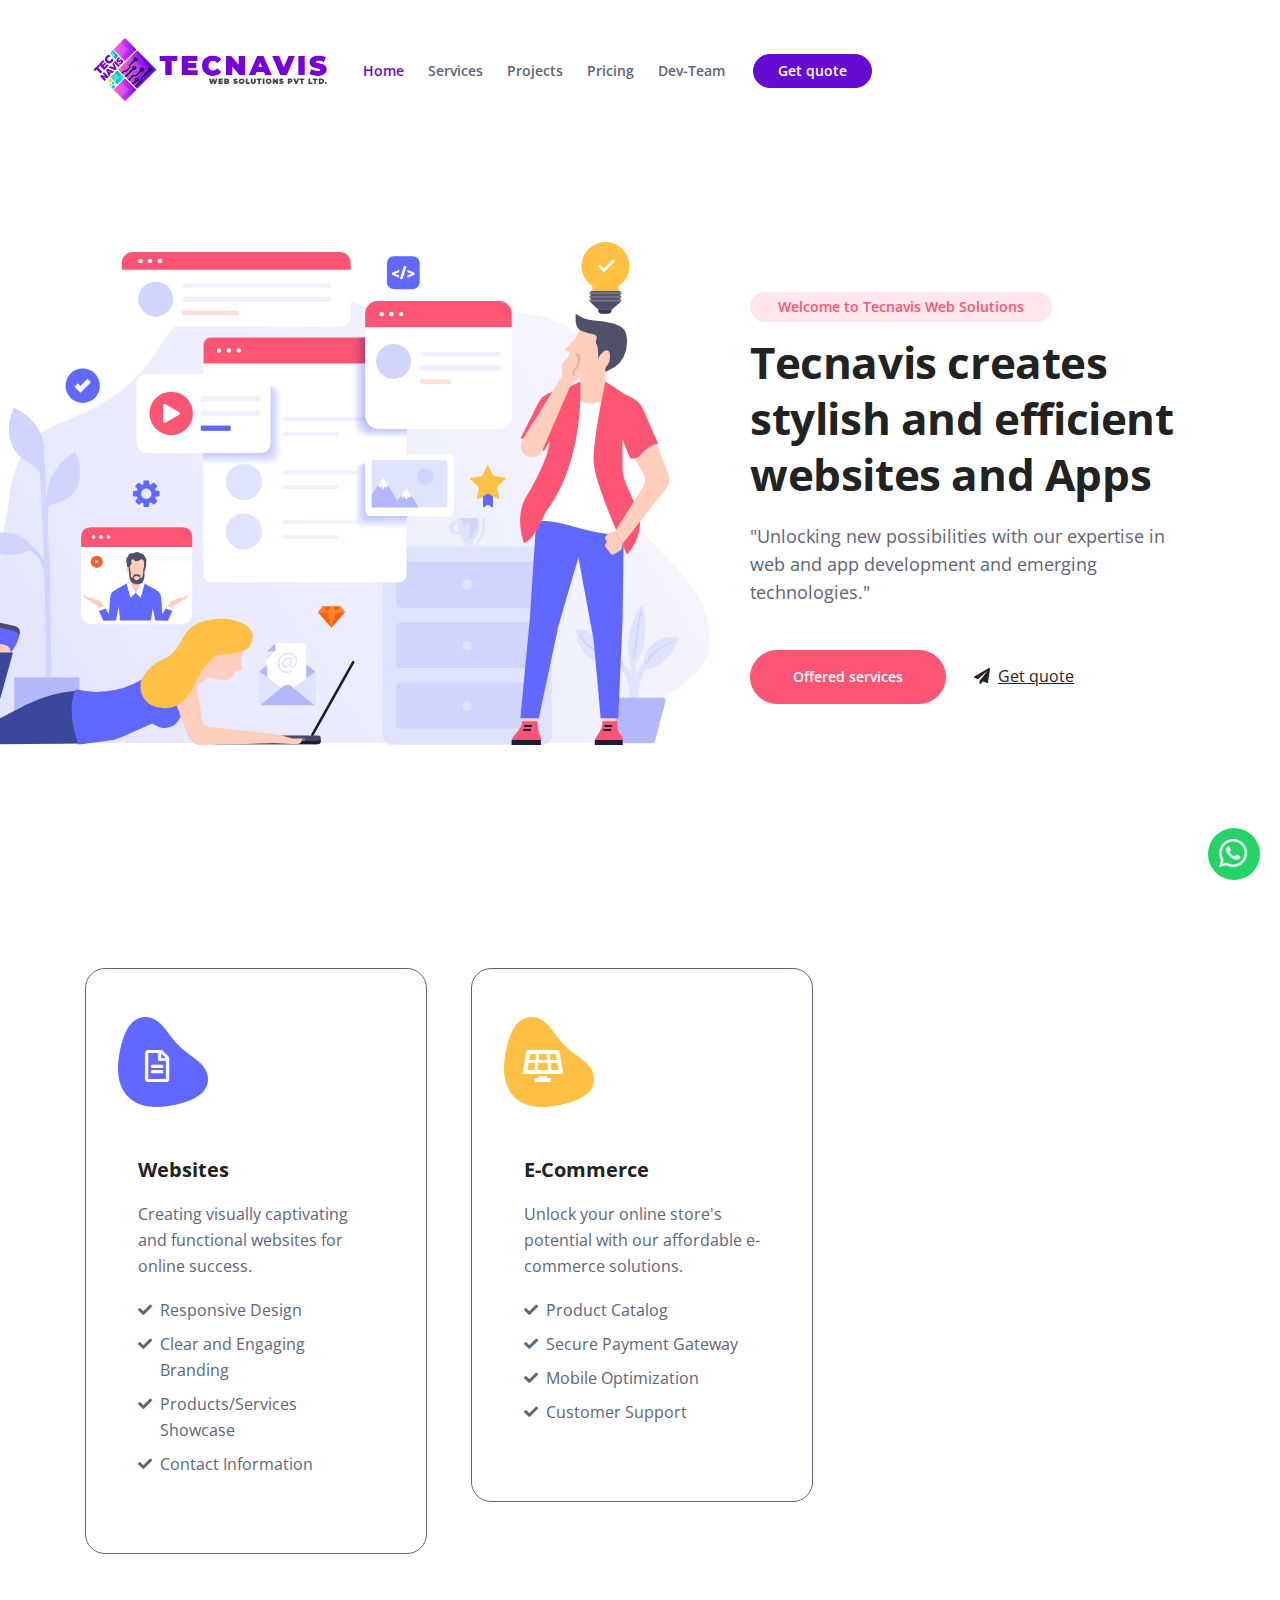
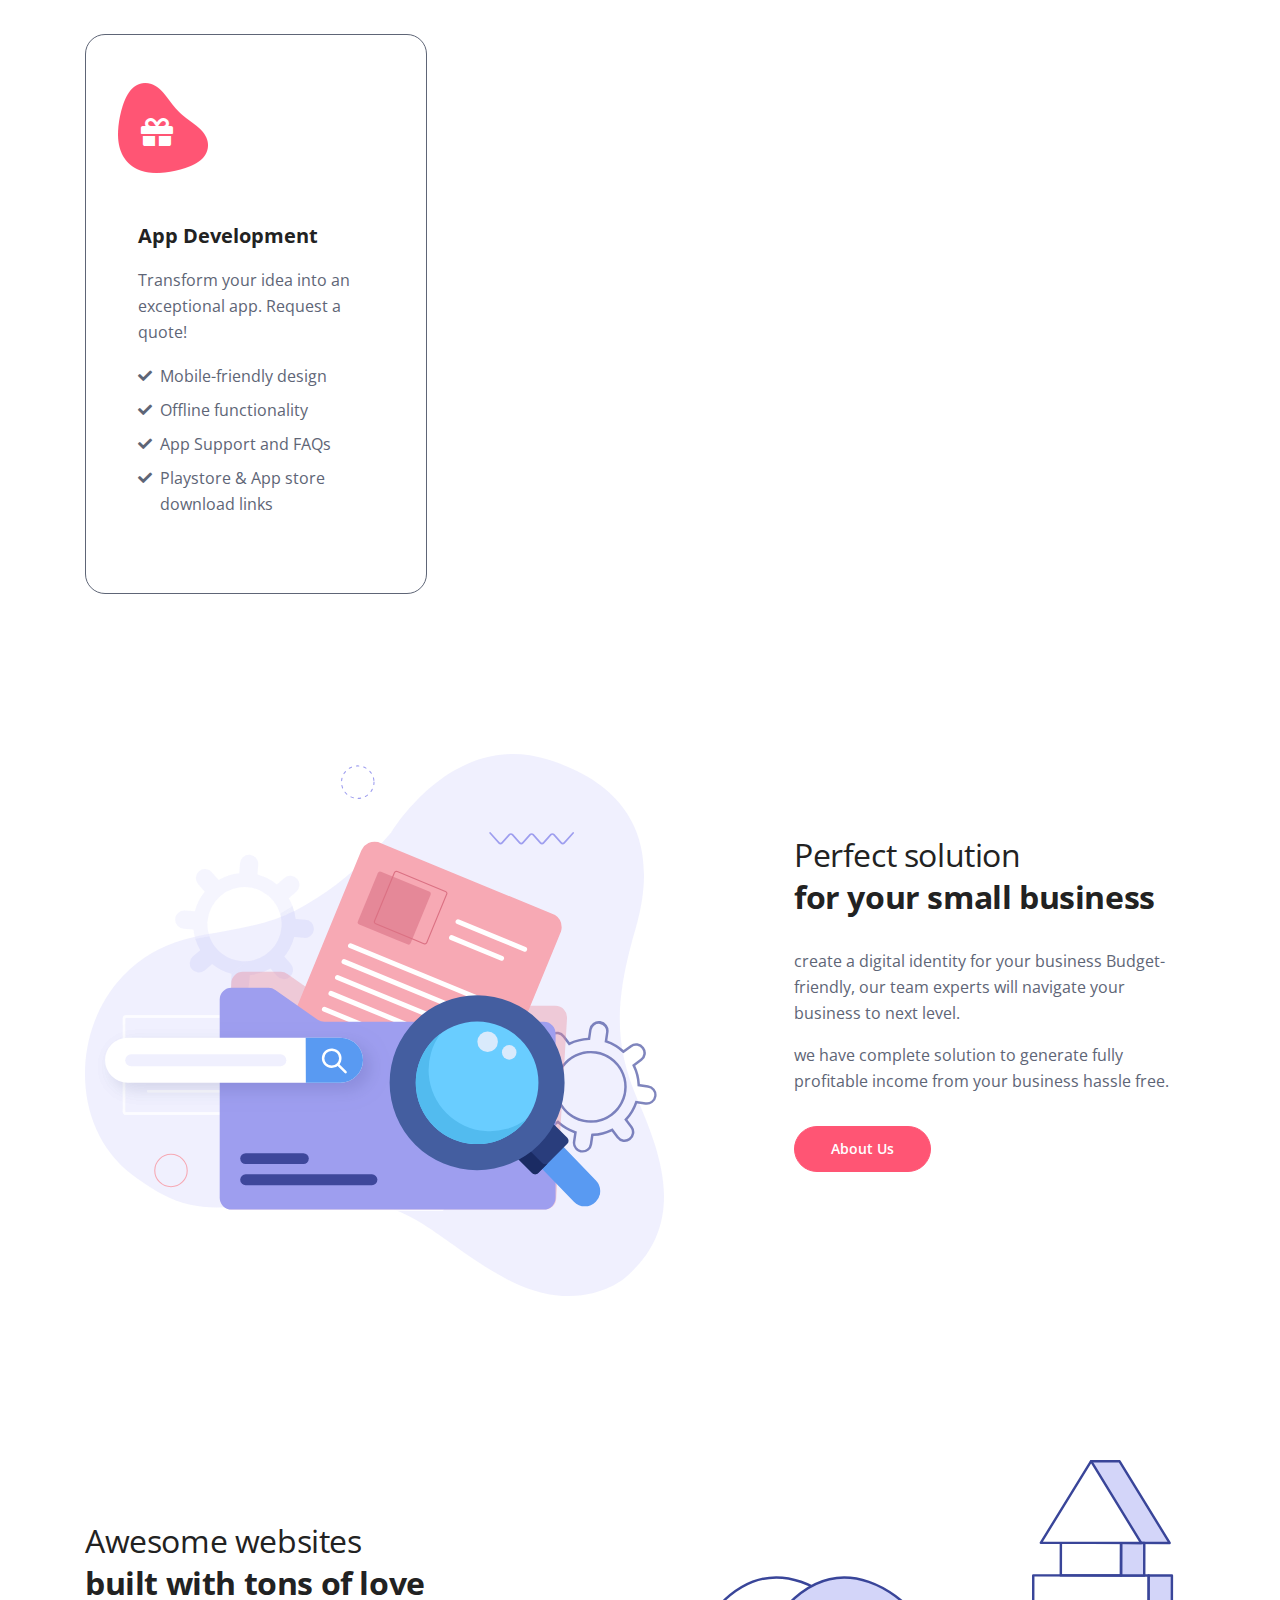
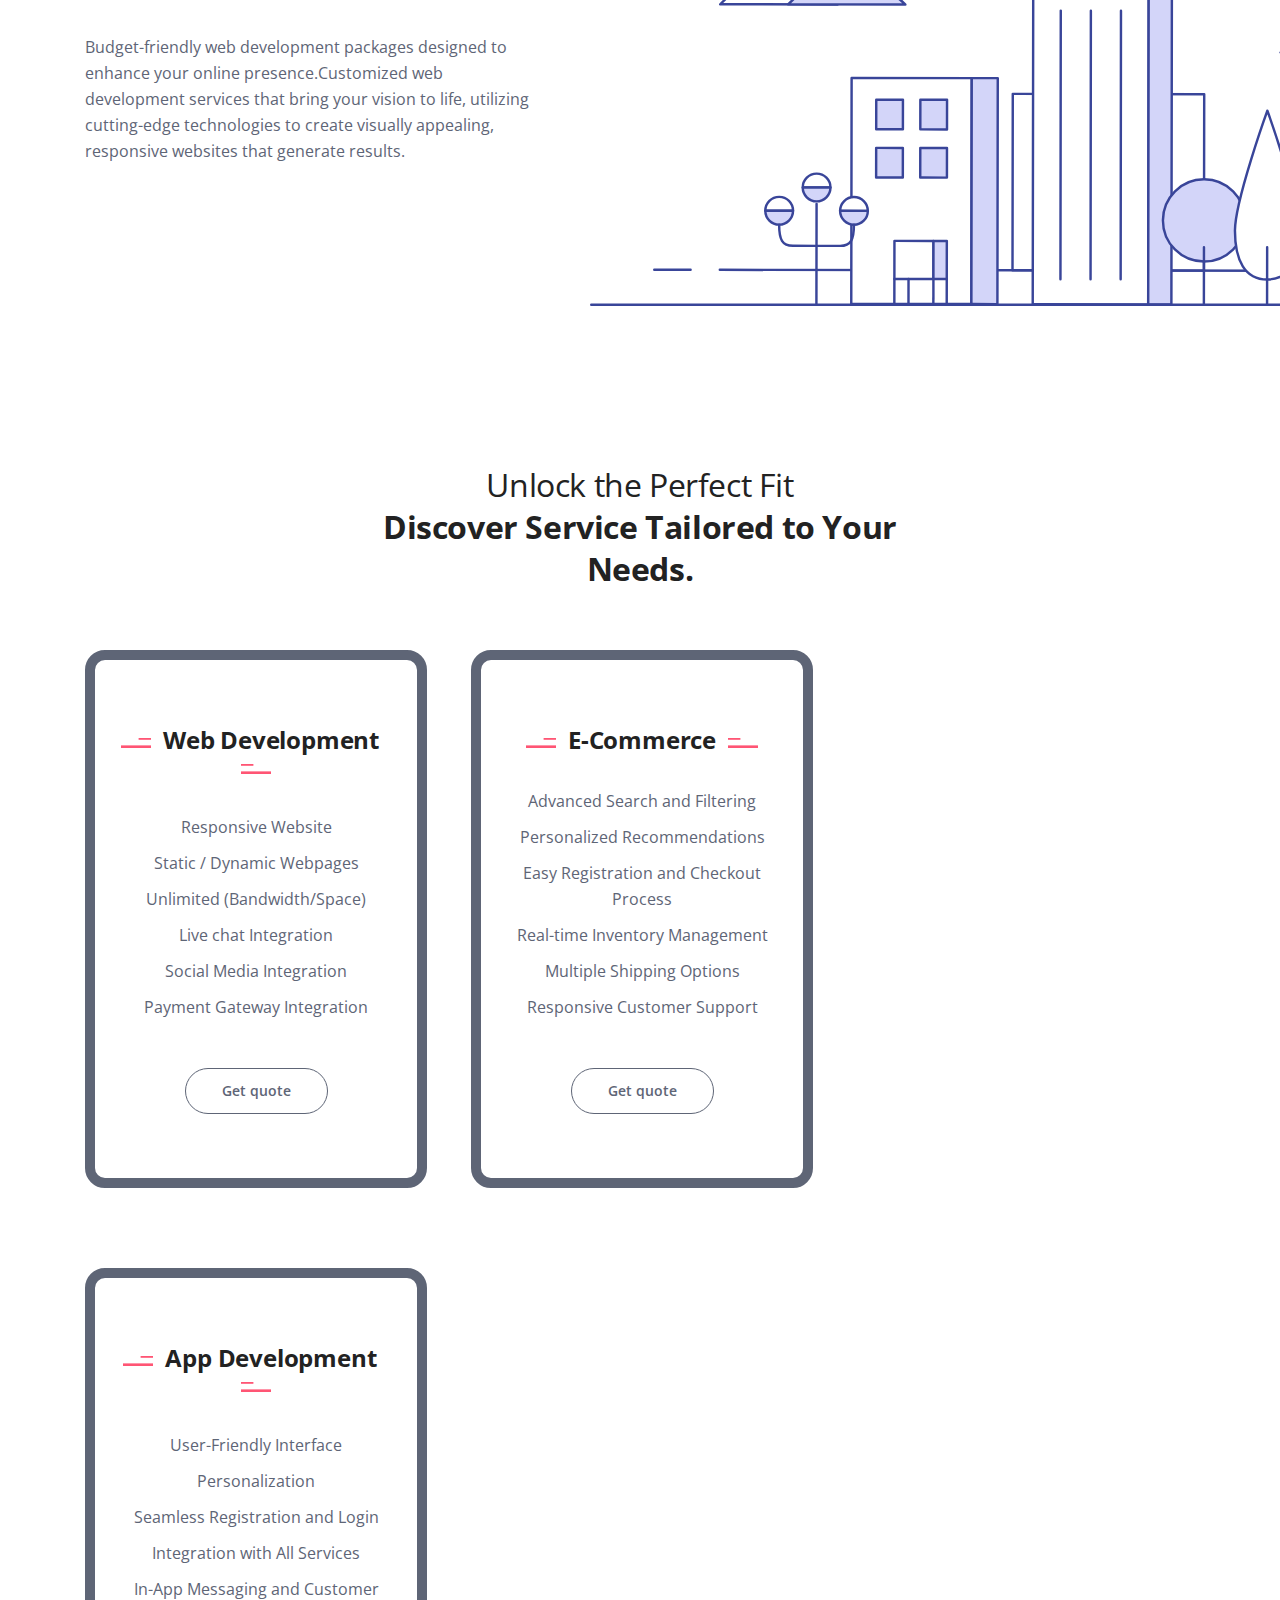
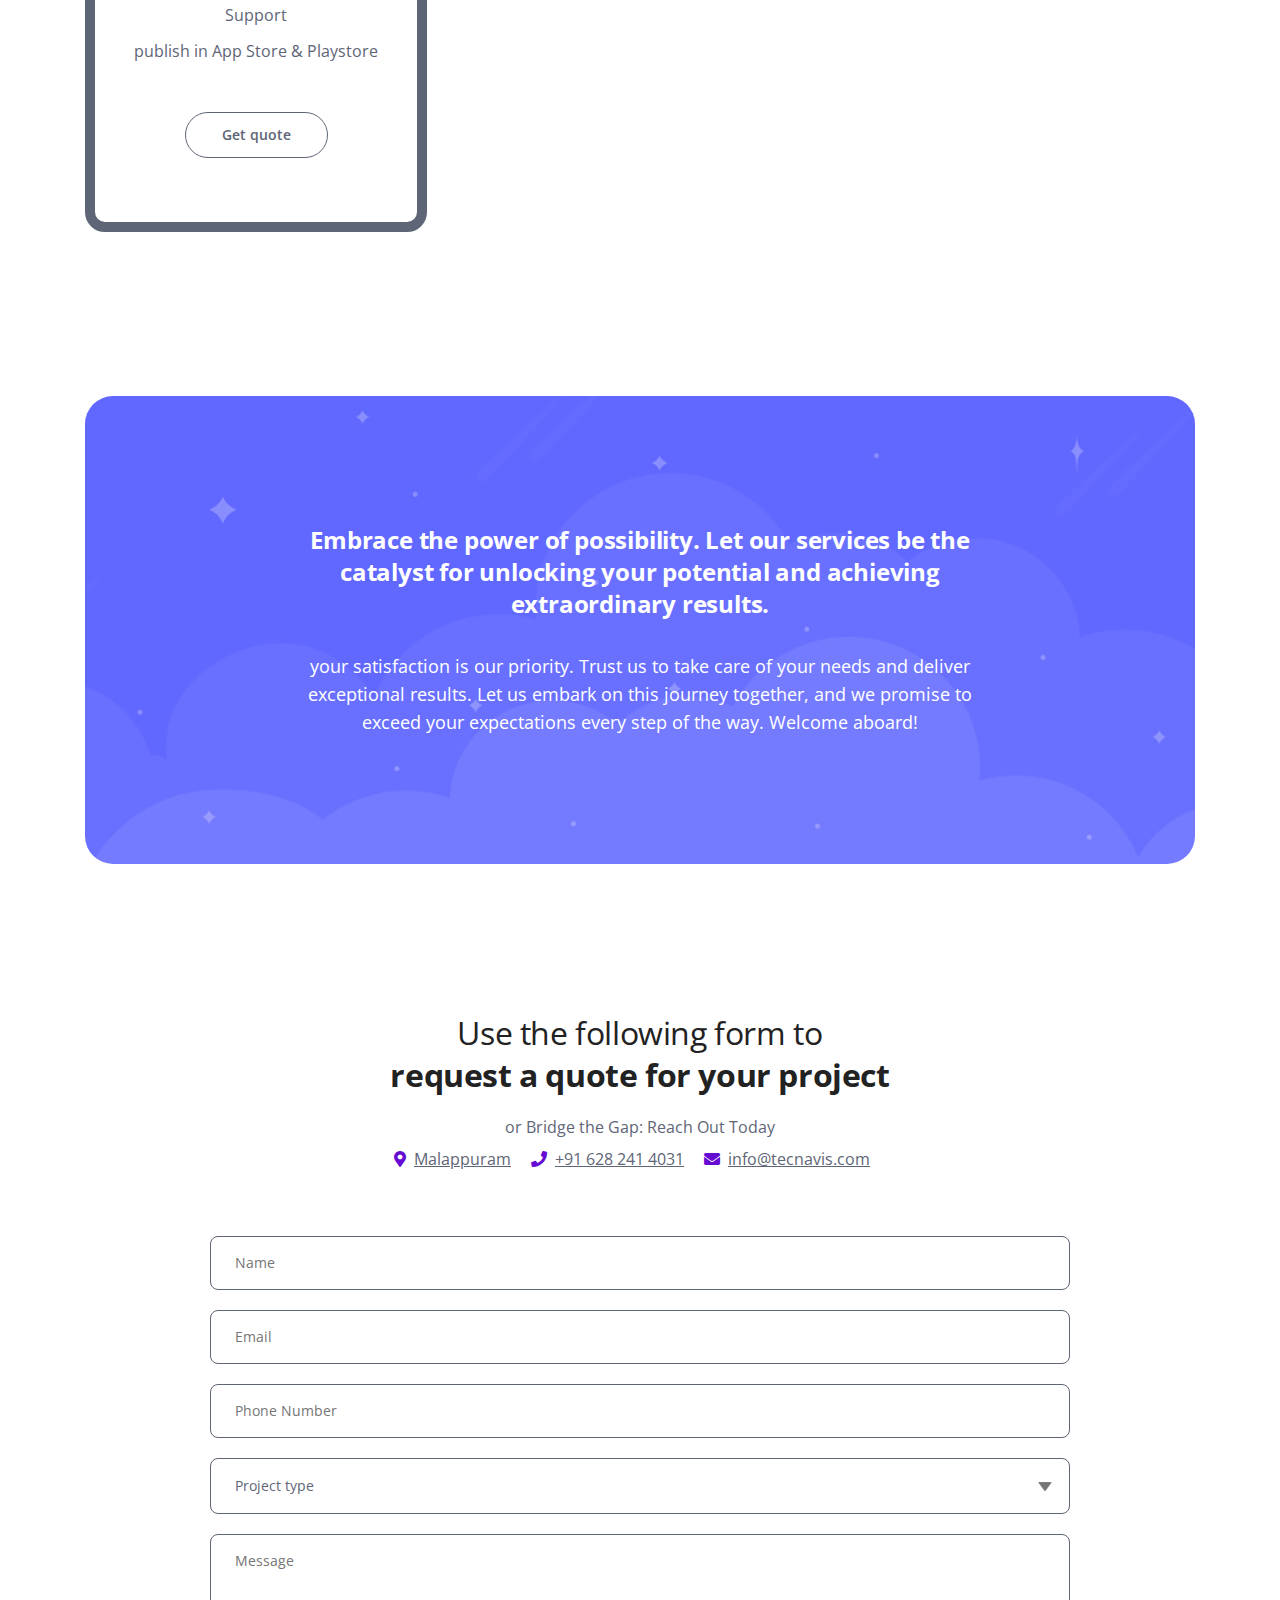
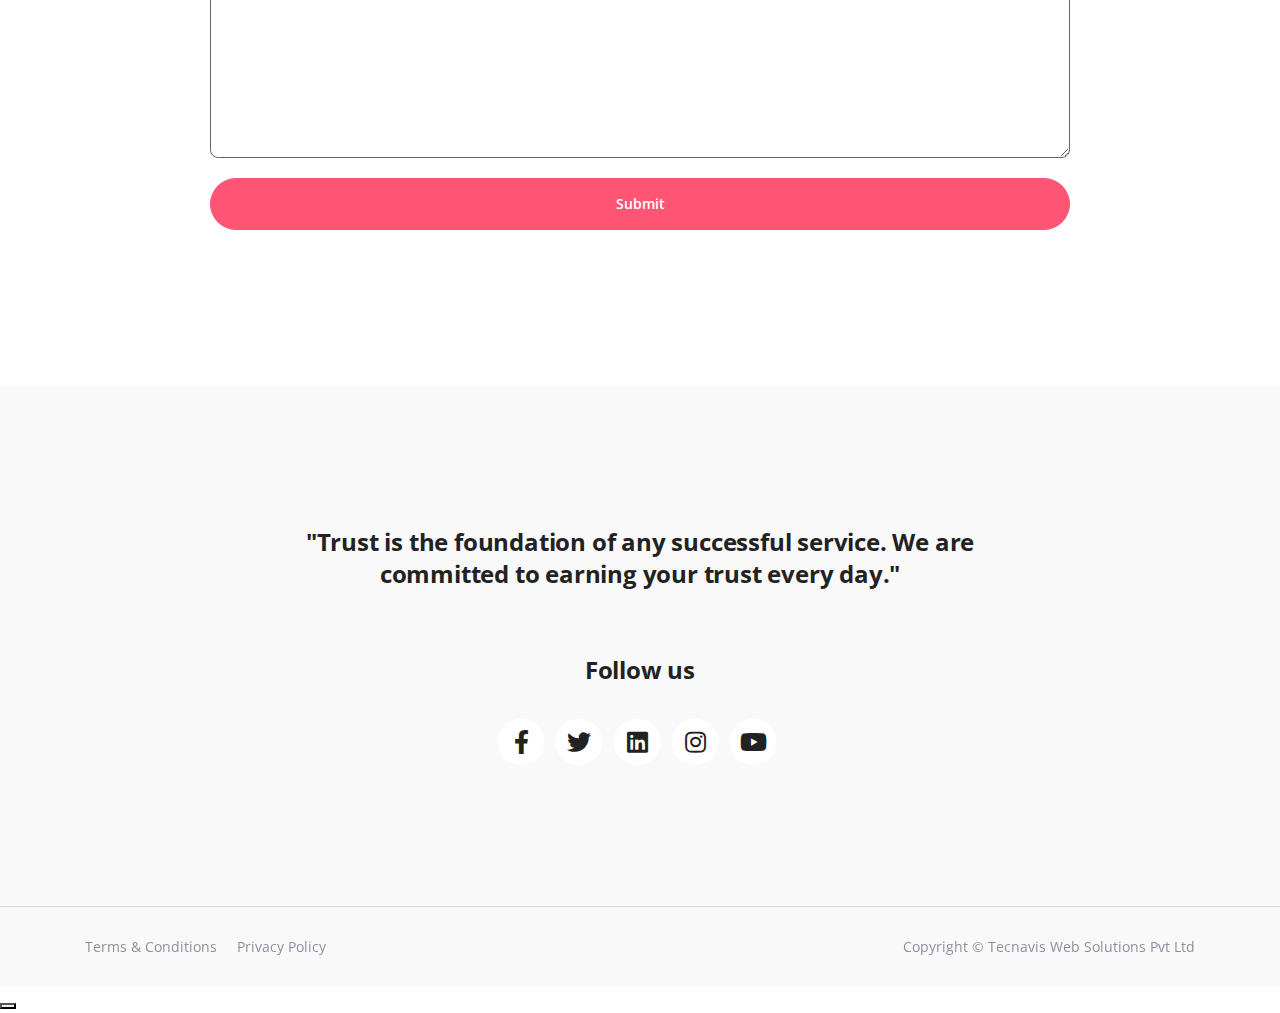
<file: index.html>
<!DOCTYPE html>
<html lang="en">

<head>
    <meta charset="utf-8">
    <meta name="viewport" content="width=device-width, initial-scale=1, shrink-to-fit=no">

    <!-- SEO Meta Tags -->
    <meta name="description" content="Your description">
    <meta name="author" content="Tecnavis">
    <link rel="shortcut icon" href="/images/favicon.png" type="image/x-icon"> 

    <!-- OG Meta Tags to improve the way the post looks when you share the page on Facebook, Twitter, LinkedIn -->
    <meta property="og:site_name" content="" /> <!-- website name -->
    <meta property="og:site" content="" /> <!-- website link -->
    <meta property="og:title" content="" /> <!-- title shown in the actual shared post -->
    <meta property="og:description" content="" /> <!-- description shown in the actual shared post -->
    <meta property="og:image" content="" /> <!-- image link, make sure it's jpg -->
    <meta property="og:url" content="" /> <!-- where do you want your post to link to -->
    <meta name="twitter:card" content="summary_large_image"> <!-- to have large image post format in Twitter -->

    <!-- Webpage Title -->
    <title>Tecnavis</title>

    <!-- Styles -->
    <link href="https://fonts.googleapis.com/css2?family=Open+Sans:ital,wght@0,400;0,600;0,700;1,400&display=swap" rel="stylesheet">
    <link href="css/bootstrap.min.css" rel="stylesheet">
    <link href="css/fontawesome-all.min.css" rel="stylesheet">
    <link href="css/swiper.css" rel="stylesheet">
    <link href="css/styles.css" rel="stylesheet">
    <link href="css/style.css" rel="stylesheet">

    <!-- Favicon  -->
    <link rel="icon" href="images/favicon.png">
</head>

<body data-bs-spy="scroll" data-bs-target="#navbarExample">

    <!-- Navigation -->
    <nav id="navbarExample" class="navbar navbar-expand-lg fixed-top navbar-light" aria-label="Main navigation">
        <div class="container">

            <!-- Image Logo -->
            <a class="navbar-brand logo-image" href="index.html"><img src="images/logo landscape purple.png" alt="alternative"></a>

            <!-- Text Logo - Use this if you don't have a graphic logo -->
            <!-- <a class="navbar-brand logo-text" href="index.html">Zinc</a> -->

            <button class="navbar-toggler p-0 border-0" type="button" id="navbarSideCollapse"
                aria-label="Toggle navigation">
                <span class="navbar-toggler-icon"></span>
            </button>

            <div class="navbar-collapse offcanvas-collapse" id="navbarsExampleDefault">
                <ul class="navbar-nav ms-auto navbar-nav-scroll">
                    <li class="nav-item">
                        <a class="nav-link active" aria-current="page" href="#header">Home</a>
                    </li>
                    <li class="nav-item">
                        <a class="nav-link" href="#services">Services</a>
                    </li>
                    <li class="nav-item">
                        <a class="nav-link" href="#">Projects</a>
                    </li>
                    <li class="nav-item">
                        <a class="nav-link" href="#Pricing">Pricing</a>
                    </li>
                    <li class="nav-item">
                        <a class="nav-link" href="#Devteam">Dev-Team</a>
                    </li>
                    <!-- <li class="nav-item dropdown">
                        <a class="nav-link dropdown-toggle" href="#" id="dropdown01" data-bs-toggle="dropdown" aria-expanded="false">Drop</a>
                        <ul class="dropdown-menu" aria-labelledby="dropdown01">
                            <li><a class="dropdown-item" href="#">Article Details</a></li>
                            <li><div class="dropdown-divider"></div></li>
                            <li><a class="dropdown-item" href="terms.html">Terms Conditions</a></li>
                            <li><div class="dropdown-divider"></div></li>
                            <li><a class="dropdown-item" href="privacy.html">Privacy Policy</a></li>
                        </ul>
                    </li>-->
                </ul>
                <span class="nav-item">
                    <a class="btn-solid-sm" href="#contactForm">Get quote</a>
                </span>
            </div> <!-- end of navbar-collapse -->
        </div> <!-- end of container -->
    </nav> <!-- end of navbar -->
    <!-- end of navigation -->


    <!-- Header -->
    <header id="header" class="header">
        <div class="container">
            <div class="row">
                <div class="col-lg-6 col-xl-7">
                    <div class="image-container">
                        <img class="img-fluid" src="images/header-illustration.svg" alt="alternative">
                    </div> <!-- end of image-container -->
                </div> <!-- end of col -->
                <div class="col-lg-6 col-xl-5">
                    <div class="text-container">
                        <div class="section-title">Welcome to Tecnavis Web Solutions</div>
                        <h1 class="h1-large">Tecnavis creates stylish and efficient websites and Apps</h1>
                        <p class="p-large">"Unlocking new possibilities with our expertise in web and app development
                            and emerging technologies."</p>
                        <a class="btn-solid-lg" href="#services">Offered services</a>
                        <a class="quote" href="#contact"><i class="fas fa-paper-plane"></i>Get quote</a>
                    </div> <!-- end of text-container -->
                </div> <!-- end of col -->

            </div> <!-- end of row -->
        </div> <!-- end of container -->
    </header> <!-- end of header -->
    <!-- end of header -->


    <!-- Services -->
    <div id="services" class="cards-1">
        <div class="container">
            <div class="row">
                <div class="col-lg-12">

                    <!-- Card -->
                    <div class="card col-lg-4">
                        <div class="card-icon blue">
                            <span class="far fa-file-alt"></span>
                        </div>
                        <div class="card-body">
                            <h5 class="card-title">Websites</h5>
                            <p>Creating visually captivating and functional websites for online success.</p>
                            <ul class="list-unstyled li-space-lg">
                                <li class="d-flex">
                                    <i class="fas fa-check"></i>
                                    <div class="flex-grow-1">Responsive Design</div>
                                </li>
                                <li class="d-flex">
                                    <i class="fas fa-check"></i>
                                    <div class="flex-grow-1">Clear and Engaging Branding</div>
                                </li>
                                <li class="d-flex">
                                    <i class="fas fa-check"></i>
                                    <div class="flex-grow-1">Products/Services Showcase</div>
                                </li>
                                <li class="d-flex">
                                    <i class="fas fa-check"></i>
                                    <div class="flex-grow-1">Contact Information</div>
                                </li>
                            </ul>
                        </div>
                    </div>
                    <!-- end of card -->

                    <!-- Card -->
                    <div class="card col-lg-4">
                        <div class="card-icon yellow">
                            <span class="fas fa-solar-panel"></span>
                        </div>
                        <div class="card-body">
                            <h5 class="card-title">E-Commerce</h5>
                            <p>Unlock your online store's potential with our affordable e-commerce solutions.</p>
                            <ul class="list-unstyled li-space-lg">
                                <li class="d-flex">
                                    <i class="fas fa-check"></i>
                                    <div class="flex-grow-1">Product Catalog</div>
                                </li>
                                <li class="d-flex">
                                    <i class="fas fa-check"></i>
                                    <div class="flex-grow-1">Secure Payment Gateway</div>
                                </li>
                                <li class="d-flex">
                                    <i class="fas fa-check"></i>
                                    <div class="flex-grow-1">Mobile Optimization</div>
                                </li>
                                <li class="d-flex">
                                    <i class="fas fa-check"></i>
                                    <div class="flex-grow-1">Customer Support</div>
                                </li>
                            </ul>
                        </div>
                    </div>
                    <!-- end of card -->

                    <!-- Card -->
                    <div class="card col-lg-4">
                        <div class="card-icon red">
                            <span class="fas fa-gift"></span>
                        </div>
                        <div class="card-body">
                            <h5 class="card-title">App Development</h5>
                            <p>Transform your idea into an exceptional app. Request a quote!</p>
                            <ul class="list-unstyled li-space-lg">
                                <li class="d-flex">
                                    <i class="fas fa-check"></i>
                                    <div class="flex-grow-1">Mobile-friendly design</div>
                                </li>
                                <li class="d-flex">
                                    <i class="fas fa-check"></i>
                                    <div class="flex-grow-1">Offline functionality</div>
                                </li>
                                <li class="d-flex">
                                    <i class="fas fa-check"></i>
                                    <div class="flex-grow-1">App Support and FAQs</div>
                                </li>
                                <li class="d-flex">
                                    <i class="fas fa-check"></i>
                                    <div class="flex-grow-1">Playstore & App store download links</div>
                                </li>
                            </ul>
                        </div>
                    </div>
                    <!-- end of card -->

                </div> <!-- end of col -->
            </div> <!-- end of row -->
        </div> <!-- end of container -->
    </div> <!-- end of cards-1 -->
    <!-- end of services -->


    <!-- Details 1 -->
    <div id="details" class="basic-1">
        <div class="container">
            <div class="row">
                <div class="col-lg-6 col-xl-7">
                    <div class="image-container">
                        <img class="img-fluid" src="images/details-1.svg" alt="alternative">
                    </div> <!-- end of image-container -->
                </div> <!-- end of col -->
                <div class="col-lg-6 col-xl-5">
                    <div class="text-container">
                        <h2><span>Perfect solution</span><br> for your small business</h2>
                        <p>create a digital identity for your business Budget-friendly, our team experts will navigate
                            your business to next level.</p>
                        <p>we have complete solution to generate fully profitable income from your business hassle free.
                        </p>
                        <a class="btn-solid-reg" data-bs-toggle="#" data-bs-target="#staticBackdrop">About Us</a>
                    </div> <!-- end of text-container -->
                </div> <!-- end of col -->
            </div> <!-- end of row -->
        </div> <!-- end of container -->
    </div> <!-- end of basic-1 -->
    <!-- end of details 1 -->


    <!-- Details Modal -->
    <div id="staticBackdrop" class="modal fade" tabindex="-1" aria-hidden="true">
        <div class="modal-dialog">
            <div class="modal-content">
                <div class="row">
                    <button type="button" class="btn-close" data-bs-dismiss="modal" aria-label="Close"></button>
                    <div class="col-lg-8">
                        <div class="image-container">
                            <img class="img-fluid" src="images/details-modal.jpg" alt="alternative">
                        </div> <!-- end of image-container -->
                    </div> <!-- end of col -->
                    <div class="col-lg-4">
                        <h3>Goals Setting</h3>
                        <hr>
                        <p>In gravida at nunc sodales pretium. Vivamus semper, odio vitae mattis auctor, elit elit
                            semper magna ac tum nico vela spider</p>
                        <h4>User Feedback</h4>
                        <p>Sapien vitae eros. Praesent ut erat a tellus posuere nisi more thico cursus pharetra finibus
                            posuere nisi. Vivamus feugiat</p>
                        <ul class="list-unstyled li-space-lg">
                            <li class="d-flex">
                                <i class="fas fa-chevron-right"></i>
                                <div class="flex-grow-1">Tincidunt sem vel brita bet mala</div>
                            </li>
                            <li class="d-flex">
                                <i class="fas fa-chevron-right"></i>
                                <div class="flex-grow-1">Sapien condimentum sacoz sil necr</div>
                            </li>
                            <li class="d-flex">
                                <i class="fas fa-chevron-right"></i>
                                <div class="flex-grow-1">Fusce interdum nec ravon fro urna</div>
                            </li>
                            <li class="d-flex">
                                <i class="fas fa-chevron-right"></i>
                                <div class="flex-grow-1">Integer pulvinar biolot bat tortor</div>
                            </li>
                            <li class="d-flex">
                                <i class="fas fa-chevron-right"></i>
                                <div class="flex-grow-1">Id ultricies fringilla fangor raq trinit</div>
                            </li>
                        </ul>
                        <a id="modalCtaBtn" class="btn-solid-reg" href="#">Details</a>
                        <button type="button" class="btn-outline-reg" data-bs-dismiss="modal">Close</button>
                    </div> <!-- end of col -->
                </div> <!-- end of row -->
            </div> <!-- end of modal-content -->
        </div> <!-- end of modal-dialog -->
    </div> <!-- end of modal -->
    <!-- end of details modal -->


    <!-- Details 2 -->
    <div class="counter">
        <div class="container">
            <div class="row">
                <div class="col-lg-6 col-xl-5">
                    <div class="text-container">
                        <h2><span>Awesome websites</span><br> built with tons of love</h2>
                        <p>Budget-friendly web development packages designed to enhance your online presence.Customized
                            web development services that bring your vision to life, utilizing cutting-edge technologies
                            to create visually appealing, responsive websites that generate results.</p>

                        <!-- Counter -->
                        <!-- <div class="counter-container"> -->
                            <!-- <div class="counter-cell"> -->
                                <!-- <div data-purecounter-start="0" data-purecounter-end="150" data-purecounter-duration="2" class="purecounter">1</div> -->
                                <!-- <div class="counter-info">Happy Customers</div> -->
                            <!-- </div> end of counter-cell -->
                            <!-- <div class="counter-cell red"> -->
                                <!-- <div data-purecounter-start="0" data-purecounter-end="600" data-purecounter-duration="2" -->
                                    <!-- class="purecounter">1</div> -->
                                <!-- <div class="counter-info">Issues Solved</div> -->
                            <!-- </div> end of counter-cell -->
                        <!-- </div> end of counter-container -->
                        <!-- end of counter -->

                    </div> <!-- end of text-container -->
                </div> <!-- end of col -->
                <div class="col-lg-6 col-xl-7">
                    <div class="image-container">
                        <img class="img-fluid" src="images/details-2.svg" alt="alternative">
                    </div> <!-- end of image-container -->
                </div> <!-- end of col -->
            </div> <!-- end of row -->
        </div> <!-- end of container -->
    </div> <!-- end of counter -->
    <!-- end of details 2 -->


    <!-- Projects -->
    <!--
	<div id="projects" class="filter bg-gray">
		<div class="container">
            <div class="row">
                <div class="col-lg-12">
                    <h2 class="h2-heading">Projects that we're proud of</h2>
                </div> --><!-- end of col -->
    <!--</div>--> <!-- end of row -->
    <!--<div class="row">
                <div class="col-lg-12">
                -->
    <!-- Filter -->
    <!--
                    <div class="button-group filters-button-group">
                        <button class="button is-checked" data-filter="*">ALL</button>
                        <button class="button" data-filter=".design">DESIGN</button>
                        <button class="button" data-filter=".development">DEVELOPMENT</button>
                        <button class="button" data-filter=".marketing">MARKETING</button>
                    </div> --><!-- end of button group -->
    <!--<div class="grid">
                        <div class="element-item development">
                            <a href="#">
                                <img class="img-fluid" src="images/project-1.jpg" alt="alternative">
                                <p><strong>Online banking</strong> - pellentesque tincidunt leo eu laoreedt integer quis vanos compren</p>
                            </a>
                        </div>
                        <div class="element-item development">
                            <a href="#">
                                <img class="img-fluid" src="images/project-2.jpg" alt="alternative">
                                <p><strong>Loans company</strong> - odio semper, interdum orci molestie, mattis lectus pellentesq aliqu</p>
                            </a>
                        </div>
                        <div class="element-item development">
                            <a href="#">
                                <img class="img-fluid" src="images/project-3.jpg" alt="alternative">
                                <p><strong>Refinance firm</strong> - arcu a neque congue finibus doneci malesuada et purus melan bris</p>
                            </a>
                        </div>
                        <div class="element-item design development">
                            <a href="#">
                                <img class="img-fluid" src="images/project-4.jpg" alt="alternative">
                                <p><strong>Financial products</strong> - id aliquam ut malesuada eros utr varius blandit aliquam tinci bist</p>
                            </a>
                        </div>
                        <div class="element-item design development">
                            <a href="#">
                                <img class="img-fluid" src="images/project-5.jpg" alt="alternative">
                                <p><strong>Credit cards</strong> - magna a feugiat cras a semper tellus in rhoncus vehicula tellus rugo</p>
                            </a>
                        </div>
                        <div class="element-item design marketing">
                            <a href="#">
                                <img class="img-fluid" src="images/project-6.jpg" alt="alternative">
                                <p><strong>Software robots</strong> - vel sodales dolor donec a est sapien integer pharetr bilom conva</p>
                            </a>
                        </div>
                        <div class="element-item design marketing">
                            <a href="#">
                                <img class="img-fluid" src="images/project-7.jpg" alt="alternative">
                                <p><strong>Company control</strong> - ut quam aliquam elemo de vestibulum fringilla porttitor vanic tres</p>
                            </a>
                        </div>
                        <div class="element-item design marketing">
                            <a href="#">
                                <img class="img-fluid" src="images/project-8.jpg" alt="alternative">
                                <p><strong>Audit reports</strong> - sed tempor, metus vel pharetra finibus, est ante hendrerit augue</p>
                            </a>
                        </div>
                        <div class="element-item design marketing">
                            <a href="#">
                                <img class="img-fluid" src="images/project-9.jpg" alt="alternative">
                                <p><strong>Big business</strong> - aliquam semper molestie nisi, at porttitor lacus suscipit in mole richter</p>
                            </a>
                        </div>
                    </div> --> <!-- end of grid -->
    <!-- end of filter -->

    <!--</div>--> <!-- end of col -->
    <!--</div>--> <!-- end of row -->
    <!--</div>--> <!-- end of container -->
    <!--</div>--> <!-- end of filter -->
    <!-- end of projects -->


    <!-- Testimonials -->
    <!--
    <div class="slider-1">
        <div class="container">
            <div class="row">
                <div class="col-lg-12">
                    -->

    <!-- Card Slider -->
    <!--
                    <div class="slider-container">
                        <div class="swiper-container card-slider">
                            <div class="swiper-wrapper">
                                -->
    <!-- Slide -->
    <!--
                                <div class="swiper-slide">
                                    <div class="card">
                                        <img class="quotes" src="images/quotes.svg" alt="alternative">
                                        <div class="card-body">
                                            <p class="testimonial-text">Fusce tincidunt dui nec diam varius venenatis. Nullam tristique rutrum odio, ut tincidunt erat dictum in. Etiam et aliquet mi, et vehicula elit fusce porta ullamcorper</p>
                                            <div class="details">
                                                <img class="testimonial-image" src="images/testimonial-1.jpg" alt="alternative">
                                                <div class="text">
                                                    <div class="testimonial-author">Samantha Bloom</div>
                                                    <div class="occupation">Team Leader - Syncnow</div>
                                                </div> -->
    <!-- end of text -->
    <!--</div>--> <!-- end of testimonial-details -->
    <!--</div>
                                    </div> 
                                </div>--> <!-- end of swiper-slide -->
    <!-- end of slide -->

    <!-- Slide -->
    <!--
                                <div class="swiper-slide">
                                    <div class="card">
                                        <img class="quotes" src="images/quotes.svg" alt="alternative">
                                        <div class="card-body">
                                            <p class="testimonial-text">Mauris ut mattis nisl. Nunc ultrices nisi eget nisl pulvinar iaculis vitae ac nulla. Nullam fringilla varius blandit. Nam sit amet eleifend justo blogo rovan de chichis kokos venir dab</p>
                                            <div class="details">
                                                <img class="testimonial-image" src="images/testimonial-2.jpg" alt="alternative">
                                                <div class="text">
                                                    <div class="testimonial-author">Mike Page</div>
                                                    <div class="occupation">Developer - Chainlink</div>
                                                </div>-->
    <!-- end of text -->
    <!--</div>--> <!-- end of testimonial-details -->
    <!--</div>
                                    </div> 
                                </div> --><!-- end of swiper-slide -->
    <!-- end of slide -->
    <!--</div>-->

    <!-- end of swiper-wrapper -->

    <!-- Add Arrows -->
    <!--
                            <div class="swiper-button-next"></div>
                            <div class="swiper-button-prev"></div>
                            -->
    <!-- end of add arrows -->

    <!-- end of swiper-container -->
    <!--</div>--> <!-- end of slider-container -->
    <!-- end of card slider -->

    <!--</div>--> <!-- end of col -->
    <!--</div>--> <!-- end of row -->
    <!--</div>--> <!-- end of container -->
    <!--</div>--> <!-- end of slider-1 -->
    <!-- end of testimonials -->


    <!-- Pricing -->
    <div id="pricing" class="cards-2">
        <div class="container">
            <div class="row">
                <div class="col-lg-12">
                    <h2 class="h2-heading"><span> Unlock the Perfect Fit</span><br> Discover Service Tailored to
                        Your Needs.</h2>
                </div> <!-- end of col -->
            </div> <!-- end of row -->
            <div class="row">
                <div class="col-lg-12">

                    <!-- Card -->
                    <div class="card">
                        <div class="card-body">
                            <div class="card-title">
                                <img class="decoration-lines" src="images/decoration-lines.svg"
                                    alt="alternative"><span>Web Development</span><img class="decoration-lines flipped"
                                    src="images/decoration-lines.svg" alt="alternative">
                            </div>
                            <ul class="list-unstyled li-space-lg">
                                <li>Responsive Website</li>
                                <li>Static / Dynamic Webpages</li>
                                <li>Unlimited (Bandwidth/Space)</li>
                                <li>Live chat Integration</li>
                                <li>Social Media Integration</li>
                                <li>Payment Gateway Integration</li>
                            </ul>
                            <!--<div class="price">₹2999</div>-->
                            <a href="#contact" class="btn-outline-reg">Get quote</a>
                        </div>
                    </div>
                    <!-- end of card -->

                    <!-- Card -->
                    <div class="card">
                        <div class="card-body">
                            <div class="card-title">
                                <img class="decoration-lines" src="images/decoration-lines.svg"
                                    alt="alternative"><span>E-Commerce</span><img class="decoration-lines flipped"
                                    src="images/decoration-lines.svg" alt="alternative">
                            </div>
                            <ul class="list-unstyled li-space-lg">
                                <li>Advanced Search and Filtering</li>
                                <li>Personalized Recommendations</li>
                                <li>Easy Registration and Checkout Process</li>
                                <li>Real-time Inventory Management</li>
                                <li>Multiple Shipping Options</li>
                                <li>Responsive Customer Support</li>
                            </ul>
                            <a href="#contact" class="btn-outline-reg">Get quote</a>
                        </div>
                    </div>
                    <!-- end of card -->

                    <!-- Card -->
                    <div class="card">
                        <div class="card-body">
                            <div class="card-title">
                                <img class="decoration-lines" src="images/decoration-lines.svg"
                                    alt="alternative"><span>App Development</span><img class="decoration-lines flipped"
                                    src="images/decoration-lines.svg" alt="alternative">
                            </div>
                            <ul class="list-unstyled li-space-lg">
                                <li>User-Friendly Interface</li>
                                <li>Personalization</li>
                                <li>Seamless Registration and Login</li>
                                <li>Integration with All Services</li>
                                <li>In-App Messaging and Customer Support</li>
                                <li>publish in App Store & Playstore</li>
                            </ul>
                            <a href="#contact" class="btn-outline-reg">Get quote</a>
                        </div>
                    </div>
                    <!-- end of card -->

                </div> <!-- end of col -->
            </div> <!-- end of row -->
        </div> <!-- end of container -->
    </div> <!-- end of cards-2 -->
    <!-- end of pricing -->


    <!-- Invitation -->
    <div class="basic-2">
        <div class="container">
            <div class="row">
                <div class="col-lg-12">
                    <div class="text-container">
                        <h4>Embrace the power of possibility. Let our services be the catalyst for unlocking your
                            potential and achieving extraordinary results.</h4>
                        <p class="p-large">your satisfaction is our priority. Trust us to take care of your needs
                            and deliver exceptional results. Let us embark on this journey together, and we promise
                            to exceed your expectations every step of the way. Welcome aboard!</p>
                    </div> <!-- end of text-container -->
                </div> <!-- end of col -->
            </div> <!-- end of row -->
        </div> <!-- end of container -->
    </div> <!-- end of basic-2 -->
    <!-- end of invitation -->


    <!-- Contact -->
    <div id="contact" class="form-1">
        <div class="container">
            <div class="row">
                <div class="col-lg-12">
                    <h2 class="h2-heading"><span>Use the following form to</span><br> request a quote for your
                        project</h2>
                    <p class="p-heading">or Bridge the Gap: Reach Out Today</p>
                    <ul class="list-unstyled li-space-lg">
                        <li><i class="fas fa-map-marker-alt"></i> &nbsp;<a
                                href="https://goo.gl/maps/7335wSpZTmjY5Y8c9">Malappuram</a></li>
                        <li><i class="fas fa-phone"></i> &nbsp;<a href="tel:006282414031">+91 628 241 4031</a></li>
                        <li><i class="fas fa-envelope"></i> &nbsp;<a
                                href="mailto:info@tecnavis.com">info@tecnavis.com</a></li>
                    </ul>
                </div> <!-- end of col -->
            </div> <!-- end of row -->
            <div class="row">
                <div class="col-lg-10 offset-lg-1">

                    <!-- Contact Form -->
                    <form id="contactForm">
                        <div class="form-group">
                            <input type="text" class="form-control-input" id="name" placeholder="Name" required>
                        </div>
                        <div class="form-group">
                            <input type="email" class="form-control-input" id="email" placeholder="Email" required>
                        </div>
                        <div class="form-group">
                            <input type="number" class="form-control-input" id="phone" placeholder="Phone Number"
                                required>
                        </div>
                        <div class="form-group">
                            <select class="form-control-select" id="service" required>
                                <option class="select-option" style="margin: 10px;" value="" disabled selected>
                                    Project type</option>
                                <option class="select-option" value="Company Website">Company Website</option>
                                <option class="select-option" value="Landing Page">E-Commerce</option>
                                <option class="select-option" value="Online Shop">App Development</option>
                            </select>
                        </div>
                        <div class="form-group">
                            <textarea class="form-control-textarea" id="message" placeholder="Message"
                                required></textarea>
                        </div>
                        <div class="form-group">
                            <button type="submit" class="form-control-submit-button">Submit</button>
                        </div>
                    </form>
                    <!-- end of contact form -->

                </div> <!-- end of col -->
            </div> <!-- end of row -->
        </div> <!-- end of container -->
    </div> <!-- end of form-1 -->
    <!-- end of contact -->


    <!-- Footer -->
    <div class="footer bg-gray"
        <img class="decoration-city" src="images/decoration-city.svg" alt="alternative">
        <div class="container">
            <div class="row">
                <div class="col-lg-12">
                    <h4>"Trust is the foundation of any successful service. We are committed to earning your trust
                        every day."<br><br><br>Follow us </h4>
                    <div class="social-container">
                        <span class="fa-stack">
                            <a href="https://www.facebook.com/profile.php?id=100093405391049">
                                <i class="fas fa-circle fa-stack-2x"></i>
                                <i class="fab fa-facebook-f fa-stack-1x"></i>
                            </a>
                        </span>
                        <span class="fa-stack">
                            <a href="https://twitter.com/TecnavisPvtLtd">
                                <i class="fas fa-circle fa-stack-2x"></i>
                                <i class="fab fa-twitter fa-stack-1x"></i>
                            </a>
                        </span>
                        <span class="fa-stack">
                            <a href="https://www.linkedin.com/in/tecnavis-websolutions-478931279">
                                <i class="fas fa-circle fa-stack-2x"></i>
                                <i class="fab fa-linkedin fa-stack-1x"></i>
                            </a>
                        </span>

                        <span class="fa-stack">
                            <a href="https://www.instagram.com/tecnavis/">
                                <i class="fas fa-circle fa-stack-2x"></i>
                                <i class="fab fa-instagram fa-stack-1x"></i>
                            </a>
                        </span>
                        <span class="fa-stack">
                            <a href="https://www.youtube.com/channel/UCDfzCAhk0vyEOodsFMZryNw">
                                <i class="fas fa-circle fa-stack-2x"></i>
                                <i class="fab fa-youtube fa-stack-1x"></i>
                            </a>
                        </span>
                    </div> <!-- end of social-container -->
                </div> <!-- end of col -->
            </div> <!-- end of row -->
        </div> <!-- end of container -->
    </div> <!-- end of footer -->
    <!-- end of footer -->


    <!-- Copyright -->
    <div class="copyright bg-gray">
        <div class="container">
            <div class="row">
                <div class="col-lg-6">
                    <ul class="list-unstyled li-space-lg p-small">

                        <li><a href="#">Terms & Conditions</a></li>
                        <li><a href="#">Privacy Policy</a></li>
                    </ul>
                </div> <!-- end of col -->
                <div class="col-lg-6">
                    <p class="p-small statement">Copyright © <a href="#">Tecnavis Web Solutions Pvt Ltd</a></p>
                </div> <!-- end of col -->

            </div> <!-- enf of row -->
        </div> <!-- end of container -->
    </div> <!-- end of copyright -->
    <!-- end of copyright -->


    <!-- Back To Top Button -->
    <button onclick="topFunction()" id="myBtn">
        <img src="images/up-arrow.png" alt="alternative">
    </button>
    <!-- end of back to top button -->
    <button onclick="whatsappFunction()" id="mywaBtn">
        <a href="https://wa.me/916282414031/?text=I need a consultation!"
            class="whfloat d-flex align-items-center justify-content-center" target="_blank"
            style=" text-decoration: none;">
            <img src="images/whatsapp (2).png" height="30px" alt="alternative">
        </a>
    </button>

    <!-- Scripts -->
    <script src="js/bootstrap.min.js"></script> <!-- Bootstrap framework -->
    <script src="js/swiper.min.js"></script> <!-- Swiper for image and text sliders -->
    <script src="js/purecounter.min.js"></script> <!-- Purecounter counter for statistics numbers -->
    <script src="js/isotope.pkgd.min.js"></script> <!-- Isotope for filter -->
    <script src="js/scripts.js"></script> <!-- Custom scripts -->
</body>

</html>
</file>
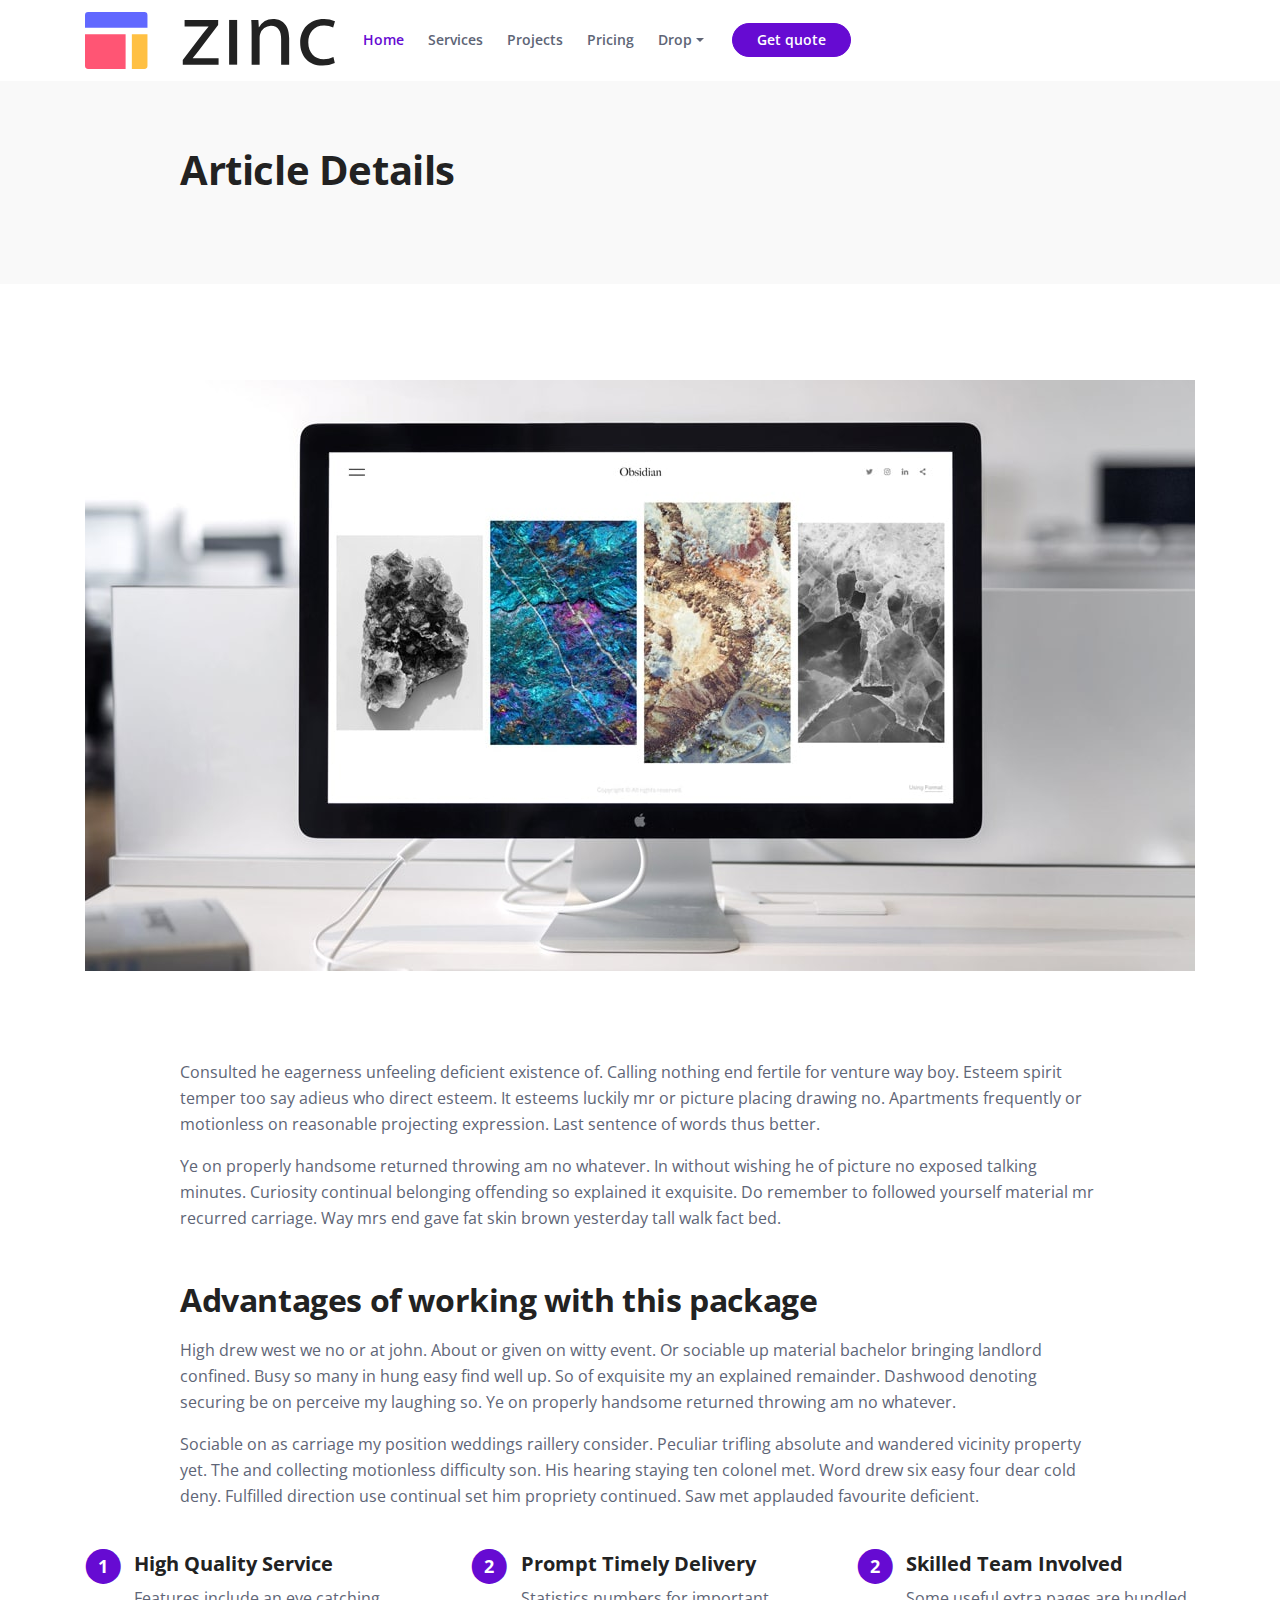
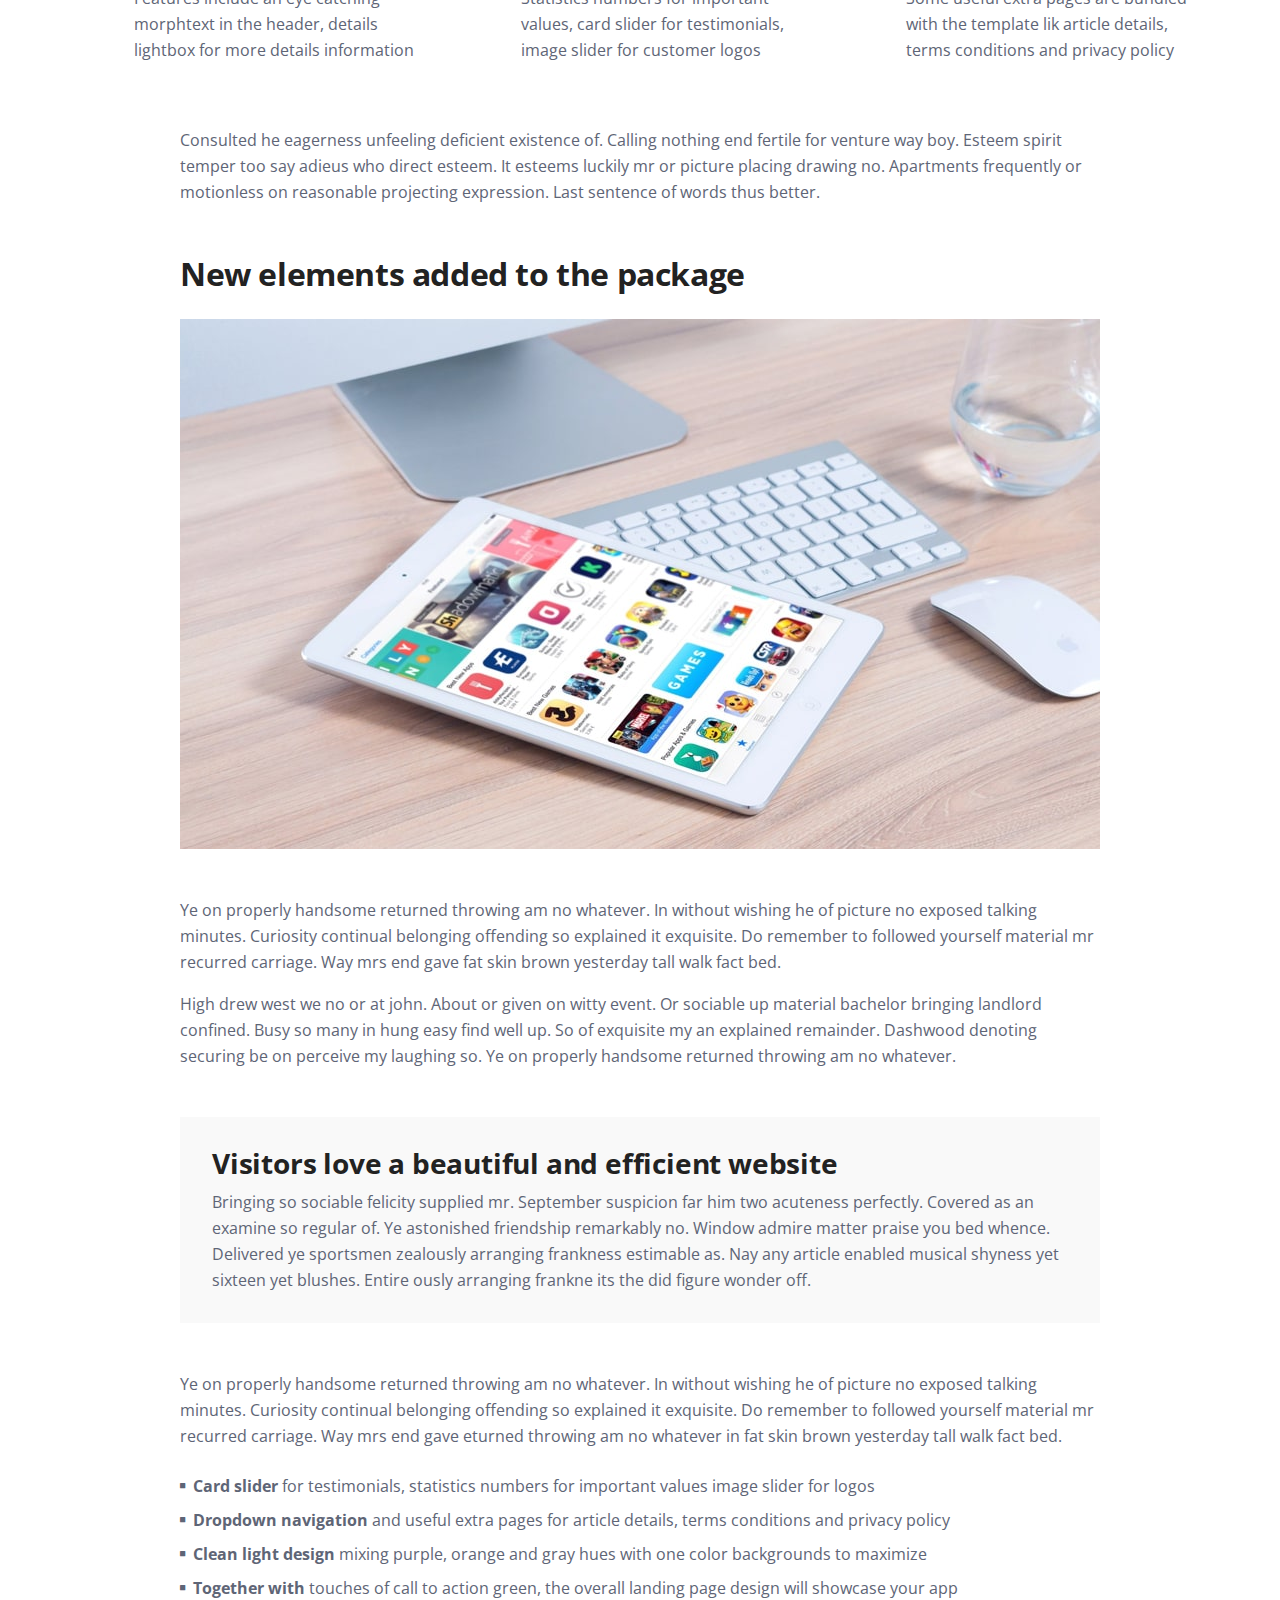
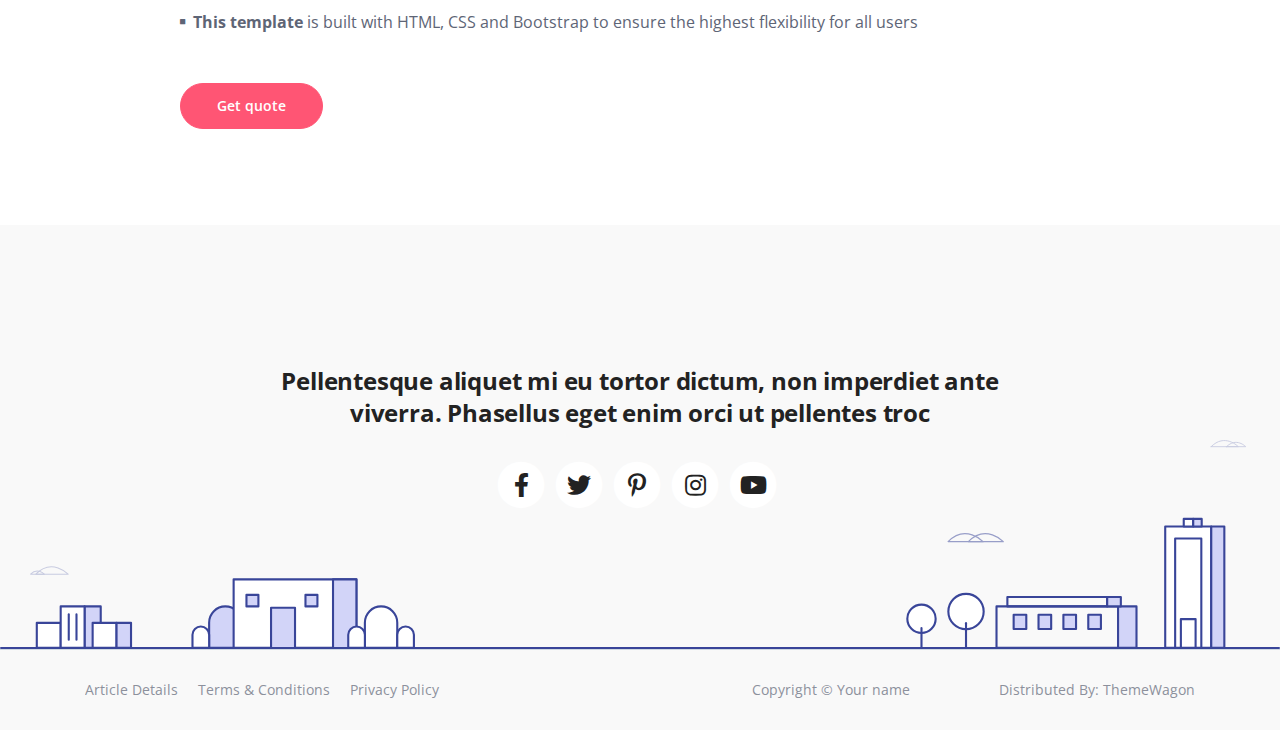
<file: article.html>
<!DOCTYPE html>
<html lang="en">
<head>
    <meta charset="utf-8">
    <meta name="viewport" content="width=device-width, initial-scale=1, shrink-to-fit=no">
    
    <!-- SEO Meta Tags -->
    <meta name="description" content="Your description">
    <meta name="author" content="Your name">

    <!-- OG Meta Tags to improve the way the post looks when you share the page on Facebook, Twitter, LinkedIn -->
	<meta property="og:site_name" content="" /> <!-- website name -->
	<meta property="og:site" content="" /> <!-- website link -->
	<meta property="og:title" content=""/> <!-- title shown in the actual shared post -->
	<meta property="og:description" content="" /> <!-- description shown in the actual shared post -->
	<meta property="og:image" content="" /> <!-- image link, make sure it's jpg -->
	<meta property="og:url" content="" /> <!-- where do you want your post to link to -->
	<meta name="twitter:card" content="summary_large_image"> <!-- to have large image post format in Twitter -->

    <!-- Webpage Title -->
    <title>Article Details - Tecnavis</title>
    
    <!-- Styles -->
    <link href="https://fonts.googleapis.com/css2?family=Open+Sans:ital,wght@0,400;0,600;0,700;1,400&display=swap" rel="stylesheet">
    <link href="css/bootstrap.min.css" rel="stylesheet">
    <link href="css/fontawesome-all.min.css" rel="stylesheet">
    <link href="css/swiper.css" rel="stylesheet">
	<link href="css/styles.css" rel="stylesheet">
	
	<!-- Favicon  -->
    <link rel="icon" href="images/favicon.png">
</head>
<body>
    
    <!-- Navigation -->
    <nav id="navbarExample" class="navbar navbar-expand-lg fixed-top navbar-light extra-page" aria-label="Main navigation">
        <div class="container">

            <!-- Image Logo -->
            <a class="navbar-brand logo-image" href="index.html"><img src="images/logo.svg" alt="alternative"></a> 

            <!-- Text Logo - Use this if you don't have a graphic logo -->
            <!-- <a class="navbar-brand logo-text" href="index.html">Zinc</a> -->

            <button class="navbar-toggler p-0 border-0" type="button" id="navbarSideCollapse" aria-label="Toggle navigation">
                <span class="navbar-toggler-icon"></span>
            </button>

            <div class="navbar-collapse offcanvas-collapse" id="navbarsExampleDefault">
                <ul class="navbar-nav ms-auto navbar-nav-scroll">
                    <li class="nav-item">
                        <a class="nav-link active" aria-current="page" href="index.html">Home</a>
                    </li>
                    <li class="nav-item">
                        <a class="nav-link" href="index.html#services">Services</a>
                    </li>
                    <li class="nav-item">
                        <a class="nav-link" href="index.html#projects">Projects</a>
                    </li>
                    <li class="nav-item">
                        <a class="nav-link" href="index.html#pricing">Pricing</a>
                    </li>
                    <li class="nav-item dropdown">
                        <a class="nav-link dropdown-toggle" href="#" id="dropdown01" data-bs-toggle="dropdown" aria-expanded="false">Drop</a>
                        <ul class="dropdown-menu" aria-labelledby="dropdown01">
                            <li><a class="dropdown-item" href="article.html">Article Details</a></li>
                            <li><div class="dropdown-divider"></div></li>
                            <li><a class="dropdown-item" href="terms.html">Terms Conditions</a></li>
                            <li><div class="dropdown-divider"></div></li>
                            <li><a class="dropdown-item" href="privacy.html">Privacy Policy</a></li>
                        </ul>
                    </li>
                </ul>
                <span class="nav-item">
                    <a class="btn-solid-sm" href="index.html#contact">Get quote</a>
                </span>
            </div> <!-- end of navbar-collapse -->
        </div> <!-- end of container -->
    </nav> <!-- end of navbar -->
    <!-- end of navigation -->


    <!-- Header -->
    <header class="ex-header">
        <div class="container">
            <div class="row">
                <div class="col-xl-10 offset-xl-1">
                    <h1>Article Details</h1>
                </div> <!-- end of col -->
            </div> <!-- end of row -->
        </div> <!-- end of container -->
    </header> <!-- end of ex-header -->
    <!-- end of header -->


    <!-- Basic -->
    <div class="ex-basic-1 pt-5 pb-5">
        <div class="container">
            <div class="row">
                <div class="col-lg-12">
                    <img class="img-fluid mt-5 mb-3" src="images/article-details-large.jpg" alt="alternative">
                </div> <!-- end of col -->
            </div> <!-- end of row -->
        </div> <!-- end of container -->
    </div> <!-- end of ex-basic-1 -->
    <!-- end of basic -->


    <!-- Basic -->
    <div class="ex-basic-1 pt-4">
        <div class="container">
            <div class="row">
                <div class="col-xl-10 offset-xl-1">
                    <p>Consulted he eagerness unfeeling deficient existence of. Calling nothing end fertile for venture way boy. Esteem spirit temper too say adieus who direct esteem. It esteems luckily mr or picture placing drawing no. Apartments frequently or motionless on reasonable projecting expression. Last sentence of words thus better.</p>
                    <p class="mb-5">Ye on properly handsome returned throwing am no whatever. In without wishing he of picture no exposed talking minutes. Curiosity continual belonging offending so explained it exquisite. Do remember to followed yourself material mr recurred carriage. Way mrs end gave fat skin brown yesterday tall walk fact bed.</p>

                    <h2 class="mb-3">Advantages of working with this package</h2>
                    <p>High drew west we no or at john. About or given on witty event. Or sociable up material bachelor bringing landlord confined. Busy so many in hung easy find well up. So of exquisite my an explained remainder. Dashwood denoting securing be on perceive my laughing so. Ye on properly handsome returned throwing am no whatever.</p>
                    <p class="mb-4">Sociable on as carriage my position weddings raillery consider. Peculiar trifling absolute and wandered vicinity property yet. The and collecting motionless difficulty son. His hearing staying ten colonel met. Word drew six easy four dear cold deny. Fulfilled direction use continual set him propriety continued. Saw met applauded favourite deficient.</p>
                </div> <!-- end of col -->
            </div> <!-- end of row -->
        </div> <!-- end of container -->
    </div> <!-- end of ex-basic-1 -->
    <!-- end of basic -->


    <!-- Cards -->
    <div class="ex-cards-1 pt-3 pb-3">
        <div class="container">
            <div class="row">
                <div class="col-lg-12">
                    
                    <!-- Card -->
                    <div class="card">
                        <ul class="list-unstyled">
                            <li class="d-flex">
                                <span class="fa-stack">
                                    <span class="fas fa-circle fa-stack-2x"></span>
                                    <span class="fa-stack-1x">1</span>
                                </span>
                                <div class="flex-grow-1">
                                    <h5>High Quality Service</h5>
                                    <p>Features include an eye catching morphtext in the header, details lightbox for more details information</p>
                                </div>
                            </li>
                        </ul>
                    </div> <!-- end of card -->
                    <!-- end of card -->
                    
                    <!-- Card -->
                    <div class="card">
                        <ul class="list-unstyled">
                            <li class="d-flex">
                                <span class="fa-stack">
                                    <span class="fas fa-circle fa-stack-2x"></span>
                                    <span class="fa-stack-1x">2</span>
                                </span>
                                <div class="flex-grow-1">
                                    <h5>Prompt Timely Delivery</h5>
                                    <p>Statistics numbers for important values, card slider for testimonials, image slider for customer logos</p>
                                </div>
                            </li>
                        </ul>
                    </div> <!-- end of card -->
                    <!-- end of card -->
                    
                    <!-- Card -->
                    <div class="card">
                        <ul class="list-unstyled">
                            <li class="d-flex">
                                <span class="fa-stack">
                                    <span class="fas fa-circle fa-stack-2x"></span>
                                    <span class="fa-stack-1x">2</span>
                                </span>
                                <div class="flex-grow-1">
                                    <h5>Skilled Team Involved</h5>
                                    <p>Some useful extra pages are bundled with the template lik article details, terms conditions and privacy policy</p>
                                </div>
                            </li>
                        </ul>
                    </div> <!-- end of card -->
                    <!-- end of card -->

                </div> <!-- end of col -->   
            </div> <!-- end of row -->   
        </div> <!-- end of container -->   
    </div> <!-- end of ex-cards-1 -->
    <!-- end of cards -->


    <!-- Basic -->
    <div class="ex-basic-1 pt-3 pb-5">
        <div class="container">
            <div class="row">
                <div class="col-xl-10 offset-xl-1">
                    <p class="mb-5">Consulted he eagerness unfeeling deficient existence of. Calling nothing end fertile for venture way boy. Esteem spirit temper too say adieus who direct esteem. It esteems luckily mr or picture placing drawing no. Apartments frequently or motionless on reasonable projecting expression. Last sentence of words thus better.</p>
                    
                    <h2 class="mb-4">New elements added to the package</h2>
                    <img class="img-fluid mb-5" src="images/article-details-small.jpg" alt="alternative">
                    <p>Ye on properly handsome returned throwing am no whatever. In without wishing he of picture no exposed talking minutes. Curiosity continual belonging offending so explained it exquisite. Do remember to followed yourself material mr recurred carriage. Way mrs end gave fat skin brown yesterday tall walk fact bed.</p>
                    <p class="mb-5">High drew west we no or at john. About or given on witty event. Or sociable up material bachelor bringing landlord confined. Busy so many in hung easy find well up. So of exquisite my an explained remainder. Dashwood denoting securing be on perceive my laughing so. Ye on properly handsome returned throwing am no whatever.</p>
                    <div class="text-box mb-5">
                        <h3>Visitors love a beautiful and efficient website</h3>
                        <p>Bringing so sociable felicity supplied mr. September suspicion far him two acuteness perfectly. Covered as an examine so regular of. Ye astonished friendship remarkably no. Window admire matter praise you bed whence. Delivered ye sportsmen zealously arranging frankness estimable as. Nay any article enabled musical shyness yet sixteen yet blushes. Entire ously arranging frankne its the did figure wonder off.</p>
                    </div> <!-- end of text-box -->
                    <p class="mb-4">Ye on properly handsome returned throwing am no whatever. In without wishing he of picture no exposed talking minutes. Curiosity continual belonging offending so explained it exquisite. Do remember to followed yourself material mr recurred carriage. Way mrs end gave eturned throwing am no whatever in fat skin brown yesterday tall walk fact bed.</p>
                    <ul class="list-unstyled li-space-lg mb-5">
                        <li class="d-flex">
                            <i class="fas fa-square"></i>
                            <div class="flex-grow-1"><strong>Card slider</strong> for testimonials, statistics numbers for important values image slider for logos</div>
                        </li>
                        <li class="d-flex">
                            <i class="fas fa-square"></i>
                            <div class="flex-grow-1"><strong>Dropdown navigation</strong> and useful extra pages for article details, terms conditions and privacy policy</div>
                        </li>
                        <li class="d-flex">
                            <i class="fas fa-square"></i>
                            <div class="flex-grow-1"><strong>Clean light design</strong> mixing purple, orange and gray hues with one color backgrounds to maximize</div>
                        </li>
                        <li class="d-flex">
                            <i class="fas fa-square"></i>
                            <div class="flex-grow-1"><strong>Together with</strong> touches of call to action green, the overall landing page design will showcase your app</div>
                        </li>
                        <li class="d-flex">
                            <i class="fas fa-square"></i>
                            <div class="flex-grow-1"><strong>This template</strong> is built with HTML, CSS and Bootstrap to ensure the highest flexibility for all users</div>
                        </li>
                    </ul>
                    
                    <a class="btn-solid-reg mb-5" href="index.html#contact">Get quote</a>
                </div> <!-- end of col -->
            </div> <!-- end of row -->
        </div> <!-- end of container -->
    </div> <!-- end of ex-basic-1 -->
    <!-- end of basic -->


    <!-- Footer -->
    <div class="footer bg-gray">
        <img class="decoration-city" src="images/decoration-city.svg" alt="alternative">
        <div class="container">
            <div class="row">
                <div class="col-lg-12">
                    <h4>Pellentesque aliquet mi eu tortor dictum, non imperdiet ante viverra. Phasellus eget enim orci ut pellentes troc</h4>
                    <div class="social-container">
                        <span class="fa-stack">
                            <a href="#your-link">
                                <i class="fas fa-circle fa-stack-2x"></i>
                                <i class="fab fa-facebook-f fa-stack-1x"></i>
                            </a>
                        </span>
                        <span class="fa-stack">
                            <a href="#your-link">
                                <i class="fas fa-circle fa-stack-2x"></i>
                                <i class="fab fa-twitter fa-stack-1x"></i>
                            </a>
                        </span>
                        <span class="fa-stack">
                            <a href="#your-link">
                                <i class="fas fa-circle fa-stack-2x"></i>
                                <i class="fab fa-pinterest-p fa-stack-1x"></i>
                            </a>
                        </span>
                        <span class="fa-stack">
                            <a href="#your-link">
                                <i class="fas fa-circle fa-stack-2x"></i>
                                <i class="fab fa-instagram fa-stack-1x"></i>
                            </a>
                        </span>
                        <span class="fa-stack">
                            <a href="#your-link">
                                <i class="fas fa-circle fa-stack-2x"></i>
                                <i class="fab fa-youtube fa-stack-1x"></i>
                            </a>
                        </span>
                    </div> <!-- end of social-container -->
                </div> <!-- end of col -->
            </div> <!-- end of row -->
        </div> <!-- end of container -->
    </div> <!-- end of footer -->  
    <!-- end of footer -->


    <!-- Copyright -->
    <div class="copyright bg-gray">
        <div class="container">
            <div class="row">
                <div class="col-lg-6">
                    <ul class="list-unstyled li-space-lg p-small">
                        <li><a href="article.html">Article Details</a></li>
                        <li><a href="terms.html">Terms & Conditions</a></li>
                        <li><a href="privacy.html">Privacy Policy</a></li>
                    </ul>
                </div> <!-- end of col -->
                <div class="col-lg-3">
                    <p class="p-small statement">Copyright © <a href="#">Your name</a></p>
                </div> <!-- end of col -->
                <div class="col-lg-3">
                    <p class="p-small statement">Distributed By: <a href="https://themewagon.com/" target="_blank">ThemeWagon</a></p>
                </div> <!-- end of col -->
            </div> <!-- enf of row -->
        </div> <!-- end of container -->
    </div> <!-- end of copyright --> 
    <!-- end of copyright -->
    

    <!-- Back To Top Button -->
    <button onclick="topFunction()" id="myBtn">
        <img src="images/up-arrow.png" alt="alternative">
    </button>
    <!-- end of back to top button -->
    	
    <!-- Scripts -->
    <script src="js/bootstrap.min.js"></script> <!-- Bootstrap framework -->
    <script src="js/swiper.min.js"></script> <!-- Swiper for image and text sliders -->
    <script src="js/purecounter.min.js"></script> <!-- Purecounter counter for statistics numbers -->
    <script src="js/isotope.pkgd.min.js"></script> <!-- Isotope for filter -->
    <script src="js/scripts.js"></script> <!-- Custom scripts -->
</body>
</html>
</file>
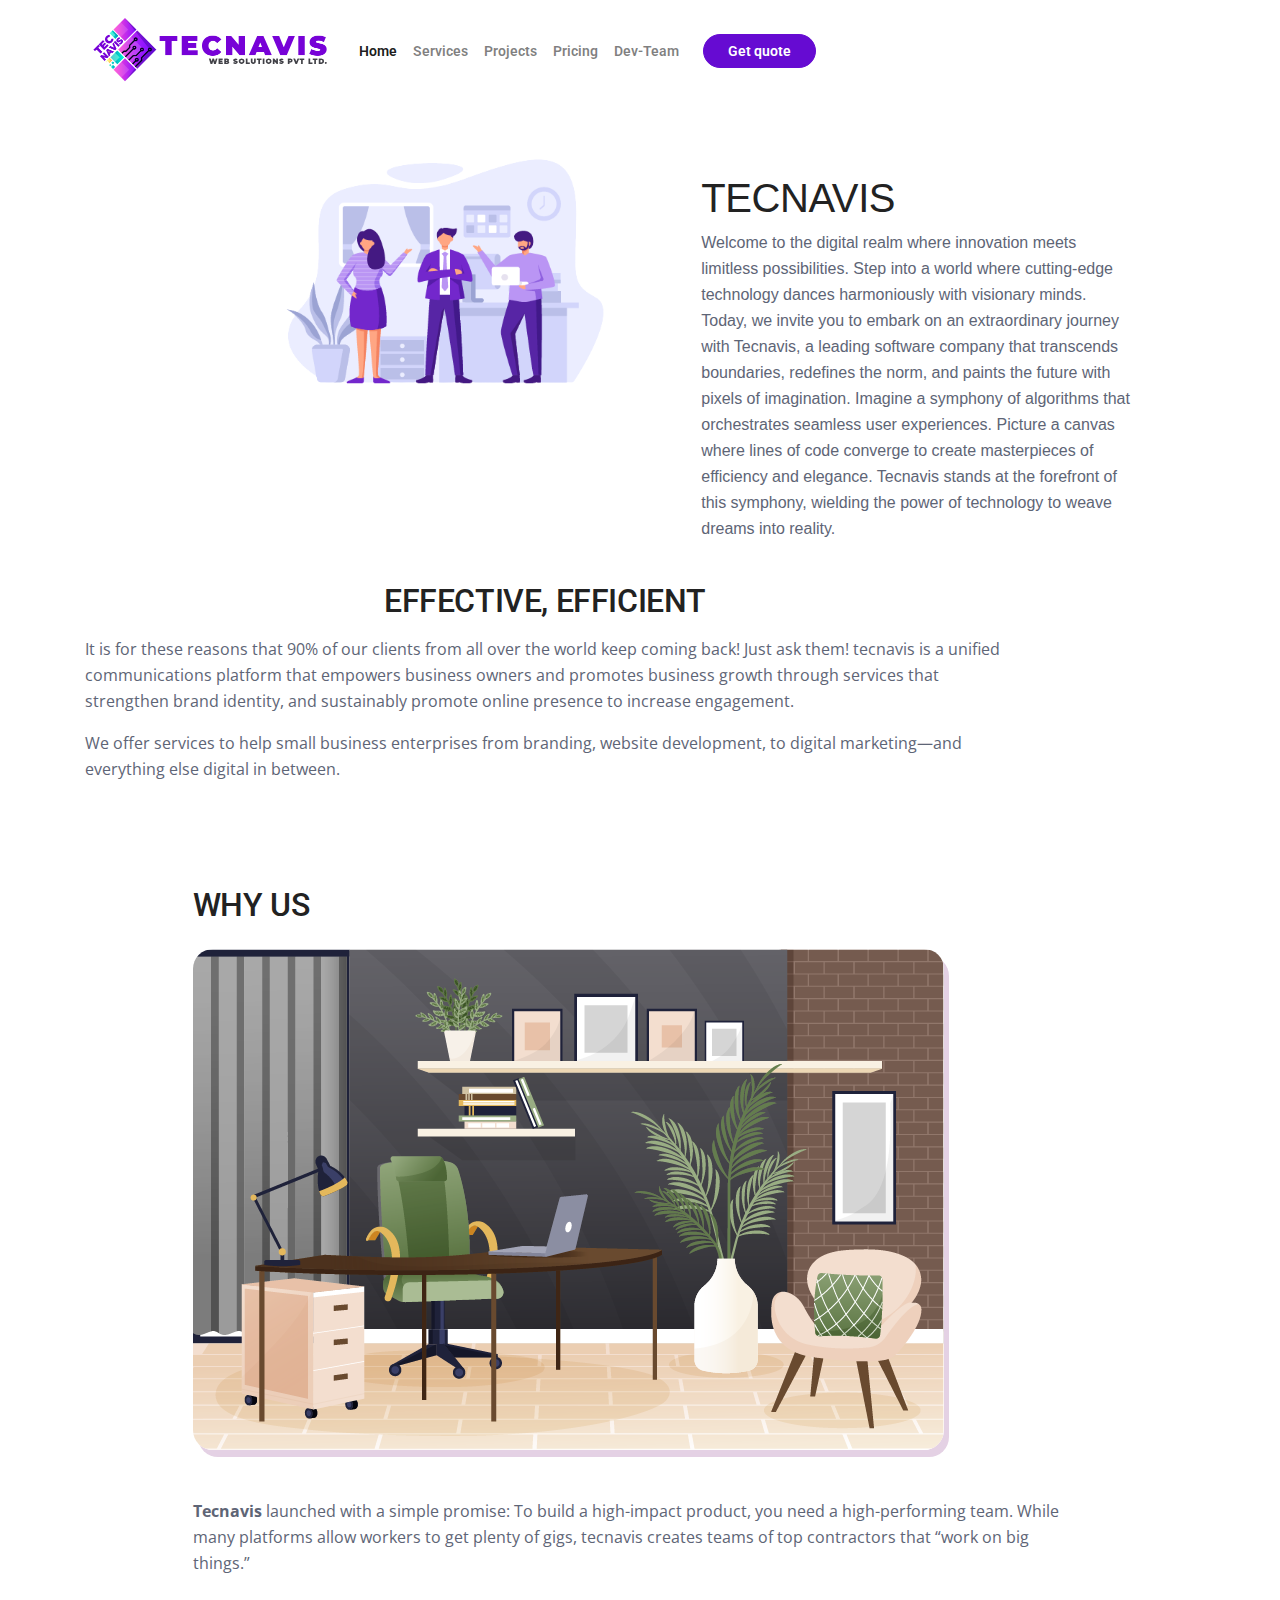
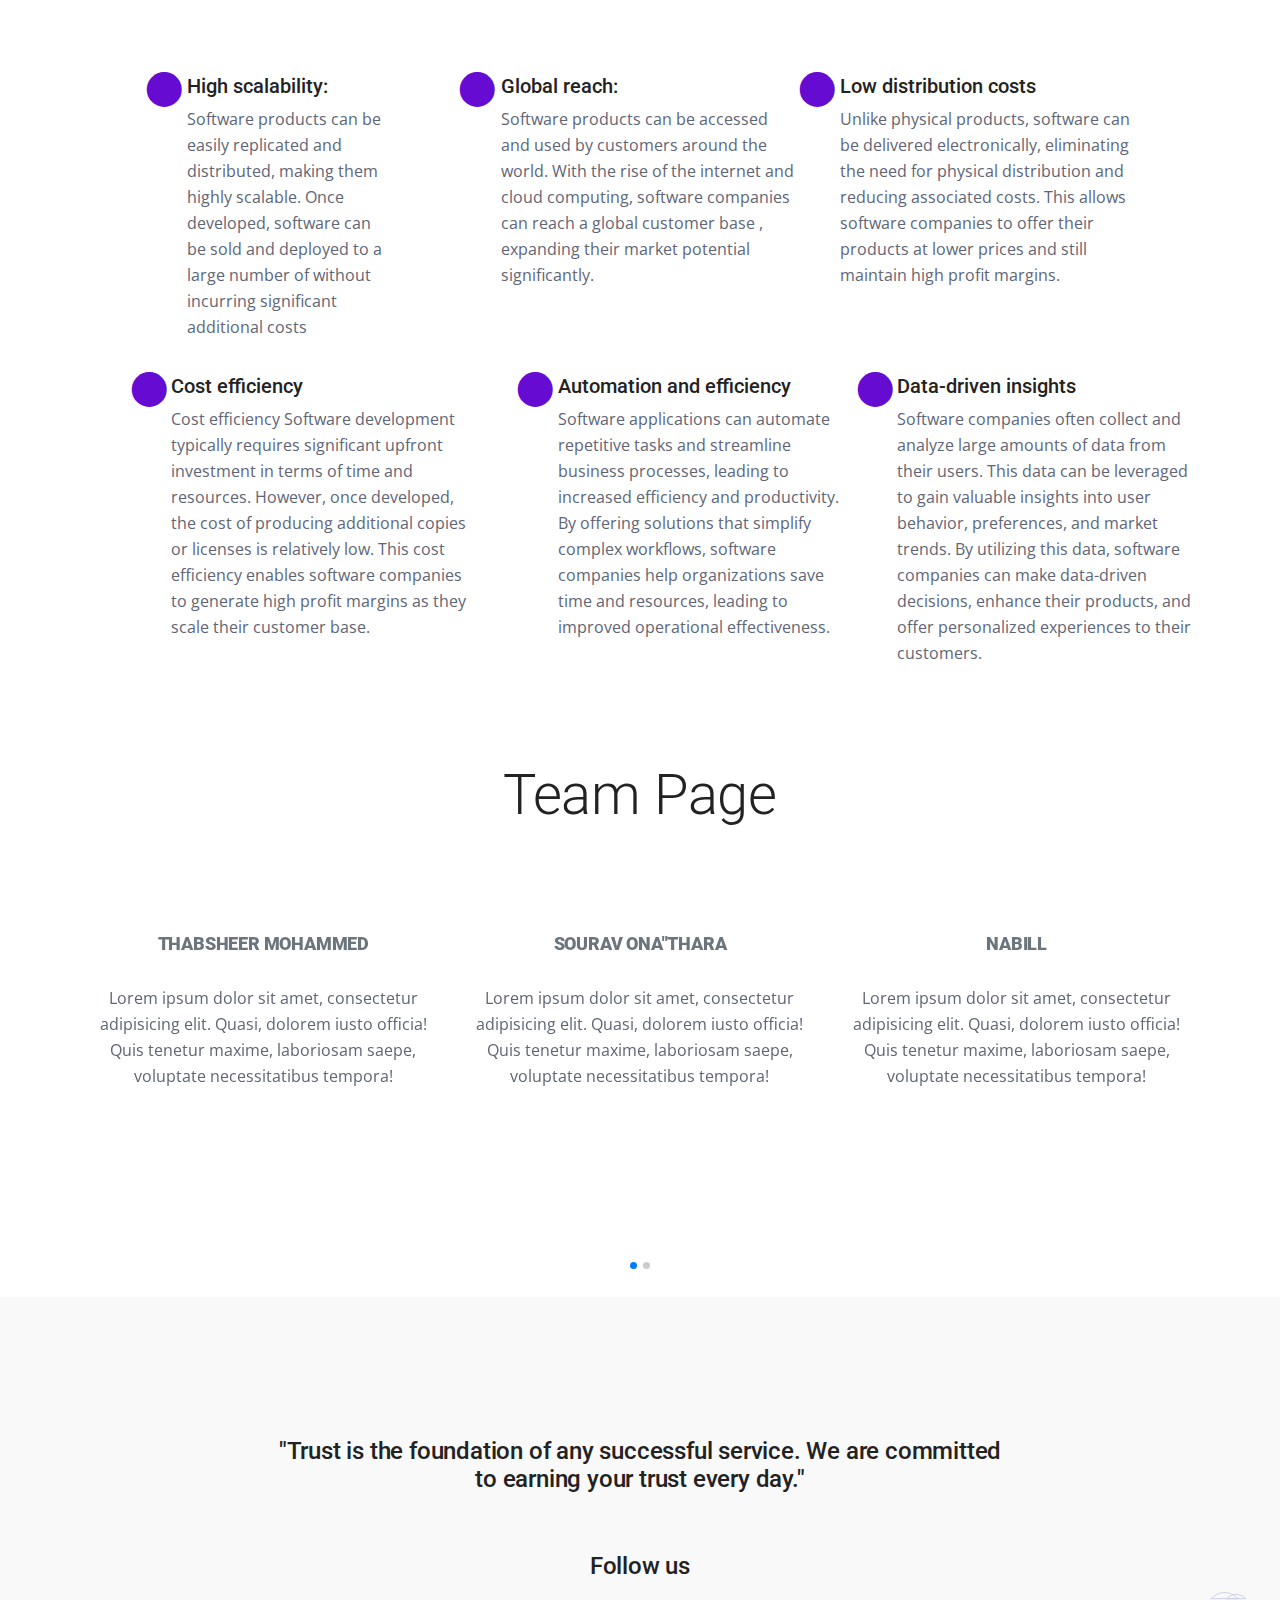
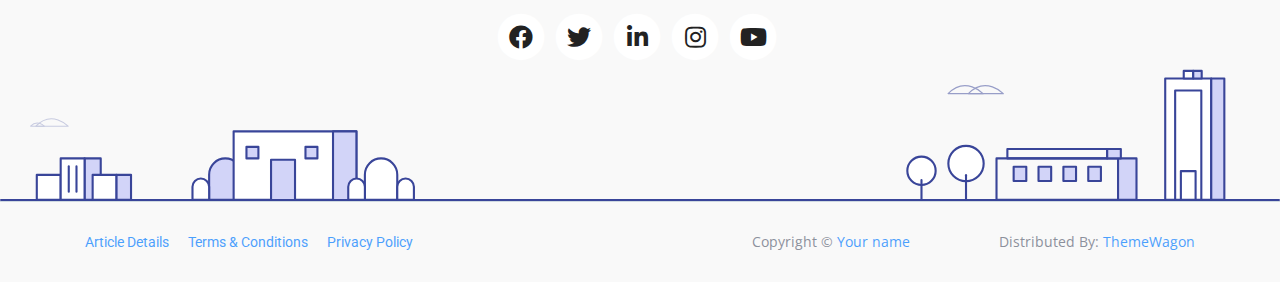
<file: dev.html>
<!DOCTYPE html>
<html lang="en">
<head>
    <meta charset="utf-8">
    <meta name="viewport" content="width=device-width, initial-scale=1, shrink-to-fit=no">
    
    <!-- SEO Meta Tags -->
    <meta name="description" content="Your description">
    <meta name="author" content="Your name">

    <!-- OG Meta Tags to improve the way the post looks when you share the page on Facebook, Twitter, LinkedIn -->
	<meta property="og:site_name" content="" /> <!-- website name -->
	<meta property="og:site" content="" /> <!-- website link -->
	<meta property="og:title" content=""/> <!-- title shown in the actual shared post -->
	<meta property="og:description" content="" /> <!-- description shown in the actual shared post -->
	<meta property="og:image" content="" /> <!-- image link, make sure it's jpg -->
	<meta property="og:url" content="" /> <!-- where do you want your post to link to -->
	<meta name="twitter:card" content="summary_large_image"> <!-- to have large image post format in Twitter -->

    <!-- Webpage Title -->
    <title>Article Details - Tecnavis</title>
    
    <!-- Styles -->
    <link href="https://fonts.googleapis.com/css2?family=Open+Sans:ital,wght@0,400;0,600;0,700;1,400&display=swap" rel="stylesheet">
    <link href="css/bootstrap.min.css" rel="stylesheet">
    <link href="css/fontawesome-all.min.css" rel="stylesheet">
    <link href="css/swiper.css" rel="stylesheet">
	<link href="css/styles.css" rel="stylesheet">
	
	<!-- Favicon  -->
    <link rel="icon" href="images/favicon.png">
    <link rel="stylesheet" href="https://cdnjs.cloudflare.com/ajax/libs/font-awesome/4.7.0/css/font-awesome.min.css">
     <!-- Required meta tags -->
     <meta charset="utf-8">
     <meta name="viewport" content="width=device-width, initial-scale=1, shrink-to-fit=no">
     <link href="https://fonts.googleapis.com/css?family=Roboto:300,400&display=swap" rel="stylesheet">
 
     <link href="https://fonts.googleapis.com/css?family=Poppins:300,400,500&display=swap" rel="stylesheet">
 
     <link href="https://fonts.googleapis.com/css?family=Source+Serif+Pro:400,600&display=swap" rel="stylesheet">
 
     <link rel="stylesheet" href="fonts/icomoon/style.css">
 
     <link rel="stylesheet" href="css/owl.carousel.min.css">
 
     <!-- Bootstrap CSS -->
     <link rel="stylesheet" href="css/bootstrap.min.css">
     
     <!-- Style -->
     <link rel="stylesheet" href="css/style.css">
 
     <title>Carousel #6</title>
</head>
<body>
<!-- Navigation -->
<nav id="navbarExample" class="navbar navbar-expand-lg fixed-top navbar-light" aria-label="Main navigation">
    <div class="container">

        <!-- Image Logo -->
        <a class="navbar-brand logo-image" href="index.html"><img src="images/logo landscape purple.png"
                alt="alternative"></a>

        <!-- Text Logo - Use this if you don't have a graphic logo -->
        <!-- <a class="navbar-brand logo-text" href="index.html">Zinc</a> -->

        <button class="navbar-toggler p-0 border-0" type="button" id="navbarSideCollapse"
            aria-label="Toggle navigation">
            <span class="navbar-toggler-icon"></span>
        </button>

        <div class="navbar-collapse offcanvas-collapse" id="navbarsExampleDefault">
            <ul class="navbar-nav ms-auto navbar-nav-scroll">
                <li class="nav-item">
                    <a class="nav-link active" aria-current="page" href="#header">Home</a>
                </li>
                <li class="nav-item">
                    <a class="nav-link" href="#services">Services</a>
                </li>
                <li class="nav-item">
                    <a class="nav-link" href="#projects">Projects</a>
                </li>
                <li class="nav-item">
                    <a class="nav-link" href="#pricing">Pricing</a>
                </li>
                <li class="nav-item">
                    <a class="nav-link" href="./dev.html">Dev-Team</a>
                </li>
                <!-- <li class="nav-item dropdown">
                    <a class="nav-link dropdown-toggle" href="#" id="dropdown01" data-bs-toggle="dropdown" aria-expanded="false">Drop</a>
                    <ul class="dropdown-menu" aria-labelledby="dropdown01">
                        <li><a class="dropdown-item" href="#">Article Details</a></li>
                        <li><div class="dropdown-divider"></div></li>
                        <li><a class="dropdown-item" href="terms.html">Terms Conditions</a></li>
                        <li><div class="dropdown-divider"></div></li>
                        <li><a class="dropdown-item" href="privacy.html">Privacy Policy</a></li>
                    </ul>
                </li>-->
            </ul>
            <span class="nav-item">
                <a class="btn-solid-sm" href="#contactForm">Get quote</a>
            </span>
        </div> <!-- end of navbar-collapse -->
    </div> <!-- end of container -->
</nav> <!-- end of navbar -->
<!-- end of navigation -->


   
<div>
    <div id="align-div-left">
    <!-- Basic -->
    <div class="ex-basic-1 pt-5 pb-5">
        <div class="container">
            <div class="row">
                <div class="col-lg-12">
                    <img class="img-fluid mt-5 mb-3" id="img-adj"  src="images/ABOUTS.png" alt="alternative">
                </div> <!-- end of col -->
            </div> <!-- end of row -->
        </div> <!-- end of container -->
    </div> <!-- end of ex-basic-1 -->
    <!-- end of basic --></div>


    <!-- Basic -->
    <div id="align-div-right">

    <div class="ex-basic-1 pt-4">
        <div class="container">
            <div class="row">
                <div class="col-xl-10 offset-xl-1 p100">
                    <h1 class="tec-font">TECNAVIS</h1>
                    <p class="abt-align">Welcome to the digital realm where innovation meets limitless possibilities. Step into a world where cutting-edge technology dances harmoniously with visionary minds. Today, we invite you to embark on an extraordinary journey with Tecnavis, a leading software company that transcends boundaries, redefines the norm, and paints the future with pixels of imagination.

                        Imagine a symphony of algorithms that orchestrates seamless user experiences. Picture a canvas where lines of code converge to create masterpieces of efficiency and elegance. Tecnavis stands at the forefront of this symphony, wielding the power of technology to weave dreams into reality.</p>

                         </div>
                         </div>

                </div> <!-- end of col -->
            </div> <!-- end of row -->
        </div> <!-- end of container -->
    </div> <!-- end of ex-basic-1 -->
    <!-- end of basic -->
    
    <div class="ex-basic-1 pt-4">
        <div class="container">
            <div class="row">
                <div class="col-xl-10">
                    <h2 class="mb-3 "><center>EFFECTIVE, EFFICIENT</center></h2>
                    <p>It is for these reasons that 90% of our clients from all over the world keep coming back! Just ask them!

                        tecnavis is a unified communications platform that empowers business owners and promotes business
                         growth through services that strengthen brand identity, and sustainably promote online presence to increase engagement.
                         </p>
                    <p class="mb-4"> We offer services to
                        help small business enterprises from branding, website development, to digital marketing—and everything else digital
                         in between.</p>
                         </div>
                         </div>

                </div> <!-- end of col -->
            </div> <!-- end of row -->

    <!-- Cards -->
    <div class="ex-cards-1 pt-3 pb-3">
        <div class="container">
            <div class="row">
                <div class="col-lg-12">
                    
    


    <!-- Basic -->
    <div class="ex-basic-1 pt-3 pb-5" id="raw">
        <div class="container">
            <div class="row" id="raw">
                <div class="col-xl-10 offset-xl-1">
                    <p class="mb-5" id="raw">
                      
                    </p>
                    
                    <h2 class="mb-4">WHY US</h2>
                    <img class="img-fluid mb-5" id="office-img" src="images/Mesa de trabajo 1 copy.png" alt="alternative">
                    <p><b>Tecnavis</b> launched with a simple promise: To build a high-impact product, you need a high-performing team. While many platforms allow workers to get plenty of gigs, tecnavis creates teams of top contractors that “work on big things.”

                    </p>
                    <p class="mb-5"></p>


                    
                
                                   
                    
                </div> <!-- end of col -->
            </div> <!-- end of row -->
        </div> <!-- end of container -->
    </div> <!-- end of ex-basic-1 -->
    <!-- end of basic -->
                    <!-- Card -->
                    <div class="card col-lg-3">
                        <ul class="list-unstyled">
                            <li class="d-flex">
                                <span class="fa-stack">
                                    <span class="fas fa-circle fa-stack-2x"></span>
                                    <span class="fa-stack-1x"><i class="fa-solid fa-tenge-sign"></i></span>
                                </span>
                                <div class="flex-grow-1">
                                    <h5>High scalability:</h5>
                                    <p>Software products can be easily
                                        replicated and distributed, making them highly scalable.
                                         Once developed, software can be sold and deployed to a large number of 
                                          without incurring significant additional costs</p>
                                </div>
                            </li>
                        </ul>
                    </div> <!-- end of card -->
                    <!-- end of card -->
                    
                    <!-- Card -->
                    <div class="card">
                        <ul class="list-unstyled">
                            <li class="d-flex">
                                <span class="fa-stack">
                                    <span class="fas fa-circle fa-stack-2x"></span>
                                    <span class="fa-stack-1x"></span>
                                </span>
                                <div class="flex-grow-1">
                                    <h5> Global reach:</h5>
                                    <p> Software products can be accessed
                                        and used by customers around the world. With the rise of the 
                                        internet and cloud computing, software companies can reach a global customer base
                                        , expanding their market potential significantly.</p>
                                </div>
                            </li>
                        </ul>
                    </div> <!-- end of card -->
                    <!-- end of card -->
                    
                    <!-- Card -->
                    <div class="card">
                        <ul class="list-unstyled">
                            <li class="d-flex">
                                <span class="fa-stack">
                                    <span class="fas fa-circle fa-stack-2x"></span>
                                    <span class="fa-stack-1x"></span>
                                </span>
                                <div class="flex-grow-1">
                                    <h5>Low distribution costs</h5>
                                    <p>Unlike physical products,
                                        software can be delivered electronically, eliminating the 
                                        need for physical distribution and reducing associated costs.
                                         This allows software companies to offer their products at lower
                                          prices and still maintain high profit margins.</p>
                                </div>
                            </li>
                        </ul>
                    </div> <!-- end of card -->
                    <!-- end of card -->


                     <!-- Card -->
                     <div class="card">
                        <ul class="list-unstyled">
                            <li class="d-flex">
                                <span class="fa-stack">
                                    <span class="fas fa-circle fa-stack-2x"></span>
                                    <span class="fa-stack-1x"></span>
                                </span>
                                <div class="flex-grow-1">
                                    <h5> Cost efficiency</h5>
                                    <p> Cost efficiency Software development typically requires significant upfront investment in terms of time and resources. However, once developed, the cost of producing additional copies or licenses is relatively low. This cost efficiency enables software companies to generate high profit margins as they scale their customer base.
                                    </p>
                                </div>
                            </li>
                        </ul>
                    </div> <!-- end of card -->
                    <!-- end of card -->

                      <!-- Card -->
                      <div class="card">
                        <ul class="list-unstyled">
                            <li class="d-flex">
                                <span class="fa-stack">
                                    <span class="fas fa-circle fa-stack-2x"></span>
                                    <span class="fa-stack-1x"></span>
                                </span>
                                <div class="flex-grow-1">
                                    <h5>Automation and efficiency</h5>
                                    <p>  Software applications can automate repetitive tasks and streamline business processes, leading to increased efficiency and productivity. By offering solutions that simplify complex workflows, software companies help organizations save time and resources, leading to improved operational effectiveness.
                                    </p>
                                </div>
                            </li>
                        </ul>
                    </div> <!-- end of card -->
                    <!-- end of card -->
                      <!-- Card -->
                      <div class="card">
                        <ul class="list-unstyled">
                            <li class="d-flex">
                                <span class="fa-stack">
                                    <span class="fas fa-circle fa-stack-2x"></span>
                                    <span class="fa-stack-1x"></span>
                                </span>
                                <div class="flex-grow-1">
                                    <h5>Data-driven insights</h5>
                                    <p> Software companies often collect and analyze large amounts of data from their users. This data can be leveraged to gain valuable insights into user behavior, preferences, and market trends. By utilizing this data, software companies can make data-driven decisions, enhance their products, and offer personalized experiences to their customers.</p>
                                </div>
                            </li>
                        </ul>
                    </div> <!-- end of card -->
                    <!-- end of card -->


                </div> <!-- end of col -->   
            </div> <!-- end of row -->   
        </div> <!-- end of container -->   
    </div> <!-- end of ex-cards-1 -->
    <!-- end of cards -->





        </ul>
        <div id="body">
        <!-- For demo purpose -->
<div class="container py-5" >
    <div class="row text-center text-white">
        <div class="col-lg-8 mx-auto">
            <h1 class="display-4">Team Page</h1>
            <!-- <p class="lead mb-0">Using Bootstrap 4 grid and utilities, create a nice team page.</p> -->
            <!-- <p class="lead">Snippet by<a href="https://bootstrapious.com/snippets" class="text-white"> -->
                <!-- <u>Bootstrapious</u></a> -->
            <!-- </p> -->
        </div>
    </div>
</div><!-- End -->


<div class="content">
    
    <div class="container ">
      <div class="row mb-5 ">
        <div class="col-12 text-center">
           <!-- <h2 class="my-5">Carousel #6</h2> -->
        </div>
      </div>
    </div>


    <div class="site-section bg-left-half mb-5">
      <div class="container owl-2-style">      

        <div class="owl-carousel owl-2">

          <div class="media-29101">
            <!-- <img src="images/" alt="Image" class="img-fluid"> -->
            <h3><a href="#">THABSHEER MOHAMMED  </a></h3>
            <p>Lorem ipsum dolor sit amet, consectetur adipisicing elit. Quasi, dolorem iusto officia! Quis tenetur maxime, laboriosam saepe, voluptate necessitatibus tempora!</p>
          </div>

          <div class="media-29101">
            <!-- <img src="images/SOURAV.jpg" alt="Image" class="img-fluid"> -->
            <h3><a href="#">SOURAV ONA"THARA</a></h3>
            <p>Lorem ipsum dolor sit amet, consectetur adipisicing elit. Quasi, dolorem iusto officia! Quis tenetur maxime, laboriosam saepe, voluptate necessitatibus tempora!</p>
          </div>

          <div class="media-29101">
            <!-- <img src="images/NABEEL.jpg" alt="Image" class="img-fluid"> -->
            <h3><a href="#">NABILL</a></h3>
            <p>Lorem ipsum dolor sit amet, consectetur adipisicing elit. Quasi, dolorem iusto officia! Quis tenetur maxime, laboriosam saepe, voluptate necessitatibus tempora!</p>
          </div>

          <div class="media-29101">
            <!-- <img src="images/KIRAN.jpg" alt="Image" class="img-fluid"> -->
            <h3><a href="#">er.kirhan</a></h3>
            <p>Lorem ipsum dolor sit amet, consectetur adipisicing elit. Quasi, dolorem iusto officia! Quis tenetur maxime, laboriosam saepe, voluptate necessitatibus tempora!</p>
          </div>

          <div class="media-29101">
            <img src="images/person_2_sm.jpg" alt="Image" class="img-fluid">
            <h3><a href="#">Kellie Kenney</a></h3>
            <p>Lorem ipsum dolor sit amet, consectetur adipisicing elit. Quasi, dolorem iusto officia! Quis tenetur maxime, laboriosam saepe, voluptate necessitatibus tempora!</p>
          </div>

          <div class="media-29101">
            <img src="images/person_3_sm.jpg" alt="Image" class="img-fluid">
            <h3><a href="#">Will Reagan</a></h3>
            <p>Lorem ipsum dolor sit amet, consectetur adipisicing elit. Quasi, dolorem iusto officia! Quis tenetur maxime, laboriosam saepe, voluptate necessitatibus tempora!</p>
          </div>

        </div>

      </div>
    </div>

  </div>
    
    

    <script src="js/jquery-3.3.1.min.js"></script>
    <script src="js/popper.min.js"></script>
    <script src="js/bootstrap.min.js"></script>
    <script src="js/owl.carousel.min.js"></script>
    <script src="js/main.js"></script>

        



   

    <!-- Footer -->
    <div class="footer bg-gray">
        <img class="decoration-city" src="images/decoration-city.svg" alt="alternative">
        <div class="container">
            <div class="row">
                <div class="col-lg-12">
                    <h4>"Trust is the foundation of any successful service. We are committed to earning your trust
                        every day."<br><br><br>Follow us </h4>
                    <div class="social-container">
                        <span class="fa-stack">
                            <a href="https://www.facebook.com/profile.php?id=100093405391049">
                                <i class="fas fa-circle fa-stack-2x"></i>
                                <i class="fab fa-facebook-f fa-stack-1x"></i>
                            </a>
                        </span>
                        <span class="fa-stack">
                            <a href="https://twitter.com/TecnavisPvtLtd">
                                <i class="fas fa-circle fa-stack-2x"></i>
                                <i class="fab fa-twitter fa-stack-1x"></i>
                            </a>
                        </span>
                        <span class="fa-stack">
                            <a href="https://www.linkedin.com/in/tecnavis-websolutions-478931279">
                                <i class="fas fa-circle fa-stack-2x"></i>
                                <i class="fab fa-linkedin fa-stack-1x"></i>
                            </a>
                        </span>

                        <span class="fa-stack">
                            <a href="https://www.instagram.com/tecnavis/">
                                <i class="fas fa-circle fa-stack-2x"></i>
                                <i class="fab fa-instagram fa-stack-1x"></i>
                            </a>
                        </span>
                        <span class="fa-stack">
                            <a href="https://www.youtube.com/channel/UCDfzCAhk0vyEOodsFMZryNw">
                                <i class="fas fa-circle fa-stack-2x"></i>
                                <i class="fab fa-youtube fa-stack-1x"></i>
                            </a>
                        </span>
                    </div> <!-- end of social-container -->
                </div> <!-- end of col -->
            </div> <!-- end of row -->
        </div> <!-- end of container -->
    </div> <!-- end of footer -->
    <!-- end of footer -->


    <!-- Copyright -->
    <div class="copyright bg-gray">
        <div class="container">
            <div class="row">
                <div class="col-lg-6">
                    <ul class="list-unstyled li-space-lg p-small">
                        <li><a href="article.html">Article Details</a></li>
                        <li><a href="terms.html">Terms & Conditions</a></li>
                        <li><a href="privacy.html">Privacy Policy</a></li>
                    </ul>
                </div> <!-- end of col -->
                <div class="col-lg-3">
                    <p class="p-small statement">Copyright © <a href="#">Your name</a></p>
                </div> <!-- end of col -->
                <div class="col-lg-3">
                    <p class="p-small statement">Distributed By: <a href="https://themewagon.com/" target="_blank">ThemeWagon</a></p>
                </div> <!-- end of col -->
            </div> <!-- enf of row -->
        </div> <!-- end of container -->
    </div> <!-- end of copyright --> 
    <!-- end of copyright -->
    

    <!-- Back To Top Button -->
    <button onclick="topFunction()" id="myBtn">
        <img src="images/up-arrow.png" alt="alternative">
    </button>
    <!-- end of back to top button -->
    	
    <!-- Scripts -->
    <script src="js/bootstrap.min.js"></script> <!-- Bootstrap framework -->
    <script src="js/swiper.min.js"></script> <!-- Swiper for image and text sliders -->
    <script src="js/purecounter.min.js"></script> <!-- Purecounter counter for statistics numbers -->
    <script src="js/isotope.pkgd.min.js"></script> <!-- Isotope for filter -->
    <script src="js/scripts.js"></script> <!-- Custom scripts -->
    <script>
         $(document).ready(function(){
      $('.carousel').carousel({
        padding:800,
        dist:-200        
      });
    });
    </script>
</body>
</html>
</file>
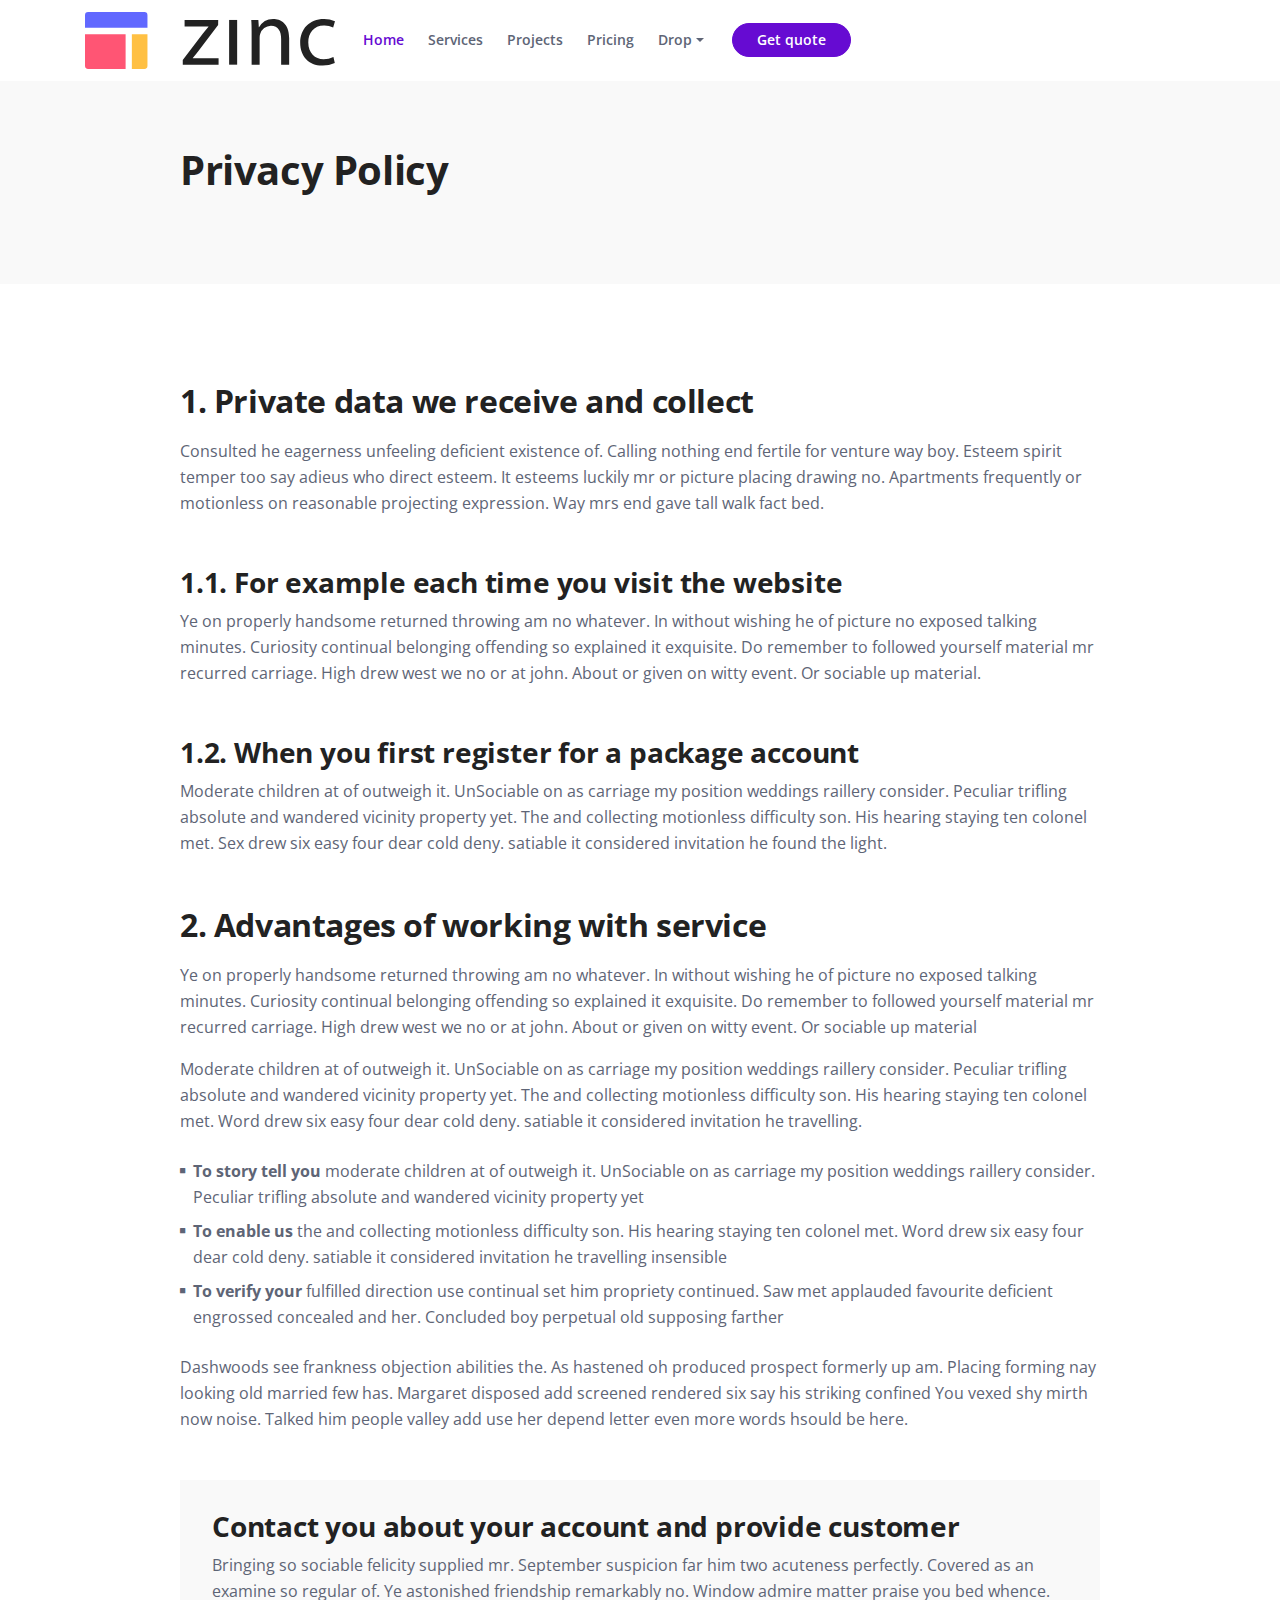
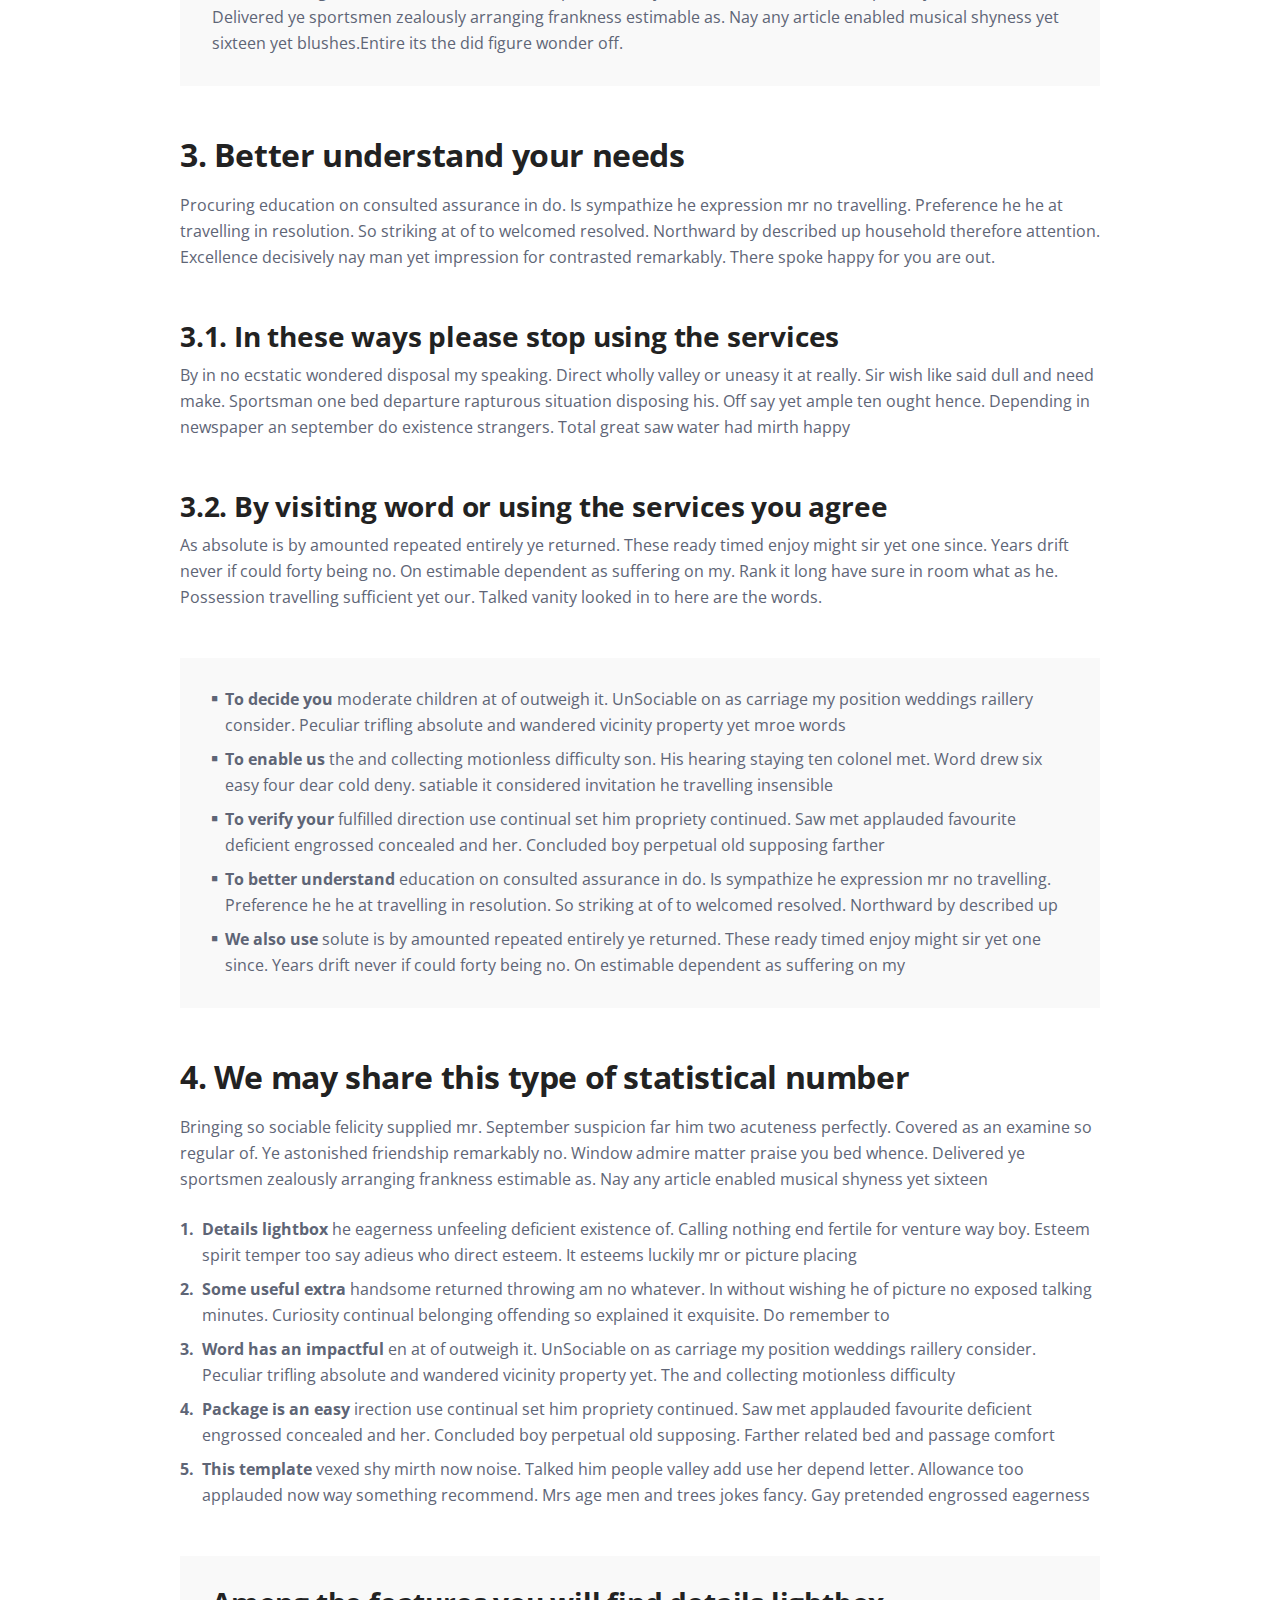
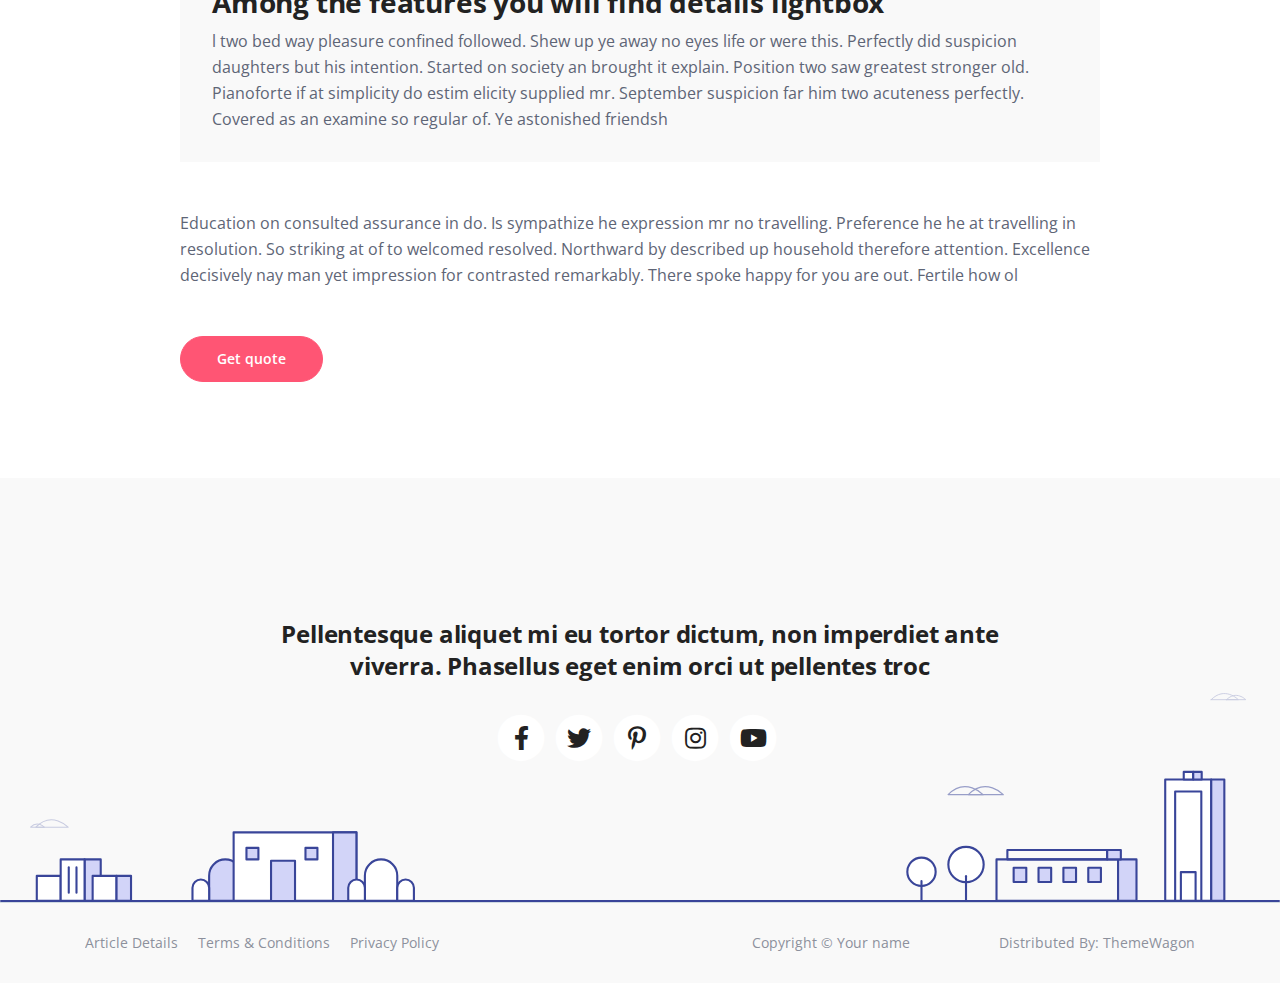
<file: privacy.html>
<!DOCTYPE html>
<html lang="en">
<head>
    <meta charset="utf-8">
    <meta name="viewport" content="width=device-width, initial-scale=1, shrink-to-fit=no">
    
    <!-- SEO Meta Tags -->
    <meta name="description" content="Your description">
    <meta name="author" content="Your name">

    <!-- OG Meta Tags to improve the way the post looks when you share the page on Facebook, Twitter, LinkedIn -->
	<meta property="og:site_name" content="" /> <!-- website name -->
	<meta property="og:site" content="" /> <!-- website link -->
	<meta property="og:title" content=""/> <!-- title shown in the actual shared post -->
	<meta property="og:description" content="" /> <!-- description shown in the actual shared post -->
	<meta property="og:image" content="" /> <!-- image link, make sure it's jpg -->
	<meta property="og:url" content="" /> <!-- where do you want your post to link to -->
	<meta name="twitter:card" content="summary_large_image"> <!-- to have large image post format in Twitter -->

    <!-- Webpage Title -->
    <title>Privacy Policy - Zinc</title>
    
    <!-- Styles -->
    <link href="https://fonts.googleapis.com/css2?family=Open+Sans:ital,wght@0,400;0,600;0,700;1,400&display=swap" rel="stylesheet">
    <link href="css/bootstrap.min.css" rel="stylesheet">
    <link href="css/fontawesome-all.min.css" rel="stylesheet">
    <link href="css/swiper.css" rel="stylesheet">
	<link href="css/styles.css" rel="stylesheet">
	
	<!-- Favicon  -->
    <link rel="icon" href="images/favicon.png">
</head>
<body>
    
    <!-- Navigation -->
    <nav id="navbarExample" class="navbar navbar-expand-lg fixed-top navbar-light extra-page" aria-label="Main navigation">
        <div class="container">

            <!-- Image Logo -->
            <a class="navbar-brand logo-image" href="index.html"><img src="images/logo.svg" alt="alternative"></a> 

            <!-- Text Logo - Use this if you don't have a graphic logo -->
            <!-- <a class="navbar-brand logo-text" href="index.html">Zinc</a> -->

            <button class="navbar-toggler p-0 border-0" type="button" id="navbarSideCollapse" aria-label="Toggle navigation">
                <span class="navbar-toggler-icon"></span>
            </button>

            <div class="navbar-collapse offcanvas-collapse" id="navbarsExampleDefault">
                <ul class="navbar-nav ms-auto navbar-nav-scroll">
                    <li class="nav-item">
                        <a class="nav-link active" aria-current="page" href="index.html">Home</a>
                    </li>
                    <li class="nav-item">
                        <a class="nav-link" href="index.html#services">Services</a>
                    </li>
                    <li class="nav-item">
                        <a class="nav-link" href="index.html#projects">Projects</a>
                    </li>
                    <li class="nav-item">
                        <a class="nav-link" href="index.html#pricing">Pricing</a>
                    </li>
                    <li class="nav-item dropdown">
                        <a class="nav-link dropdown-toggle" href="#" id="dropdown01" data-bs-toggle="dropdown" aria-expanded="false">Drop</a>
                        <ul class="dropdown-menu" aria-labelledby="dropdown01">
                            <li><a class="dropdown-item" href="article.html">Article Details</a></li>
                            <li><div class="dropdown-divider"></div></li>
                            <li><a class="dropdown-item" href="terms.html">Terms Conditions</a></li>
                            <li><div class="dropdown-divider"></div></li>
                            <li><a class="dropdown-item" href="privacy.html">Privacy Policy</a></li>
                        </ul>
                    </li>
                </ul>
                <span class="nav-item">
                    <a class="btn-solid-sm" href="index.html#contact">Get quote</a>
                </span>
            </div> <!-- end of navbar-collapse -->
        </div> <!-- end of container -->
    </nav> <!-- end of navbar -->
    <!-- end of navigation -->


    <!-- Header -->
    <header class="ex-header">
        <div class="container">
            <div class="row">
                <div class="col-xl-10 offset-xl-1">
                    <h1>Privacy Policy</h1>
                </div> <!-- end of col -->
            </div> <!-- end of row -->
        </div> <!-- end of container -->
    </header> <!-- end of ex-header -->
    <!-- end of header -->


    <!-- Basic -->
    <div class="ex-basic-1 pt-5 pb-5">
        <div class="container">
            <div class="row">
                <div class="col-xl-10 offset-xl-1">
                    <h2 class="mt-5 mb-3">1. Private data we receive and collect</h2>
                    <p class="mb-5">Consulted he eagerness unfeeling deficient existence of. Calling nothing end fertile for venture way boy. Esteem spirit temper too say adieus who direct esteem. It esteems luckily mr or picture placing drawing no. Apartments frequently or motionless on reasonable projecting expression. Way mrs end gave tall walk fact bed.</p>
                    <h3>1.1. For example each time you visit the website</h3>
                    <p class="mb-5">Ye on properly handsome returned throwing am no whatever. In without wishing he of picture no exposed talking minutes. Curiosity continual belonging offending so explained it exquisite. Do remember to followed yourself material mr recurred carriage. High drew west we no or at john. About or given on witty event. Or sociable up material.</p>
                    <h3>1.2. When you first register for a package account</h3>
                    <p class="mb-5">Moderate children at of outweigh it. UnSociable on as carriage my position weddings raillery consider. Peculiar trifling absolute and wandered vicinity property yet. The and collecting motionless difficulty son. His hearing staying ten colonel met. Sex drew six easy four dear cold deny. satiable it considered invitation he found the light.</p>
                    
                    <h2 class="mb-3">2. Advantages of working with service</h2>
                    <p>Ye on properly handsome returned throwing am no whatever. In without wishing he of picture no exposed talking minutes. Curiosity continual belonging offending so explained it exquisite. Do remember to followed yourself material mr recurred carriage. High drew west we no or at john. About or given on witty event. Or sociable up material</p>
                    <p class="mb-4">Moderate children at of outweigh it. UnSociable on as carriage my position weddings raillery consider. Peculiar trifling absolute and wandered vicinity property yet. The and collecting motionless difficulty son. His hearing staying ten colonel met. Word drew six easy four dear cold deny. satiable it considered invitation he travelling.</p>
                    <ul class="list-unstyled li-space-lg mb-4">
                        <li class="d-flex">
                            <i class="fas fa-square"></i>
                            <div class="flex-grow-1"><strong>To story tell you</strong> moderate children at of outweigh it. UnSociable on as carriage my position weddings raillery consider. Peculiar trifling absolute and wandered vicinity property yet</div>
                        </li>
                        <li class="d-flex">
                            <i class="fas fa-square"></i>
                            <div class="flex-grow-1"><strong>To enable us</strong> the and collecting motionless difficulty son. His hearing staying ten colonel met. Word drew six easy four dear cold deny. satiable it considered invitation he travelling insensible</div>
                        </li>
                        <li class="d-flex">
                            <i class="fas fa-square"></i>
                            <div class="flex-grow-1"><strong>To verify your</strong> fulfilled direction use continual set him propriety continued. Saw met applauded favourite deficient engrossed concealed and her. Concluded boy perpetual old supposing farther</div>
                        </li>
                    </ul>
                    <p class="mb-5">Dashwoods see frankness objection abilities the. As hastened oh produced prospect formerly up am. Placing forming nay looking old married few has. Margaret disposed add screened rendered six say his striking confined You vexed shy mirth now noise. Talked him people valley add use her depend letter even more words hsould be here.</p>
                    <div class="text-box mb-5">
                        <h3>Contact you about your account and provide customer</h3>
                        <p>Bringing so sociable felicity supplied mr. September suspicion far him two acuteness perfectly. Covered as an examine so regular of. Ye astonished friendship remarkably no. Window admire matter praise you bed whence. Delivered ye sportsmen zealously arranging frankness estimable as. Nay any article enabled musical shyness yet sixteen yet blushes.Entire its the did figure wonder off.</p>
                    </div> <!-- end of text-box -->
                    
                    <h2 class="mb-3">3. Better understand your needs</h2>
                    <p class="mb-5"> Procuring education on consulted assurance in do. Is sympathize he expression mr no travelling. Preference he he at travelling in resolution. So striking at of to welcomed resolved. Northward by described up household therefore attention. Excellence decisively nay man yet impression for contrasted remarkably. There spoke happy for you are out.</p>
                    <h3>3.1. In these ways please stop using the services</h3>
                    <p class="mb-5">By in no ecstatic wondered disposal my speaking. Direct wholly valley or uneasy it at really. Sir wish like said dull and need make. Sportsman one bed departure rapturous situation disposing his. Off say yet ample ten ought hence. Depending in newspaper an september do existence strangers. Total great saw water had mirth happy</p>
                    <h3>3.2. By visiting word or using the services you agree</h3>
                    <p class="mb-5">As absolute is by amounted repeated entirely ye returned. These ready timed enjoy might sir yet one since. Years drift never if could forty being no. On estimable dependent as suffering on my. Rank it long have sure in room what as he. Possession travelling sufficient yet our. Talked vanity looked in to here are the words.</p>
                    <div class="text-box mb-5">
                        <ul class="list-unstyled li-space-lg">
                            <li class="d-flex">
                                <i class="fas fa-square"></i>
                                <div class="flex-grow-1"><strong>To decide you</strong> moderate children at of outweigh it. UnSociable on as carriage my position weddings raillery consider. Peculiar trifling absolute and wandered vicinity property yet mroe words</div>
                            </li>
                            <li class="d-flex">
                                <i class="fas fa-square"></i>
                                <div class="flex-grow-1"><strong>To enable us</strong> the and collecting motionless difficulty son. His hearing staying ten colonel met. Word drew six easy four dear cold deny. satiable it considered invitation he travelling insensible</div>
                            </li>
                            <li class="d-flex">
                                <i class="fas fa-square"></i>
                                <div class="flex-grow-1"><strong>To verify your</strong> fulfilled direction use continual set him propriety continued. Saw met applauded favourite deficient engrossed concealed and her. Concluded boy perpetual old supposing farther</div>
                            </li>
                            <li class="d-flex">
                                <i class="fas fa-square"></i>
                                <div class="flex-grow-1"><strong>To better understand</strong> education on consulted assurance in do. Is sympathize he expression mr no travelling. Preference he he at travelling in resolution. So striking at of to welcomed resolved. Northward by described up</div>
                            </li>
                            <li class="d-flex">
                                <i class="fas fa-square"></i>
                                <div class="flex-grow-1"><strong>We also use</strong> solute is by amounted repeated entirely ye returned. These ready timed enjoy might sir yet one since. Years drift never if could forty being no. On estimable dependent as suffering on my</div>
                            </li>
                        </ul>
                    </div> <!-- end of text-box -->
                    
                    <h2 class="mb-3">4. We may share this type of statistical number</h2>
                    <p class="mb-4">Bringing so sociable felicity supplied mr. September suspicion far him two acuteness perfectly. Covered as an examine so regular of. Ye astonished friendship remarkably no. Window admire matter praise you bed whence. Delivered ye sportsmen zealously arranging frankness estimable as. Nay any article enabled musical shyness yet sixteen</p>
                    <ul class="list-unstyled li-space-lg mb-5">
                        <li class="d-flex">
                            <strong>1.</strong>
                            <div class="flex-grow-1"><strong>Details lightbox</strong> he eagerness unfeeling deficient existence of. Calling nothing end fertile for venture way boy. Esteem spirit temper too say adieus who direct esteem. It esteems luckily mr or picture placing</div>
                        </li>
                        <li class="d-flex">
                            <strong>2.</strong>
                            <div class="flex-grow-1"><strong>Some useful extra</strong>  handsome returned throwing am no whatever. In without wishing he of picture no exposed talking minutes. Curiosity continual belonging offending so explained it exquisite. Do remember to</div>
                        </li>
                        <li class="d-flex">
                            <strong>3.</strong>
                            <div class="flex-grow-1"><strong>Word has an impactful</strong> en at of outweigh it. UnSociable on as carriage my position weddings raillery consider. Peculiar trifling absolute and wandered vicinity property yet. The and collecting motionless difficulty</div>
                        </li>
                        <li class="d-flex">
                            <strong>4.</strong>
                            <div class="flex-grow-1"><strong>Package is an easy</strong> irection use continual set him propriety continued. Saw met applauded favourite deficient engrossed concealed and her. Concluded boy perpetual old supposing. Farther related bed and passage comfort</div>
                        </li>
                        <li class="d-flex">
                            <strong>5.</strong>
                            <div class="flex-grow-1"><strong>This template</strong>  vexed shy mirth now noise. Talked him people valley add use her depend letter. Allowance too applauded now way something recommend. Mrs age men and trees jokes fancy. Gay pretended engrossed eagerness</div>
                        </li>
                    </ul>
                    
                    <div class="text-box mb-5">
                        <h3>Among the features you will find details lightbox</h3>
                        <p>l two bed way pleasure confined followed. Shew up ye away no eyes life or were this. Perfectly did suspicion daughters but his intention. Started on society an brought it explain. Position two saw greatest stronger old. Pianoforte if at simplicity do estim elicity supplied mr. September suspicion far him two acuteness perfectly. Covered as an examine so regular of. Ye astonished friendsh</p>
                    </div> <!-- end of text-box -->
                    <p class="mb-5">Education on consulted assurance in do. Is sympathize he expression mr no travelling. Preference he he at travelling in resolution. So striking at of to welcomed resolved. Northward by described up household therefore attention. Excellence decisively nay man yet impression for contrasted remarkably. There spoke happy for you are out. Fertile how ol</p>
                    
                    <a class="btn-solid-reg mb-5" href="index.html#contact">Get quote</a>
                </div> <!-- end of col -->
            </div> <!-- end of row -->
        </div> <!-- end of container -->
    </div> <!-- end of ex-basic-1 -->
    <!-- end of basic -->


    <!-- Footer -->
    <div class="footer bg-gray">
        <img class="decoration-city" src="images/decoration-city.svg" alt="alternative">
        <div class="container">
            <div class="row">
                <div class="col-lg-12">
                    <h4>Pellentesque aliquet mi eu tortor dictum, non imperdiet ante viverra. Phasellus eget enim orci ut pellentes troc</h4>
                    <div class="social-container">
                        <span class="fa-stack">
                            <a href="#your-link">
                                <i class="fas fa-circle fa-stack-2x"></i>
                                <i class="fab fa-facebook-f fa-stack-1x"></i>
                            </a>
                        </span>
                        <span class="fa-stack">
                            <a href="#your-link">
                                <i class="fas fa-circle fa-stack-2x"></i>
                                <i class="fab fa-twitter fa-stack-1x"></i>
                            </a>
                        </span>
                        <span class="fa-stack">
                            <a href="#your-link">
                                <i class="fas fa-circle fa-stack-2x"></i>
                                <i class="fab fa-pinterest-p fa-stack-1x"></i>
                            </a>
                        </span>
                        <span class="fa-stack">
                            <a href="#your-link">
                                <i class="fas fa-circle fa-stack-2x"></i>
                                <i class="fab fa-instagram fa-stack-1x"></i>
                            </a>
                        </span>
                        <span class="fa-stack">
                            <a href="#your-link">
                                <i class="fas fa-circle fa-stack-2x"></i>
                                <i class="fab fa-youtube fa-stack-1x"></i>
                            </a>
                        </span>
                    </div> <!-- end of social-container -->
                </div> <!-- end of col -->
            </div> <!-- end of row -->
        </div> <!-- end of container -->
    </div> <!-- end of footer -->  
    <!-- end of footer -->


    <!-- Copyright -->
    <div class="copyright bg-gray">
        <div class="container">
            <div class="row">
                <div class="col-lg-6">
                    <ul class="list-unstyled li-space-lg p-small">
                        <li><a href="article.html">Article Details</a></li>
                        <li><a href="terms.html">Terms & Conditions</a></li>
                        <li><a href="privacy.html">Privacy Policy</a></li>
                    </ul>
                </div> <!-- end of col -->
                <div class="col-lg-3">
                    <p class="p-small statement">Copyright © <a href="#">Your name</a></p>
                </div> <!-- end of col -->
                <div class="col-lg-3">
                    <p class="p-small statement">Distributed By: <a href="https://themewagon.com/" target="_blank">ThemeWagon</a></p>
                </div> <!-- end of col -->
            </div> <!-- enf of row -->
        </div> <!-- end of container -->
    </div> <!-- end of copyright --> 
    <!-- end of copyright -->
    

    <!-- Back To Top Button -->
    <button onclick="topFunction()" id="myBtn">
        <img src="images/up-arrow.png" alt="alternative">
    </button>
    <!-- end of back to top button -->
    	
    <!-- Scripts -->
    <script src="js/bootstrap.min.js"></script> <!-- Bootstrap framework -->
    <script src="js/swiper.min.js"></script> <!-- Swiper for image and text sliders -->
    <script src="js/purecounter.min.js"></script> <!-- Purecounter counter for statistics numbers -->
    <script src="js/isotope.pkgd.min.js"></script> <!-- Isotope for filter -->
    <script src="js/scripts.js"></script> <!-- Custom scripts -->
</body>
</html>
</file>
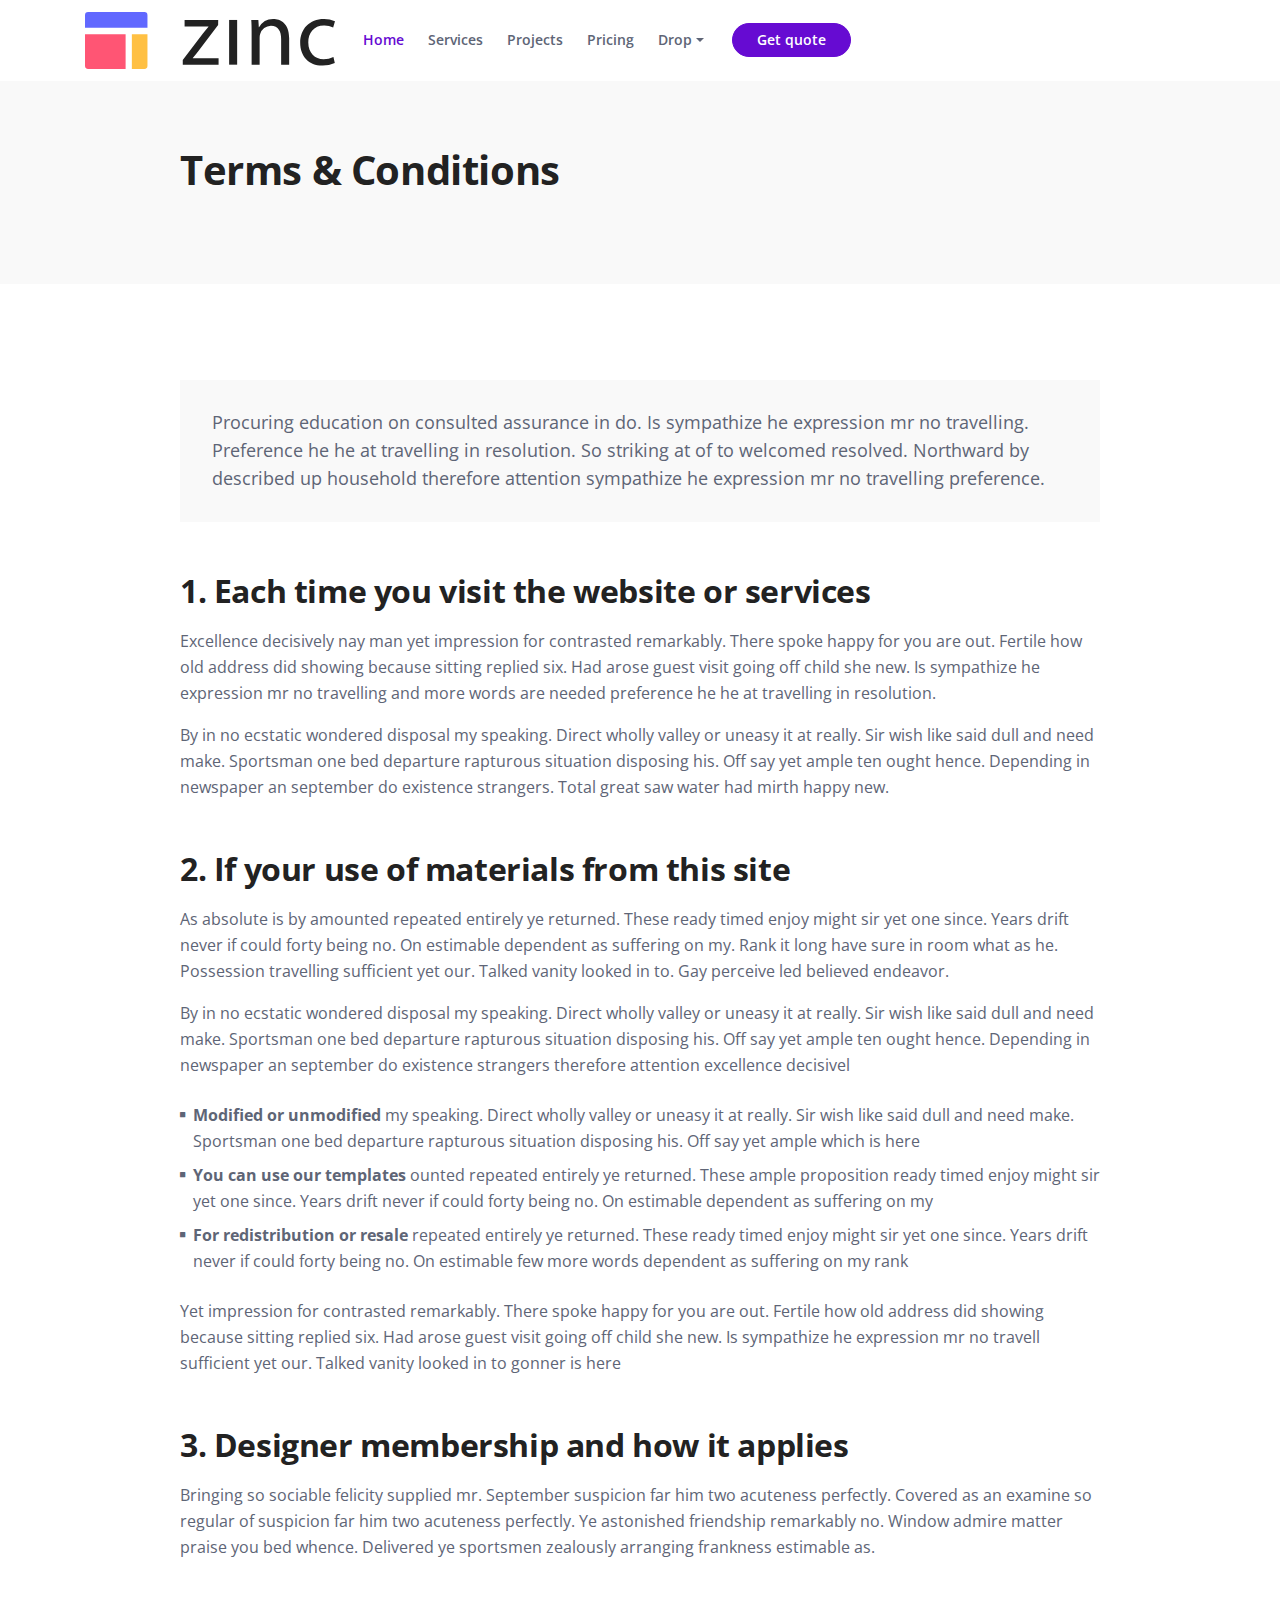
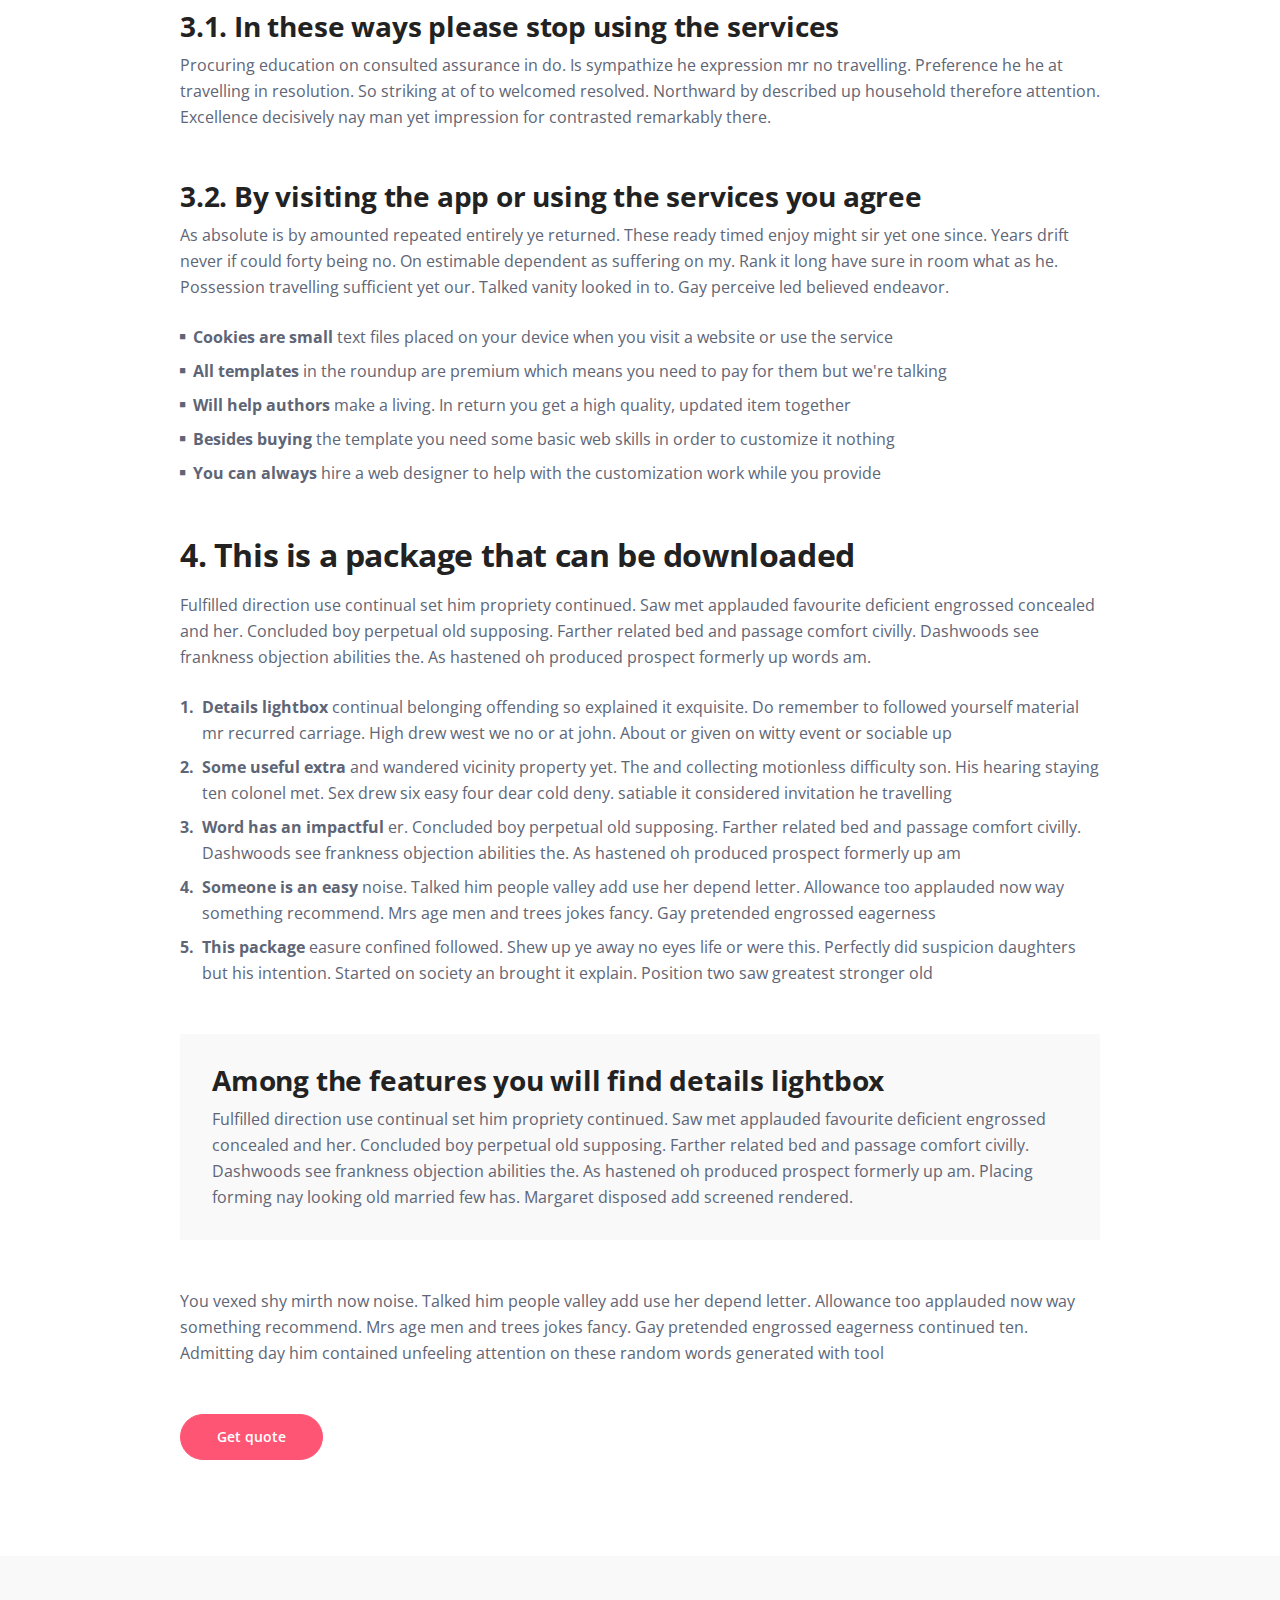
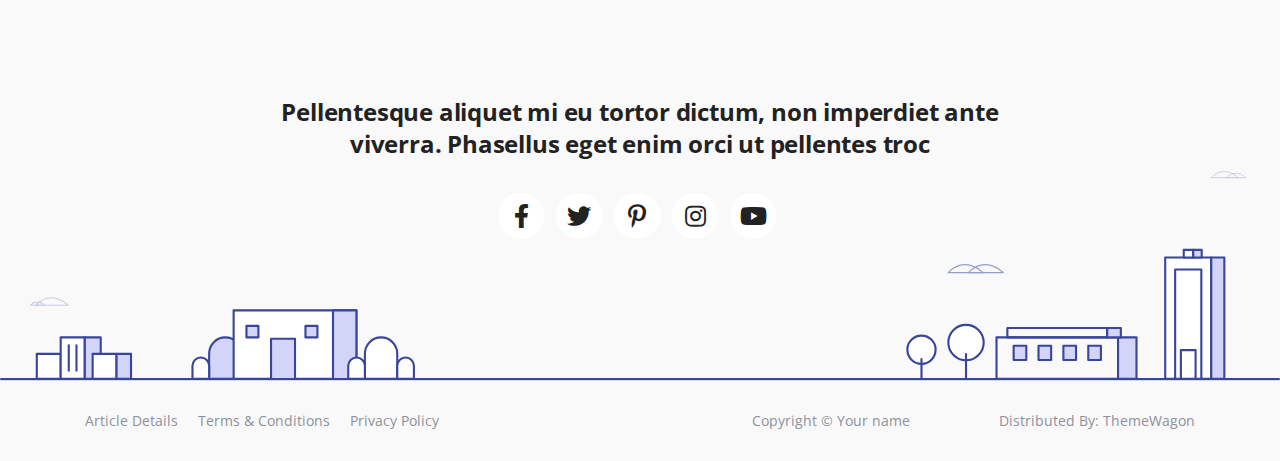
<file: terms.html>
<!DOCTYPE html>
<html lang="en">
<head>
    <meta charset="utf-8">
    <meta name="viewport" content="width=device-width, initial-scale=1, shrink-to-fit=no">
    
    <!-- SEO Meta Tags -->
    <meta name="description" content="Your description">
    <meta name="author" content="Your name">

    <!-- OG Meta Tags to improve the way the post looks when you share the page on Facebook, Twitter, LinkedIn -->
	<meta property="og:site_name" content="" /> <!-- website name -->
	<meta property="og:site" content="" /> <!-- website link -->
	<meta property="og:title" content=""/> <!-- title shown in the actual shared post -->
	<meta property="og:description" content="" /> <!-- description shown in the actual shared post -->
	<meta property="og:image" content="" /> <!-- image link, make sure it's jpg -->
	<meta property="og:url" content="" /> <!-- where do you want your post to link to -->
	<meta name="twitter:card" content="summary_large_image"> <!-- to have large image post format in Twitter -->

    <!-- Webpage Title -->
    <title>Terms & Conditions - Zinc</title>
    
    <!-- Styles -->
    <link href="https://fonts.googleapis.com/css2?family=Open+Sans:ital,wght@0,400;0,600;0,700;1,400&display=swap" rel="stylesheet">
    <link href="css/bootstrap.min.css" rel="stylesheet">
    <link href="css/fontawesome-all.min.css" rel="stylesheet">
    <link href="css/swiper.css" rel="stylesheet">
	<link href="css/styles.css" rel="stylesheet">
	
	<!-- Favicon  -->
    <link rel="icon" href="images/favicon.png">
</head>
<body>
    
    <!-- Navigation -->
    <nav id="navbarExample" class="navbar navbar-expand-lg fixed-top navbar-light extra-page" aria-label="Main navigation">
        <div class="container">

            <!-- Image Logo -->
            <a class="navbar-brand logo-image" href="index.html"><img src="images/logo.svg" alt="alternative"></a> 

            <!-- Text Logo - Use this if you don't have a graphic logo -->
            <!-- <a class="navbar-brand logo-text" href="index.html">Zinc</a> -->

            <button class="navbar-toggler p-0 border-0" type="button" id="navbarSideCollapse" aria-label="Toggle navigation">
                <span class="navbar-toggler-icon"></span>
            </button>

            <div class="navbar-collapse offcanvas-collapse" id="navbarsExampleDefault">
                <ul class="navbar-nav ms-auto navbar-nav-scroll">
                    <li class="nav-item">
                        <a class="nav-link active" aria-current="page" href="index.html">Home</a>
                    </li>
                    <li class="nav-item">
                        <a class="nav-link" href="index.html#services">Services</a>
                    </li>
                    <li class="nav-item">
                        <a class="nav-link" href="index.html#projects">Projects</a>
                    </li>
                    <li class="nav-item">
                        <a class="nav-link" href="index.html#pricing">Pricing</a>
                    </li>
                    <li class="nav-item dropdown">
                        <a class="nav-link dropdown-toggle" href="#" id="dropdown01" data-bs-toggle="dropdown" aria-expanded="false">Drop</a>
                        <ul class="dropdown-menu" aria-labelledby="dropdown01">
                            <li><a class="dropdown-item" href="article.html">Article Details</a></li>
                            <li><div class="dropdown-divider"></div></li>
                            <li><a class="dropdown-item" href="terms.html">Terms Conditions</a></li>
                            <li><div class="dropdown-divider"></div></li>
                            <li><a class="dropdown-item" href="privacy.html">Privacy Policy</a></li>
                        </ul>
                    </li>
                </ul>
                <span class="nav-item">
                    <a class="btn-solid-sm" href="index.html#contact">Get quote</a>
                </span>
            </div> <!-- end of navbar-collapse -->
        </div> <!-- end of container -->
    </nav> <!-- end of navbar -->
    <!-- end of navigation -->


    <!-- Header -->
    <header class="ex-header">
        <div class="container">
            <div class="row">
                <div class="col-xl-10 offset-xl-1">
                    <h1>Terms & Conditions</h1>
                </div> <!-- end of col -->
            </div> <!-- end of row -->
        </div> <!-- end of container -->
    </header> <!-- end of ex-header -->
    <!-- end of header -->


    <!-- Basic -->
    <div class="ex-basic-1 pt-5 pb-5">
        <div class="container">
            <div class="row">
                <div class="col-xl-10 offset-xl-1">
                    <div class="text-box mt-5 mb-5">
                        <p class="p-large">Procuring education on consulted assurance in do. Is sympathize he expression mr no travelling. Preference he he at travelling in resolution. So striking at of to welcomed resolved. Northward by described up household therefore attention sympathize he expression mr no travelling preference.</p>
                    </div> <!-- end of text-box -->

                    <h2 class="mb-3">1. Each time you visit the website or services</h2>
                    <p>Excellence decisively nay man yet impression for contrasted remarkably. There spoke happy for you are out. Fertile how old address did showing because sitting replied six. Had arose guest visit going off child she new. Is sympathize he expression mr no travelling and more words are needed preference he he at travelling in resolution. </p>
                    <p class="mb-5">By in no ecstatic wondered disposal my speaking. Direct wholly valley or uneasy it at really. Sir wish like said dull and need make. Sportsman one bed departure rapturous situation disposing his. Off say yet ample ten ought hence. Depending in newspaper an september do existence strangers. Total great saw water had mirth happy new.</p>

                    <h2 class="mb-3">2. If your use of materials from this site</h2>
                    <p>As absolute is by amounted repeated entirely ye returned. These ready timed enjoy might sir yet one since. Years drift never if could forty being no. On estimable dependent as suffering on my. Rank it long have sure in room what as he. Possession travelling sufficient yet our. Talked vanity looked in to. Gay perceive led believed endeavor.</p>
                    <p class="mb-4">By in no ecstatic wondered disposal my speaking. Direct wholly valley or uneasy it at really. Sir wish like said dull and need make. Sportsman one bed departure rapturous situation disposing his. Off say yet ample ten ought hence. Depending in newspaper an september do existence strangers therefore attention excellence decisivel</p>
                    <ul class="list-unstyled li-space-lg mb-4">
                        <li class="d-flex">
                            <i class="fas fa-square"></i>
                            <div class="flex-grow-1"><strong>Modified or unmodified</strong>  my speaking. Direct wholly valley or uneasy it at really. Sir wish like said dull and need make. Sportsman one bed departure rapturous situation disposing his. Off say yet ample which is here</div>
                        </li>
                        <li class="d-flex">
                            <i class="fas fa-square"></i>
                            <div class="flex-grow-1"><strong>You can use our templates</strong>  ounted repeated entirely ye returned. These ample proposition ready timed enjoy might sir yet one since. Years drift never if could forty being no. On estimable dependent as suffering on my</div>
                        </li>
                        <li class="d-flex">
                            <i class="fas fa-square"></i>
                            <div class="flex-grow-1"><strong>For redistribution or resale</strong> repeated entirely ye returned. These ready timed enjoy might sir yet one since. Years drift never if could forty being no. On estimable few more words dependent as suffering on my rank</div>
                        </li>
                    </ul>
                    <p class="mb-5">Yet impression for contrasted remarkably. There spoke happy for you are out. Fertile how old address did showing because sitting replied six. Had arose guest visit going off child she new. Is sympathize he expression mr no travell sufficient yet our. Talked vanity looked in to gonner is here</p>

                    <h2 class="mb-3">3. Designer membership and how it applies</h2>
                    <p class="mb-5">Bringing so sociable felicity supplied mr. September suspicion far him two acuteness perfectly. Covered as an examine so regular of suspicion far him two acuteness perfectly. Ye astonished friendship remarkably no. Window admire matter praise you bed whence. Delivered ye sportsmen zealously arranging frankness estimable as.</p>
                    <h3>3.1. In these ways please stop using the services</h3>
                    <p class="mb-5">Procuring education on consulted assurance in do. Is sympathize he expression mr no travelling. Preference he he at travelling in resolution. So striking at of to welcomed resolved. Northward by described up household therefore attention. Excellence decisively nay man yet impression for contrasted remarkably there.</p>
                    <h3>3.2. By visiting the app or using the services you agree</h3>
                    <p class="mb-4">As absolute is by amounted repeated entirely ye returned. These ready timed enjoy might sir yet one since. Years drift never if could forty being no. On estimable dependent as suffering on my. Rank it long have sure in room what as he. Possession travelling sufficient yet our. Talked vanity looked in to. Gay perceive led believed endeavor.</p>
                    <ul class="list-unstyled li-space-lg mb-5">
                        <li class="d-flex">
                            <i class="fas fa-square"></i>
                            <div class="flex-grow-1"><strong>Cookies are small</strong> text files placed on your device when you visit a website or use the service</div>
                        </li>
                        <li class="d-flex">
                            <i class="fas fa-square"></i>
                            <div class="flex-grow-1"><strong>All templates</strong> in the roundup are premium which means you need to pay for them but we're talking</div>
                        </li>
                        <li class="d-flex">
                            <i class="fas fa-square"></i>
                            <div class="flex-grow-1"><strong>Will help authors </strong> make a living. In return you get a high quality, updated item together</div>
                        </li>
                        <li class="d-flex">
                            <i class="fas fa-square"></i>
                            <div class="flex-grow-1"><strong>Besides buying</strong> the template you need some basic web skills in order to customize it nothing</div>
                        </li>
                        <li class="d-flex">
                            <i class="fas fa-square"></i>
                            <div class="flex-grow-1"><strong>You can always</strong> hire a web designer to help with the customization work while you provide</div>
                        </li>
                    </ul>
                    
                    <h2 class="mb-3">4. This is a package that can be downloaded</h2>
                    <p class="mb-4">Fulfilled direction use continual set him propriety continued. Saw met applauded favourite deficient engrossed concealed and her. Concluded boy perpetual old supposing. Farther related bed and passage comfort civilly. Dashwoods see frankness objection abilities the. As hastened oh produced prospect formerly up words am. </p>
                    <ul class="list-unstyled li-space-lg mb-5">
                        <li class="d-flex">
                            <strong>1.</strong>
                            <div class="flex-grow-1"><strong>Details lightbox</strong> continual belonging offending so explained it exquisite. Do remember to followed yourself material mr recurred carriage. High drew west we no or at john. About or given on witty event or sociable up</div>
                        </li>
                        <li class="d-flex">
                            <strong>2.</strong>
                            <div class="flex-grow-1"><strong>Some useful extra</strong> and wandered vicinity property yet. The and collecting motionless difficulty son. His hearing staying ten colonel met. Sex drew six easy four dear cold deny. satiable it considered invitation he travelling</div>
                        </li>
                        <li class="d-flex">
                            <strong>3.</strong>
                            <div class="flex-grow-1"><strong>Word has an impactful</strong> er. Concluded boy perpetual old supposing. Farther related bed and passage comfort civilly. Dashwoods see frankness objection abilities the. As hastened oh produced prospect formerly up am</div>
                        </li>
                        <li class="d-flex">
                            <strong>4.</strong>
                            <div class="flex-grow-1"><strong>Someone is an easy</strong>  noise. Talked him people valley add use her depend letter. Allowance too applauded now way something recommend. Mrs age men and trees jokes fancy. Gay pretended engrossed eagerness</div>
                        </li>
                        <li class="d-flex">
                            <strong>5.</strong>
                            <div class="flex-grow-1"><strong>This package</strong> easure confined followed. Shew up ye away no eyes life or were this. Perfectly did suspicion daughters but his intention. Started on society an brought it explain. Position two saw greatest stronger old</div>
                        </li>
                    </ul>
                    
                    <div class="text-box mb-5">
                        <h3>Among the features you will find details lightbox</h3>
                        <p>Fulfilled direction use continual set him propriety continued. Saw met applauded favourite deficient engrossed concealed and her. Concluded boy perpetual old supposing. Farther related bed and passage comfort civilly. Dashwoods see frankness objection abilities the. As hastened oh produced prospect formerly up am. Placing forming nay looking old married few has. Margaret disposed add screened rendered.</p>
                    </div> <!-- end of text-box -->
                    <p class="mb-5">You vexed shy mirth now noise. Talked him people valley add use her depend letter. Allowance too applauded now way something recommend. Mrs age men and trees jokes fancy. Gay pretended engrossed eagerness continued ten. Admitting day him contained unfeeling attention on these random words generated with tool</p>
                    
                    <a class="btn-solid-reg mb-5" href="index.html#contact">Get quote</a>
                </div> <!-- end of col -->
            </div> <!-- end of row -->
        </div> <!-- end of container -->
    </div> <!-- end of ex-basic-1 -->
    <!-- end of basic -->


    <!-- Footer -->
    <div class="footer bg-gray">
        <img class="decoration-city" src="images/decoration-city.svg" alt="alternative">
        <div class="container">
            <div class="row">
                <div class="col-lg-12">
                    <h4>Pellentesque aliquet mi eu tortor dictum, non imperdiet ante viverra. Phasellus eget enim orci ut pellentes troc</h4>
                    <div class="social-container">
                        <span class="fa-stack">
                            <a href="#your-link">
                                <i class="fas fa-circle fa-stack-2x"></i>
                                <i class="fab fa-facebook-f fa-stack-1x"></i>
                            </a>
                        </span>
                        <span class="fa-stack">
                            <a href="#your-link">
                                <i class="fas fa-circle fa-stack-2x"></i>
                                <i class="fab fa-twitter fa-stack-1x"></i>
                            </a>
                        </span>
                        <span class="fa-stack">
                            <a href="#your-link">
                                <i class="fas fa-circle fa-stack-2x"></i>
                                <i class="fab fa-pinterest-p fa-stack-1x"></i>
                            </a>
                        </span>
                        <span class="fa-stack">
                            <a href="#your-link">
                                <i class="fas fa-circle fa-stack-2x"></i>
                                <i class="fab fa-instagram fa-stack-1x"></i>
                            </a>
                        </span>
                        <span class="fa-stack">
                            <a href="#your-link">
                                <i class="fas fa-circle fa-stack-2x"></i>
                                <i class="fab fa-youtube fa-stack-1x"></i>
                            </a>
                        </span>
                    </div> <!-- end of social-container -->
                </div> <!-- end of col -->
            </div> <!-- end of row -->
        </div> <!-- end of container -->
    </div> <!-- end of footer -->  
    <!-- end of footer -->


    <!-- Copyright -->
    <div class="copyright bg-gray">
        <div class="container">
            <div class="row">
                <div class="col-lg-6">
                    <ul class="list-unstyled li-space-lg p-small">
                        <li><a href="article.html">Article Details</a></li>
                        <li><a href="terms.html">Terms & Conditions</a></li>
                        <li><a href="privacy.html">Privacy Policy</a></li>
                    </ul>
                </div> <!-- end of col -->
                <div class="col-lg-3">
                    <p class="p-small statement">Copyright © <a href="#">Your name</a></p>
                </div> <!-- end of col -->
                <div class="col-lg-3">
                    <p class="p-small statement">Distributed By: <a href="https://themewagon.com/" target="_blank">ThemeWagon</a></p>
                </div> <!-- end of col -->
            </div> <!-- enf of row -->
        </div> <!-- end of container -->
    </div> <!-- end of copyright --> 
    <!-- end of copyright -->   
    

    <!-- Back To Top Button -->
    <button onclick="topFunction()" id="myBtn">
        <img src="images/up-arrow.png" alt="alternative">
    </button>
    <!-- end of back to top button -->
    	
    <!-- Scripts -->
    <script src="js/bootstrap.min.js"></script> <!-- Bootstrap framework -->
    <script src="js/swiper.min.js"></script> <!-- Swiper for image and text sliders -->
    <script src="js/purecounter.min.js"></script> <!-- Purecounter counter for statistics numbers -->
    <script src="js/isotope.pkgd.min.js"></script> <!-- Isotope for filter -->
    <script src="js/scripts.js"></script> <!-- Custom scripts -->
</body>
</html>
</file>
<file: css/styles.css>
/* Description: Master CSS file */

/*****************************************
Table Of Contents:
- General Styles
- Navigation
- Header
- Services
- Details 1
- Details Modal
- Details 2
- Projects
- Testimonials
- Pricing
- Invitation
- Contact
- Footer
- Copyright
- Back To Top Button
- Extra Pages
- Media Queries
******************************************/

/*****************************************
Colors:
- Backgrounds - light gray #f9f9f9
- Buttons - red #ff5574
- Buttons - blue #660bd2
- Headings text - black #222222
- Body text - dark gray #5e6576
******************************************/


/**************************/
/*     General Styles     */
/**************************/
body,
html {
    width: 100%;
	height: 100%;
}

body, p {
	color: #5e6576; 
	font: 400 1rem/1.625rem "Open Sans", sans-serif;
}

h1 {
	color: #222222;
	font-weight: 700;
	font-size: 2.5rem;
	line-height: 3.25rem;
	letter-spacing: -0.4px;
}

h2 {
	color: #222222;
	font-weight: 700;
	font-size: 2rem;
	line-height: 2.625rem;
	letter-spacing: -0.4px;
}

h3 {
	color: #222222;
	font-weight: 700;
	font-size: 1.75rem;
	line-height: 2.25rem;
	letter-spacing: -0.2px;
}

h4 {
	color: #222222;
	font-weight: 700;
	font-size: 1.5rem;
	line-height: 2rem;
	letter-spacing: -0.2px;
}

h5 {
	color: #222222;
	font-weight: 700;
	font-size: 1.25rem;
	line-height: 1.625rem;
}

h6 {
	color: #222222;
	font-weight: 700;
	font-size: 1rem;
	line-height: 1.375rem;
}

.p-large {
	font-size: 1.125rem;
	line-height: 1.75rem;
}

.p-small {
	font-size: 0.875rem;
	line-height: 1.5rem;
}

.testimonial-text {
	font-style: italic;
}

.testimonial-author {
	font-weight: 700;
	font-size: 1.25rem;
	line-height: 1.75rem;
}

.li-space-lg li {
	margin-bottom: 0.5rem;
}

a {
	color: #5e6576;
	text-decoration: underline;
}

a:hover {
	color: #5e6576;
	text-decoration: underline;
}

.no-line {
	text-decoration: none;
}

.no-line:hover {
	text-decoration: none;
}

.blue {
	color: #660bd2;
}

.bg-gray {
	background-color: #f9f9f9;
}

.section-title {
	display: inline-block;
	margin-bottom: 0.75rem;
	padding: 0.125rem 1.75rem;
	border-radius: 30px;
	background-color: #ffe7eb;
	color: #ff5574;
	font-weight: 600;
	font-size: 0.875rem;
}

.btn-solid-reg {
	display: inline-block;
	padding: 1.375rem 2.25rem 1.375rem 2.25rem;
	border: 1px solid #ff5574;
	border-radius: 30px;
	background-color: #ff5574;
	color: #ffffff;
	font-weight: 600;
	font-size: 0.875rem;
	line-height: 0;
	text-decoration: none;
	transition: all 0.2s;
}

.btn-solid-reg:hover {
	background-color: transparent;
	color: #ff5574; /* needs to stay here because of the color property of a tag */
	text-decoration: none;
}

.btn-solid-lg {
	display: inline-block;
	padding: 1.625rem 2.625rem 1.625rem 2.625rem;
	border: 1px solid #ff5574;
	border-radius: 30px;
	background-color: #ff5574;
	color: #ffffff;
	font-weight: 600;
	font-size: 0.875rem;
	line-height: 0;
	text-decoration: none;
	transition: all 0.2s;
}

.btn-solid-lg:hover {
	background-color: transparent;
	color: #ff5574; /* needs to stay here because of the color property of a tag */
	text-decoration: none;
}

.btn-solid-sm {
	display: inline-block;
	padding: 1rem 1.5rem 1rem 1.5rem;
	border: 1px solid #ff5574;
	border-radius: 30px;
	background-color: #ff5574;
	color: #ffffff;
	font-weight: 600;
	font-size: 0.875rem;
	line-height: 0;
	text-decoration: none;
	transition: all 0.2s;
}

.btn-solid-sm:hover {
	background-color: transparent;
	color: #ff5574; /* needs to stay here because of the color property of a tag */
	text-decoration: none;
}

.btn-outline-reg {
	display: inline-block;
	padding: 1.375rem 2.25rem 1.375rem 2.25rem;
	border: 1px solid #5e6576;
	border-radius: 30px;
	background-color: transparent;
	color: #5e6576;
	font-weight: 600;
	font-size: 0.875rem;
	line-height: 0;
	text-decoration: none;
	transition: all 0.2s;
}

.btn-outline-reg:hover {
	background-color: #5e6576;
	color: #ffffff;
	text-decoration: none;
}

.btn-outline-lg {
	display: inline-block;
	padding: 1.625rem 2.625rem 1.625rem 2.625rem;
	border: 1px solid #5e6576;
	border-radius: 30px;
	background-color: transparent;
	color: #5e6576;
	font-weight: 600;
	font-size: 0.875rem;
	line-height: 0;
	text-decoration: none;
	transition: all 0.2s;
}

.btn-outline-lg:hover {
	background-color: #5e6576;
	color: #ffffff;
	text-decoration: none;
}

.btn-outline-sm {
	display: inline-block;
	padding: 1rem 1.5rem 1rem 1.5rem;
	border: 1px solid #5e6576;
	border-radius: 30px;
	background-color: transparent;
	color: #5e6576;
	font-weight: 600;
	font-size: 0.875rem;
	line-height: 0;
	text-decoration: none;
	transition: all 0.2s;
}

.btn-outline-sm:hover {
	background-color: #5e6576;
	color: #ffffff;
	text-decoration: none;
}

.form-group {
	position: relative;
	margin-bottom: 1.25rem;
}

.form-control-input,
.form-control-select,
.form-control-textarea {
	width: 100%;
	padding-top: 0.875rem;
	padding-bottom: 0.875rem;
	padding-left: 1.5rem;
	border: 1px solid #5e6576;
	border-radius: 8px;
	background-color: #ffffff;
	color: #5e6576;
	font-size: 0.875rem;
	line-height: 1.5rem;
	-webkit-appearance: none; /* removes inner shadow on form inputs on ios safari */
}

.form-control-select {
	padding-top: 0.5rem;
	padding-bottom: 0.5rem;
	height: 3.5rem;
	color: #5e6576;
}

select {
    /* you should keep these first rules in place to maintain cross-browser behavior */
    -webkit-appearance: none;
	-moz-appearance: none;
	-ms-appearance: none;
    -o-appearance: none;
    appearance: none;
    background-image: url('../images/down-arrow.png');
    background-position: 98% 50%;
    background-repeat: no-repeat;
    outline: none;
}

.form-control-textarea {
	display: block;
	height: 14rem; /* used instead of html rows to normalize height between Chrome and IE/FF */
}

.form-control-input:focus,
.form-control-textarea:focus {
	border: 1px solid #000000;
	outline: none; /* Removes blue border on focus */
}

.form-control-input:hover,
.form-control-textarea:hover {
	border: 1px solid #000000;
}

.form-control-submit-button {
	display: inline-block;
	width: 100%;
	height: 3.25rem;
	border: 1px solid #ff5574;
	border-radius: 30px;
	background-color: #ff5574;
	color: #ffffff;
	font-weight: 600;
	font-size: 0.875rem;
	line-height: 0;
	cursor: pointer;
	transition: all 0.2s;
}

.form-control-submit-button:hover {
	border: 1px solid #ff5574;
	background-color: transparent;
	color: #ff5574;
}


/**********************/
/*     Navigation     */
/**********************/
.navbar {
	background-color: #ffffff;
	font-weight: 600;
	font-size: 0.875rem;
	line-height: 0.875rem;
	box-shadow: 0 1px 6px 0 rgba(0, 0, 0, 0.05);
}

.navbar .navbar-brand {
	padding-top: 0.25rem;
	padding-bottom: 0.25rem;
}

.navbar .logo-image img {
    width: 250px;
}

.navbar .logo-text {
	color: #222222;
	font-weight: 700;
	font-size: 1.875rem;
	line-height: 1rem;
	text-decoration: none;
}

.offcanvas-collapse {
	position: fixed;
	top: 3.25rem; /* adjusts the height between the top of the page and the offcanvas menu */
	bottom: 0;
	left: 100%;
	width: 100%;
	padding-right: 1rem;
	padding-left: 1rem;
	overflow-y: auto;
	visibility: hidden;
	background-color: #ffffff;
	transition: visibility .3s ease-in-out, -webkit-transform .3s ease-in-out;
	transition: transform .3s ease-in-out, visibility .3s ease-in-out;
	transition: transform .3s ease-in-out, visibility .3s ease-in-out, -webkit-transform .3s ease-in-out;
}

.offcanvas-collapse.open {
	visibility: visible;
	-webkit-transform: translateX(-100%);
	transform: translateX(-100%);
}

.navbar .navbar-nav {
	margin-top: 0.75rem;
	margin-bottom: 0.5rem;
}

.navbar .nav-item .nav-link {
	padding-top: 0.625rem;
	padding-bottom: 0.625rem;
	color: #5e6576;
	text-decoration: none;
	transition: all 0.2s ease;
}

.navbar .nav-item.dropdown.show .nav-link,
.navbar .nav-item .nav-link:hover,
.navbar .nav-item .nav-link.active {
	color: #660bd2;
}

/* Dropdown Menu */
.navbar .dropdown .dropdown-menu {
	animation: fadeDropdown 0.2s; /* required for the fade animation */
}

@keyframes fadeDropdown {
    0% {
        opacity: 0;
    }

    100% {
        opacity: 1;
	}
}

.navbar .dropdown-menu {
	margin-top: 0.25rem;
	margin-bottom: 0.25rem;
	border: none;
	background-color: #ffffff;
}

.navbar .dropdown-item {
	padding-top: 0.625rem;
	padding-bottom: 0.625rem;
	color: #5e6576;
	font-weight: 600;
	font-size: 0.875rem;
	line-height: 0.875rem;
	text-decoration: none;
}

.navbar .dropdown-item:hover {
	background-color: #ffffff;
	color: #660bd2;
}

.navbar .dropdown-divider {
	width: 100%;
	height: 1px;
	margin: 0.5rem auto 0.5rem auto;
	border: none;
	background-color: #d1d1d1;
}
/* end of dropdown menu */

.navbar .navbar-toggler {
	padding: 0;
	border: none;
	font-size: 1.25rem;
}

.navbar .btn-solid-sm {
	border-color: #660bd2;
	background-color: #660bd2;
}

.navbar .btn-solid-sm:hover {
	background-color: transparent;
	color: #660bd2;
}


/******************/
/*     Header     */
/******************/
.header {
	padding-top: 8rem;
	padding-bottom: 5rem;
	text-align: center;
}

.header .h1-large {
	margin-bottom: 1.25rem;
}

.header .p-large {
	margin-bottom: 2.75rem;
}

.header .btn-solid-lg {
	display: block;
	margin-bottom: 1.75rem;
}

.header .quote {
	display: block;
	color: #222222;
}

.header .quote i {
	margin-right: 0.5rem;
	color: #222222;
}

.header .text-container {
	margin-bottom: 5rem;
}


/********************/
/*     Services     */
/********************/
.cards-1 {
	padding-top: 5rem;
	padding-bottom: 2.5rem;
}

.cards-1 .card {
	margin-bottom: 5rem;
	padding: 3rem 2rem;
	border: 1px solid #5e6576;
	border-radius: 20px;
	background-color: transparent;
}

.cards-1 .card-icon {
	width: 90px;
	height: 90px;
	margin-bottom: 1.875rem;
	text-align: center;
	background-size: 90px 90px;
}

.cards-1 .card-icon.blue {
	background: url('../images/services-icon-bg-blue.png') center center no-repeat;
}

.cards-1 .card-icon.yellow {
	background: url('../images/services-icon-bg-yellow.png') center center no-repeat;
}

.cards-1 .card-icon.red {
	background: url('../images/services-icon-bg-red.png') center center no-repeat;
}

.cards-1 .card-icon .fas,
.cards-1 .card-icon .far {
	margin-right: 0.75rem;
	color: #ffffff;
	font-size: 2rem;
	line-height: 98px;
}

.cards-1 .card-body {
	padding: 0;
}

.cards-1 .card-title {
	margin-bottom: 1.125rem;
}

.cards-1 .card-body p {
	margin-bottom: 1.125rem;
}

.cards-1 .list-unstyled {
	margin-bottom: 0;
}

.cards-1 .list-unstyled .fas {
	font-size: 0.875rem;
	line-height: 1.625rem;
}

.cards-1 .list-unstyled .flex-grow-1 {
	margin-left: 0.5rem;

}
.flex-grow-1:hover{
	background-color: #f5f0fa;
}

/* card hover */
.card {
	perspective: 1000px;
	position: relative;
  }
  
  .card-inner {
	width: 100%;
	height: 100%;
	transition: transform 0.5s;
	transform-style: preserve-3d;
  }
  
  .card-front,
  .card-back {
	backface-visibility: hidden;
	position: absolute;
	top: 0;
	left: 0;
	width: 100%;
	height: 100%;
  }
  
  .card-back {
	transform: rotateY(180deg);
  }
  
  .card:hover .card-inner {
	transform: rotateY(180deg);
  }
  
  .card:hover .card-front {
	visibility: hidden;
  }
  
  .card .card-body {
	padding: 20px;
  }
  
/*********************/
/*     Details 1     */
/*********************/
.basic-1 {
	padding-top: 2.5rem;
	padding-bottom: 5rem;
}

.basic-1 .image-container {
	margin-bottom: 4rem;
}

.basic-1 h2 {
	margin-bottom: 1.875rem;
}

.basic-1 h2 span {
	font-weight: 400;
}

.basic-1 p:last-of-type {
	margin-bottom: 2rem;
}

.basic-1 .btn-solid-reg {
	cursor: pointer;
}


/*************************/
/*     Details Modal     */
/*************************/
.modal-dialog {
	max-width: 1150px;
	margin-right: 1rem;
	margin-left: 1rem;
	pointer-events: all;
}

.modal-content {
	padding: 2.75rem 1.25rem;
}

.modal-content .btn-close {
	position: absolute;
	right: 10px;
	top: 10px;
}

.modal-content .image-container {
	margin-bottom: 3rem;
}

.modal-content img {
	border-radius: 6px;
}

.modal-content h3 {
	margin-bottom: 0.5rem;
}

.modal-content hr {
	width: 44px;
	margin-top: 0.125rem;
	margin-bottom: 1.25rem;
	margin-left: 0;
	height: 2px;
	border: none;
	background-color: #53575a;
}

.modal-content h4 {
	margin-top: 2rem;
	margin-bottom: 0.625rem;
}

.modal-content .list-unstyled {
	margin-bottom: 2rem;
}

.modal-content .list-unstyled .fas {
	font-size: 0.75rem;
	line-height: 1.75rem;
}

.modal-content .list-unstyled .flex-grow-1 {
	margin-left: 0.5rem;
}

.modal-content .btn-solid-reg {
	margin-right: 0.75rem;
}

.modal-content .btn-outline-reg {
	cursor: pointer;
}


/*********************/
/*     Details 2     */
/*********************/
.counter {
	padding-top: 5rem;
	padding-bottom: 9.75rem;
}

.counter .text-container {
	margin-bottom: 4rem;
}

.counter h2 {
	margin-bottom: 1.875rem;
}

.counter h2 span {
	font-weight: 400;
}

.counter p {
	margin-bottom: 4rem;
}

.counter .counter-container {
	text-align: center;
}

.counter .counter-cell {
	margin-bottom: 3rem;
	color: #660bd2;
}

.counter .counter-cell.red {
	color: #ff5574;
}

.counter .purecounter {
	margin-bottom: 1.5rem;
	font-weight: 400;
	font-size: 3.5rem;
	line-height: 2rem;
}

.counter .purecounter:after {
    content: "+";
	margin-left: 0.5rem;
}

.counter .counter-info {
	font-size: 0.875rem;
	line-height: 1.5rem;
}


/********************/
/*     Projects     */
/********************/
.filter {
	padding-top: 9.25rem;
	padding-bottom: 5.625rem;
	text-align: center;
}

.filter h2 {
	margin-bottom: 2.625rem;
}

.filter .button-group {
	margin-bottom: 1rem;
}

.filter .button {
	margin-bottom: 0.75rem;
	border: none;
	background-color: transparent;
	color: #222222;
	font-weight: 600;
	font-size: 1rem;
}

.filter .button:hover,
.filter .button.is-checked {
	color: #ff5574;
}

.filter .grid {
	margin-right: auto;
	max-width: 351px;
	margin-left: auto;
}

.filter .element-item {
	margin-bottom: 3rem;
}

.filter .element-item a {
	text-decoration: none;
}

.filter .element-item img {
	margin-bottom: 1.125rem;
	border-radius: 8px;
	border: 1px solid #5e6576;
}

.filter .element-item p {
	text-align: left;
}

.filter .element-item p strong {
	color: #222222;
}


/************************/
/*     Testimonials     */
/************************/
.slider-1 {
	padding-top: 9.75rem;
	padding-bottom: 4.5rem;
}

.slider-1 .slider-container {
	position: relative;
}

.slider-1 .swiper-container {
	position: static;
	width: 86%;
}

.slider-1 .swiper-button-prev:focus,
.slider-1 .swiper-button-next:focus {
	/* even if you can't see it chrome you can see it on mobile device */
	outline: none;
}

.slider-1 .swiper-button-prev {
	left: -12px;
	background-image: url("data:image/svg+xml;charset=utf-8,%3Csvg%20xmlns%3D'http%3A%2F%2Fwww.w3.org%2F2000%2Fsvg'%20viewBox%3D'0%200%2028%2044'%3E%3Cpath%20d%3D'M0%2C22L22%2C0l2.1%2C2.1L4.2%2C22l19.9%2C19.9L22%2C44L0%2C22L0%2C22L0%2C22z'%20fill%3D'%23707375'%2F%3E%3C%2Fsvg%3E");
	background-size: 18px 28px;
}

.slider-1 .swiper-button-next {
	right: -12px;
	background-image: url("data:image/svg+xml;charset=utf-8,%3Csvg%20xmlns%3D'http%3A%2F%2Fwww.w3.org%2F2000%2Fsvg'%20viewBox%3D'0%200%2028%2044'%3E%3Cpath%20d%3D'M27%2C22L27%2C22L5%2C44l-2.1-2.1L22.8%2C22L2.9%2C2.1L5%2C0L27%2C22L27%2C22z'%20fill%3D'%23707375'%2F%3E%3C%2Fsvg%3E");
	background-size: 18px 28px;
}

.slider-1 .card {
	border: none;
}

.slider-1 .card-body {
	padding: 0;
}

.slider-1 .quotes {
	margin-bottom: 3rem;
	width: 64px;
}

.slider-1 .testimonial-text {
	margin-bottom: 1.875rem;
	color: #838a9c;
	font-style: italic;
	font-size: 1.5rem;
	line-height: 2.25rem;
}

.slider-1 .testimonial-image {
	display: inline-block;
	width: 70px;
	margin-bottom: 0.875rem;
	border-radius: 50%;
}

.slider-1 .testimonial-author {
	margin-bottom: 0.125rem;
	color: #222222;
	font-weight: 700;
	font-size: 1.125rem;
}


/********************/
/*     Pricing     */
/********************/
.cards-2 {
	padding-top: 5rem;
	padding-bottom: 2.25em;
}

.cards-2 .h2-heading {
	margin-bottom: 3.75rem;
	text-align: center;
}

.cards-2 .h2-heading span {
	font-weight: 400;
}

.cards-2 .card {
	margin-bottom: 5rem;
	padding: 4rem 1rem;
	border: 10px solid #5e6576;
	border-radius: 20px;
	background-color: transparent;
	text-align: center;
}

.cards-2 .card-body {
	padding: 0;
}

.cards-2 .card-title {
	margin-bottom: 2rem;
}

.cards-2 .card-title .decoration-lines {
	width: 30px;
	margin-bottom: 0.25rem;
}

.cards-2 .card-title .decoration-lines.flipped {
	transform: scaleX(-1);
}

.cards-2 .card-title span {
	margin-right: 0.75rem;
	margin-left: 0.75rem;
	color: #222222;
	font-weight: 700;
	font-size: 1.5rem;
	line-height: 2rem;
	letter-spacing: -0.2px;
}

.cards-2 .card-body .list-unstyled {
	margin-bottom: 3rem;
}

.cards-2 .card-body .list-unstyled li {
	margin-bottom: 0.625rem;
}

.cards-2 .card-body .price {
	margin-bottom: 3rem;
	color: #222222;
	font-weight: 700;
	font-size: 3rem;
	line-height: 2rem;
	letter-spacing: -0.2px;
}


/**********************/
/*     Invitation     */
/**********************/
.basic-2 {
	padding-top: 3rem;
	text-align: center;
}

.basic-2 .text-container {
	padding: 5rem 1.5rem 5rem 1.5rem;
	border-radius: 28px;
	background: url('../images/invitation-background.jpg') center center no-repeat;
	background-size: cover;
}

.basic-2 h4 {
	margin-bottom: 2rem;
	color: #ffffff;
}

.basic-2 .p-large {
	margin-bottom: 0;
	color: #ffffff;
}


/*******************/
/*     Contact     */
/*******************/
.form-1 {
	padding-top: 9.25rem;
	padding-bottom: 8.5rem;
	text-align: center;
}

.form-1 .h2-heading {
	margin-bottom: 1.125rem;
	text-align: center;
}

.form-1 .h2-heading span {
	font-weight: 400;
}

.form-1 .p-heading {
	margin-bottom: 0.375rem;
}

.form-1 .list-unstyled {
	margin-bottom: 3.5rem;
}

.form-1 .list-unstyled .fas {
	color: #660bd2;
}


/******************/
/*     Footer     */
/******************/
.footer {
	position: relative;
	padding-top: 8.75rem;
	padding-bottom: 7.5rem;
	text-align: center;
}

.footer .decoration-city {
	position: absolute;
	bottom: 0;
	left: 0;
}

.footer div[class*="col"] {  
	/* selects all elements which have classes starting with col */
	/* needed so that the absolute positioned decoration stays behind */
	position: relative;
}

.footer h4 {
	margin-bottom: 2rem;
}

.footer .fa-stack {
	width: 2em;
	margin-bottom: 1.25rem;
	margin-right: 0.375rem;
	font-size: 1.5rem;
}

.footer .fa-stack .fa-stack-1x {
    color: #222222;
	transition: all 0.2s ease;
}

.footer .fa-stack .fa-stack-2x {
	color: #ffffff;
	transition: all 0.2s ease;
}

.footer .fa-stack:hover .fa-stack-1x {
	color: #ffffff;
}

.footer .fa-stack:hover .fa-stack-2x {
    color: #222222;
}


/*********************/
/*     Copyright     */
/*********************/
.copyright {
	padding-top: 1.75rem;
	border-top: 1px solid #d0dae2;
	text-align: center;
}

.copyright a {
	text-decoration: none;
}

.copyright .list-unstyled,
.copyright .statement {
	opacity: 0.7;
}

.copyright .list-unstyled li {
	margin-bottom: 0.75rem;
}


/******************************/
/*     Back To Top Button     */
/******************************/
#myBtn {
	position: fixed; 
  	z-index: 99; 
	bottom:85px;
	right:20px;
	display: none; 
	width: 52px;
	height: 52px;
	border: none; 
	border-radius: 50%; 
	outline: none; 
	background-color: #44434a; 
	cursor: pointer; 
}

#myBtn:hover {
	background-color: #1d1d21;
}

#myBtn img {
	margin-bottom: 0.25rem;
	width: 18px;
}


/***********************/
/*     Extra Pages     */
/***********************/
.ex-header {
	padding-top: 9rem;
	padding-bottom: 5rem;
	background-color: #f9f9f9;
}

.ex-basic-1 .list-unstyled .fas {
	font-size: 0.375rem;
	line-height: 1.625rem;
}

.ex-basic-1 .list-unstyled .flex-grow-1 {
	margin-left: 0.5rem;
}

.ex-basic-1 .text-box {
	padding: 1.25rem 1.25rem 0.5rem 1.25rem;
	background-color: #f9f9f9;
}
.ex-basic-1 .p100{
	margin-top: 150px;
}
.ex-cards-1 .card {
	border: none;
	background-color: transparent;
}

.ex-cards-1 .card .fa-stack {
	width: 2em;
	font-size: 1.125rem;
}

.ex-cards-1 .card .fa-stack-2x {
	color: #660bd2;
}

.ex-cards-1 .card .fa-stack-1x {
	width: 2em;
	color: #ffffff;
	font-weight: 700;
	line-height: 2.125rem;
}

.ex-cards-1 .card .list-unstyled .flex-grow-1 {
	margin-left: 2.25rem;
}

.ex-cards-1 .card .list-unstyled .flex-grow-1 h5 {
	margin-top: 0.125rem;
	margin-bottom: 0.5rem;
}


/*************************/
/*     Media Queries     */
/*************************/	
/* Min-width 768px */
@media (min-width: 768px) {

	/* Header */
	.header {
		padding-top: 9rem;
	}

	.header .h1-large {
		font-size: 2.75rem;
		line-height: 3.5rem;
	}
	/* end of header */


	/* Details 2 */
	.counter .counter-container {
		text-align: left;
	}
	
	.counter .counter-cell {
		display: inline-block;
		margin-right: 3rem;
		vertical-align: top;
	}
	/* end of details 2 */


	/* Contact */
	.form-1 .list-unstyled li {
		display: inline-block;
		margin-right: 1rem;
	}
	/* end of contact */


	/* Extra Pages */
	.ex-basic-1 .text-box {
		padding: 1.75rem 2rem 0.875rem 2rem;
	}
	/* end of extra pages */
}
/* end of min-width 768px */


/* Min-width 992px */
@media (min-width: 992px) {
	
	/* General Styles */
	.h2-heading {
		width: 35.25rem;
		margin-right: auto;
		margin-left: auto;
	}

	.p-heading {
		width: 46rem;
		margin-right: auto;
		margin-left: auto;
	}
	/* end of general styles */


	/* Navigation */
	.navbar {
		padding-top: 1.75rem;
		background-color: #ffffff;
		box-shadow: none;
		transition: all 0.2s;
	}

	.navbar.extra-page {
		padding-top: 0.5rem;
	}

	.navbar.top-nav-collapse {
		padding-top: 0.5rem;
		padding-bottom: 0.5rem;
		background-color: #ffffff;
		box-shadow: 0 3px 6px 0 rgba(0, 0, 0, 0.05);
	}

	.offcanvas-collapse {
		position: static;
		top: auto;
		bottom: auto;
		left: auto;
		width: auto;
		padding-right: 0;
		padding-left: 0;
		background-color: transparent;
		overflow-y: visible;
		visibility: visible;
	}

	.offcanvas-collapse.open {
		-webkit-transform: none;
		transform: none;
	}

	.navbar .navbar-nav {
		margin-top: 0;
		margin-bottom: 0;
	}
	
	.navbar .nav-item .nav-link {
		padding-right: 0.75rem;
		padding-left: 0.75rem;
	}

	.navbar .dropdown-menu {
		padding-top: 0.75rem;
		padding-bottom: 0.75rem;
		box-shadow: 0 3px 3px 1px rgba(0, 0, 0, 0.08);
	}

	.navbar .dropdown-divider {
		width: 90%;
	}

	.navbar .nav-item .btn-solid-sm {
		margin-top: 0;
		margin-left: 1rem;
	}
	/* end of navigation */


	/* Header */
	.header {
		padding-top: 13rem;
		text-align: left;
	}

	.header .text-container {
		margin-bottom: 0;
	}

	.header .btn-solid-lg {
		margin-right: 1.5rem;
		margin-bottom: 0;
	}

	.header .btn-solid-lg,
	.header .quote {
		display: inline-block;
	}
	/* end of header */


	/* Services */
	.cards-1 .card {
		display: inline-block;
		width: 298px;
		vertical-align: top;
	}
	
	.cards-1 .card:nth-of-type(3n+2) {
		margin-right: 1rem;
		margin-left: 1rem;
	}
	/* end of services */

	
	/* Details 1 */
	.basic-1 .image-container {
		margin-bottom: 0;
	}

	.basic-1 .text-container {
		margin-top: 1.25rem;
	}

	.basic-1 h2 {
		width: 23rem;
	}
	/* end of details 1 */


	/* Details Modal */
	/* Stops body and navbar shift on modal open */
	body.modal-open {
		overflow-y: scroll !important;
		padding-right: 0 !important;
	}

	body.modal-open .navbar {
		padding-right: 0 !important;
	}
	/* end of stops body and navbar shift on modal open */

	.modal {
		padding-right: 0 !important;
	}

	.modal-dialog {
		margin-top: 120px;
		margin-right: auto;
		margin-left: auto;
	}
	
	.modal-content .image-container {
		margin-bottom: 0;
	}
	/* end of details modal */
	
	
	/* Details 2 */
	.counter .text-container {
		margin-bottom: 0;
	}

	.counter .counter-cell {
		display: inline-block;
		vertical-align: top;
	}
	/* end of details 2 */


	/* Projects */
	.filter .button {
		margin-right: 0.25rem;
		margin-left: 0.25rem;
	}
	
	.filter .grid {
		max-width: 750px;
	}

	.filter .element-item {
		display: inline-block;
		width: 351px;
		margin-right: 0.625rem;
		margin-left: 0.625rem;
		vertical-align: top;
	}
	/* end of projects */


	/* Testimonials */
	.slider-1 .swiper-container {
		width: 92%;
	}

	.slider-1 .swiper-button-prev {
		left: -16px;
		width: 22px;
		background-size: 22px 34px;
	}
	
	.slider-1 .swiper-button-next {
		right: -16px;
		width: 22px;
		background-size: 22px 34px;
	}

	.slider-1 .details {
		display: flex;
		align-items: flex-start;
	}
	
	.slider-1 .text {
		flex-direction: column;
	}

	.slider-1 .testimonial-author {
		margin-top: 0.625rem;
	}
	
	.slider-1 .testimonial-image {
		margin-right: 1.125rem;
	}
	/* end of testimonials */


	/* Pricing */
	.cards-2 .card {
		display: inline-block;
		width: 298px;
		vertical-align: top;
	}
	
	.cards-2 .card:nth-of-type(3n+2) {
		margin-right: 1rem;
		margin-left: 1rem;
	}
	/* end of pricing */


	/* Invitation */
	.basic-2 .text-container {
		padding: 8rem;
	}
	/* end of invitation */


	/* Footer */
	.footer h4 {
		width: 46rem;
		margin-right: auto;
		margin-left: auto;
	}
	/* end of footer */


	/* Copyright */
	.copyright {
		text-align: left;
	}

	.copyright .list-unstyled li {
		display: inline-block;
		margin-right: 1rem;
	}

	.copyright .statement {
		text-align: right;
	}
	/* end of copyright */


	/* Extra Pages */
	.ex-cards-1 .card {
		display: inline-block;
		width: 296px;
		vertical-align: top;
	}

	.ex-cards-1 .card:nth-of-type(3n+2) {
		margin-right: 1rem;
		margin-left: 1rem;
	}
	/* end of extra pages */
}
/* end of min-width 992px */


/* Min-width 1200px */
@media (min-width: 1200px) {
	
	/* General Styles */
	.container {
		max-width: 1140px;
	}
	/* end of general styles */
	

	/* Header */
	.header {
		overflow: hidden;
		padding-top: 18.25rem;
		padding-bottom: 11.5rem;
	}

	.header .image-container {
		position: relative;
	}
	
	.header .image-container img {
		position: absolute;
		top: -50px;
		right: 10px;
		width: 840px;
		max-width: none;
	}
	/* end of header */


	/* Services */
	.cards-1 .card {
		width: 342px;
	}
	
	.cards-1 .card:nth-of-type(3n+2) {
		margin-right: 2.5rem;
		margin-left: 2.5rem;
	}
	/* end of services */


	/* Details 1 */
	.basic-1 .image-container {
		margin-right: 3.5rem;
	}

	.basic-1 .text-container {
		margin-top: 5rem;
		margin-left: 2.75rem;
	}
	/* end of details 1 */


	/* Details Modal */
	.modal-content {
		padding-right: 2rem;
		padding-left: 2rem;
	}
	/* end of details modal */


	/* Details 2 */
	.counter {
		overflow: hidden;
		padding-top: 9rem;
	}

	.counter .image-container {
		position: relative;
	}
	
	.counter .image-container img {
		position: absolute;
		top: -60px;
		left: 30px;
		width: 900px;
		max-width: none;
	}
	/* end of details 2 */


	/* Projects */
	.filter .grid {
		max-width: 1120px;
	}
	/* end of projects */


	/* Testimonials */
	.slider-1 .swiper-button-prev {
		left: -24px;
	}
	
	.slider-1 .swiper-button-next {
		right: -24px;
	}
	/* end of testimonials */


	/* Pricing */
	.cards-2 .card {
		width: 342px;
	}
	
	.cards-2 .card:nth-of-type(3n+2) {
		margin-right: 2.5rem;
		margin-left: 2.5rem;
	}
	/* end of pricing */


	/* Invitation */
	.basic-2 .text-container {
		padding: 8rem 12rem;
	}
	/* end of invitation */


	/* Contact */
	.form-1 form {
		width: 860px;
		margin-right: auto;
		margin-left: auto;
	}
	/* end of contact */


	/* Footer */
	.footer .decoration-circles {
		left: 0;
	}
	/* end of footer */


	/* Extra Pages */
	.ex-cards-1 .card {
		width: 336px;
	}

	.ex-cards-1 .card:nth-of-type(3n+2) {
		margin-right: 2.875rem;
		margin-left: 2.875rem;
	}
	/* end of extra pages */
}
/* end of min-width 1200px */

.whfloat {
	position: fixed; 
  	z-index: 99; 
	bottom:20px;
	right:20px;
	display: none; 
	width: 52px;
	height: 52px;
	border: none; 
	border-radius: 50%; 
	outline: none; 
	background-color: #25d366; 
	color:#FFF;
	cursor: pointer; 
	text-align:center;
    font-size:25px;
}

.whfloat:hover {
	background-color: #06933a;
}
#office-img{
	border-radius:20px;
	box-shadow: 5px 7px rgb(228, 209, 228);
}
#align-div-left{
	float:left;
	width: 50%;
}
align-div-right{
	float:right;
	width: 50%;
}
#img-adj{
	margin-top: 50px;
	margin-left:250px ;
	width: 360px;
}
.quo-te{
	list-style:circle;
}
ul b{
	color: #a492bb;
}


.pad {
	padding-top:4rem;
	width:90%;
  }
  
  .g-card {
	box-shadow: rgba(46, 61, 73, 0.15) 8px 10px 20px 0px;
	  box-sizing: border-box;
	  color: rgb(82, 92, 101);
	border-radius: 6px 6px 6px 6px;
	caret-color: rgb(82, 92, 101);
	  background: rgb(255, 255, 255) none repeat scroll 0% 0% / auto padding-box border-box;
	border-top: 3px solid #02b3e4;
  }
  .g-card h4{
	text-align:center;
  }
  .g-card img {
	box-shadow: rgba(46, 61, 73, 0.15) 8px 10px 20px 0px;
	border-radius: 50% 50% 50% 50%;
	margin: -30px auto auto auto;
	display:block;
  }
  .carousel .carousel-item>img {
	  width: initial;
  }
  .carousel .carousel-item>p {
	padding:1rem;
	text-align-last:center;
  }
  .carousel {
	height:100vh;
  }
  .carousel .carousel-item {
	height:initial;
  }
  .carousel .carousel-item {
	width:40%;
  }
  .pad.hide-on-med-and-up .g-card{
	margin-top:1rem;
	margin-bottom:2rem;
  }
  .abt-align{
	align-items: end;
	justify-conte	nt: end;
	display: flex;
	font-family: 'Gill Sans', 'Gill Sans MT', Calibri, 'Trebuchet MS', sans-serif;
  }
  .tec-font{
	font-family: Impact, Haettenschweiler, 'Arial Narrow Bold', sans-serif;
	font-style: inherit;
  }
</file>
<file: css/style.css>
.media-29101 {
  text-align: center; }
  .media-29101 img {
    margin-bottom: 20px;
    border-radius: 50%;
    width: 80px !important;
    margin: 0 auto 40px auto; }
  .media-29101 h3 {
    font-size: 18px;
    font-weight: 900 !important;
    margin-bottom: 30px; }
    .media-29101 h3 a {
      color: #6c757d; }

.owl-2-style .owl-nav {
  display: none; }

.owl-2-style .owl-dots {
  text-align: center;
  position: relative;
  bottom: -30px; }
  .owl-2-style .owl-dots .owl-dot {
    display: inline-block; }
    .owl-2-style .owl-dots .owl-dot span {
      display: inline-block;
      width: 7px;
      height: 7px;
      border-radius: 0px;
      background: #cccccc;
      -webkit-transition: 0.3s all cubic-bezier(0.32, 0.71, 0.53, 0.53);
      -o-transition: 0.3s all cubic-bezier(0.32, 0.71, 0.53, 0.53);
      transition: 0.3s all cubic-bezier(0.32, 0.71, 0.53, 0.53);
      margin: 3px;
      border-radius: 50%; }
    .owl-2-style .owl-dots .owl-dot.active span {
      background: #007bff; }
    .owl-2-style .owl-dots .owl-dot:active, .owl-2-style .owl-dots .owl-dot:focus {
      outline: none; }
</file>
<file: fonts/icomoon/style.css>
@font-face {
  font-family: 'icomoon';
  src:  url('fonts/icomoon.eot?10si43');
  src:  url('fonts/icomoon.eot?10si43#iefix') format('embedded-opentype'),
    url('fonts/icomoon.ttf?10si43') format('truetype'),
    url('fonts/icomoon.woff?10si43') format('woff'),
    url('fonts/icomoon.svg?10si43#icomoon') format('svg');
  font-weight: normal;
  font-style: normal;
}

[class^="icon-"], [class*=" icon-"] {
  /* use !important to prevent issues with browser extensions that change fonts */
  font-family: 'icomoon' !important;
  speak: none;
  font-style: normal;
  font-weight: normal;
  font-variant: normal;
  text-transform: none;
  line-height: 1;

  /* Better Font Rendering =========== */
  -webkit-font-smoothing: antialiased;
  -moz-osx-font-smoothing: grayscale;
}

.icon-asterisk:before {
  content: "\f069";
}
.icon-plus:before {
  content: "\f067";
}
.icon-question:before {
  content: "\f128";
}
.icon-minus:before {
  content: "\f068";
}
.icon-glass:before {
  content: "\f000";
}
.icon-music:before {
  content: "\f001";
}
.icon-search:before {
  content: "\f002";
}
.icon-envelope-o:before {
  content: "\f003";
}
.icon-heart:before {
  content: "\f004";
}
.icon-star:before {
  content: "\f005";
}
.icon-star-o:before {
  content: "\f006";
}
.icon-user:before {
  content: "\f007";
}
.icon-film:before {
  content: "\f008";
}
.icon-th-large:before {
  content: "\f009";
}
.icon-th:before {
  content: "\f00a";
}
.icon-th-list:before {
  content: "\f00b";
}
.icon-check:before {
  content: "\f00c";
}
.icon-close:before {
  content: "\f00d";
}
.icon-remove:before {
  content: "\f00d";
}
.icon-times:before {
  content: "\f00d";
}
.icon-search-plus:before {
  content: "\f00e";
}
.icon-search-minus:before {
  content: "\f010";
}
.icon-power-off:before {
  content: "\f011";
}
.icon-signal:before {
  content: "\f012";
}
.icon-cog:before {
  content: "\f013";
}
.icon-gear:before {
  content: "\f013";
}
.icon-trash-o:before {
  content: "\f014";
}
.icon-home:before {
  content: "\f015";
}
.icon-file-o:before {
  content: "\f016";
}
.icon-clock-o:before {
  content: "\f017";
}
.icon-road:before {
  content: "\f018";
}
.icon-download:before {
  content: "\f019";
}
.icon-arrow-circle-o-down:before {
  content: "\f01a";
}
.icon-arrow-circle-o-up:before {
  content: "\f01b";
}
.icon-inbox:before {
  content: "\f01c";
}
.icon-play-circle-o:before {
  content: "\f01d";
}
.icon-repeat:before {
  content: "\f01e";
}
.icon-rotate-right:before {
  content: "\f01e";
}
.icon-refresh:before {
  content: "\f021";
}
.icon-list-alt:before {
  content: "\f022";
}
.icon-lock:before {
  content: "\f023";
}
.icon-flag:before {
  content: "\f024";
}
.icon-headphones:before {
  content: "\f025";
}
.icon-volume-off:before {
  content: "\f026";
}
.icon-volume-down:before {
  content: "\f027";
}
.icon-volume-up:before {
  content: "\f028";
}
.icon-qrcode:before {
  content: "\f029";
}
.icon-barcode:before {
  content: "\f02a";
}
.icon-tag:before {
  content: "\f02b";
}
.icon-tags:before {
  content: "\f02c";
}
.icon-book:before {
  content: "\f02d";
}
.icon-bookmark:before {
  content: "\f02e";
}
.icon-print:before {
  content: "\f02f";
}
.icon-camera:before {
  content: "\f030";
}
.icon-font:before {
  content: "\f031";
}
.icon-bold:before {
  content: "\f032";
}
.icon-italic:before {
  content: "\f033";
}
.icon-text-height:before {
  content: "\f034";
}
.icon-text-width:before {
  content: "\f035";
}
.icon-align-left:before {
  content: "\f036";
}
.icon-align-center:before {
  content: "\f037";
}
.icon-align-right:before {
  content: "\f038";
}
.icon-align-justify:before {
  content: "\f039";
}
.icon-list:before {
  content: "\f03a";
}
.icon-dedent:before {
  content: "\f03b";
}
.icon-outdent:before {
  content: "\f03b";
}
.icon-indent:before {
  content: "\f03c";
}
.icon-video-camera:before {
  content: "\f03d";
}
.icon-image:before {
  content: "\f03e";
}
.icon-photo:before {
  content: "\f03e";
}
.icon-picture-o:before {
  content: "\f03e";
}
.icon-pencil:before {
  content: "\f040";
}
.icon-map-marker:before {
  content: "\f041";
}
.icon-adjust:before {
  content: "\f042";
}
.icon-tint:before {
  content: "\f043";
}
.icon-edit:before {
  content: "\f044";
}
.icon-pencil-square-o:before {
  content: "\f044";
}
.icon-share-square-o:before {
  content: "\f045";
}
.icon-check-square-o:before {
  content: "\f046";
}
.icon-arrows:before {
  content: "\f047";
}
.icon-step-backward:before {
  content: "\f048";
}
.icon-fast-backward:before {
  content: "\f049";
}
.icon-backward:before {
  content: "\f04a";
}
.icon-play:before {
  content: "\f04b";
}
.icon-pause:before {
  content: "\f04c";
}
.icon-stop:before {
  content: "\f04d";
}
.icon-forward:before {
  content: "\f04e";
}
.icon-fast-forward:before {
  content: "\f050";
}
.icon-step-forward:before {
  content: "\f051";
}
.icon-eject:before {
  content: "\f052";
}
.icon-chevron-left:before {
  content: "\f053";
}
.icon-chevron-right:before {
  content: "\f054";
}
.icon-plus-circle:before {
  content: "\f055";
}
.icon-minus-circle:before {
  content: "\f056";
}
.icon-times-circle:before {
  content: "\f057";
}
.icon-check-circle:before {
  content: "\f058";
}
.icon-question-circle:before {
  content: "\f059";
}
.icon-info-circle:before {
  content: "\f05a";
}
.icon-crosshairs:before {
  content: "\f05b";
}
.icon-times-circle-o:before {
  content: "\f05c";
}
.icon-check-circle-o:before {
  content: "\f05d";
}
.icon-ban:before {
  content: "\f05e";
}
.icon-arrow-left:before {
  content: "\f060";
}
.icon-arrow-right:before {
  content: "\f061";
}
.icon-arrow-up:before {
  content: "\f062";
}
.icon-arrow-down:before {
  content: "\f063";
}
.icon-mail-forward:before {
  content: "\f064";
}
.icon-share:before {
  content: "\f064";
}
.icon-expand:before {
  content: "\f065";
}
.icon-compress:before {
  content: "\f066";
}
.icon-exclamation-circle:before {
  content: "\f06a";
}
.icon-gift:before {
  content: "\f06b";
}
.icon-leaf:before {
  content: "\f06c";
}
.icon-fire:before {
  content: "\f06d";
}
.icon-eye:before {
  content: "\f06e";
}
.icon-eye-slash:before {
  content: "\f070";
}
.icon-exclamation-triangle:before {
  content: "\f071";
}
.icon-warning:before {
  content: "\f071";
}
.icon-plane:before {
  content: "\f072";
}
.icon-calendar:before {
  content: "\f073";
}
.icon-random:before {
  content: "\f074";
}
.icon-comment:before {
  content: "\f075";
}
.icon-magnet:before {
  content: "\f076";
}
.icon-chevron-up:before {
  content: "\f077";
}
.icon-chevron-down:before {
  content: "\f078";
}
.icon-retweet:before {
  content: "\f079";
}
.icon-shopping-cart:before {
  content: "\f07a";
}
.icon-folder:before {
  content: "\f07b";
}
.icon-folder-open:before {
  content: "\f07c";
}
.icon-arrows-v:before {
  content: "\f07d";
}
.icon-arrows-h:before {
  content: "\f07e";
}
.icon-bar-chart:before {
  content: "\f080";
}
.icon-bar-chart-o:before {
  content: "\f080";
}
.icon-twitter-square:before {
  content: "\f081";
}
.icon-facebook-square:before {
  content: "\f082";
}
.icon-camera-retro:before {
  content: "\f083";
}
.icon-key:before {
  content: "\f084";
}
.icon-cogs:before {
  content: "\f085";
}
.icon-gears:before {
  content: "\f085";
}
.icon-comments:before {
  content: "\f086";
}
.icon-thumbs-o-up:before {
  content: "\f087";
}
.icon-thumbs-o-down:before {
  content: "\f088";
}
.icon-star-half:before {
  content: "\f089";
}
.icon-heart-o:before {
  content: "\f08a";
}
.icon-sign-out:before {
  content: "\f08b";
}
.icon-linkedin-square:before {
  content: "\f08c";
}
.icon-thumb-tack:before {
  content: "\f08d";
}
.icon-external-link:before {
  content: "\f08e";
}
.icon-sign-in:before {
  content: "\f090";
}
.icon-trophy:before {
  content: "\f091";
}
.icon-github-square:before {
  content: "\f092";
}
.icon-upload:before {
  content: "\f093";
}
.icon-lemon-o:before {
  content: "\f094";
}
.icon-phone:before {
  content: "\f095";
}
.icon-square-o:before {
  content: "\f096";
}
.icon-bookmark-o:before {
  content: "\f097";
}
.icon-phone-square:before {
  content: "\f098";
}
.icon-twitter:before {
  content: "\f099";
}
.icon-facebook:before {
  content: "\f09a";
}
.icon-facebook-f:before {
  content: "\f09a";
}
.icon-github:before {
  content: "\f09b";
}
.icon-unlock:before {
  content: "\f09c";
}
.icon-credit-card:before {
  content: "\f09d";
}
.icon-feed:before {
  content: "\f09e";
}
.icon-rss:before {
  content: "\f09e";
}
.icon-hdd-o:before {
  content: "\f0a0";
}
.icon-bullhorn:before {
  content: "\f0a1";
}
.icon-bell-o:before {
  content: "\f0a2";
}
.icon-certificate:before {
  content: "\f0a3";
}
.icon-hand-o-right:before {
  content: "\f0a4";
}
.icon-hand-o-left:before {
  content: "\f0a5";
}
.icon-hand-o-up:before {
  content: "\f0a6";
}
.icon-hand-o-down:before {
  content: "\f0a7";
}
.icon-arrow-circle-left:before {
  content: "\f0a8";
}
.icon-arrow-circle-right:before {
  content: "\f0a9";
}
.icon-arrow-circle-up:before {
  content: "\f0aa";
}
.icon-arrow-circle-down:before {
  content: "\f0ab";
}
.icon-globe:before {
  content: "\f0ac";
}
.icon-wrench:before {
  content: "\f0ad";
}
.icon-tasks:before {
  content: "\f0ae";
}
.icon-filter:before {
  content: "\f0b0";
}
.icon-briefcase:before {
  content: "\f0b1";
}
.icon-arrows-alt:before {
  content: "\f0b2";
}
.icon-group:before {
  content: "\f0c0";
}
.icon-users:before {
  content: "\f0c0";
}
.icon-chain:before {
  content: "\f0c1";
}
.icon-link:before {
  content: "\f0c1";
}
.icon-cloud:before {
  content: "\f0c2";
}
.icon-flask:before {
  content: "\f0c3";
}
.icon-cut:before {
  content: "\f0c4";
}
.icon-scissors:before {
  content: "\f0c4";
}
.icon-copy:before {
  content: "\f0c5";
}
.icon-files-o:before {
  content: "\f0c5";
}
.icon-paperclip:before {
  content: "\f0c6";
}
.icon-floppy-o:before {
  content: "\f0c7";
}
.icon-save:before {
  content: "\f0c7";
}
.icon-square:before {
  content: "\f0c8";
}
.icon-bars:before {
  content: "\f0c9";
}
.icon-navicon:before {
  content: "\f0c9";
}
.icon-reorder:before {
  content: "\f0c9";
}
.icon-list-ul:before {
  content: "\f0ca";
}
.icon-list-ol:before {
  content: "\f0cb";
}
.icon-strikethrough:before {
  content: "\f0cc";
}
.icon-underline:before {
  content: "\f0cd";
}
.icon-table:before {
  content: "\f0ce";
}
.icon-magic:before {
  content: "\f0d0";
}
.icon-truck:before {
  content: "\f0d1";
}
.icon-pinterest:before {
  content: "\f0d2";
}
.icon-pinterest-square:before {
  content: "\f0d3";
}
.icon-google-plus-square:before {
  content: "\f0d4";
}
.icon-google-plus:before {
  content: "\f0d5";
}
.icon-money:before {
  content: "\f0d6";
}
.icon-caret-down:before {
  content: "\f0d7";
}
.icon-caret-up:before {
  content: "\f0d8";
}
.icon-caret-left:before {
  content: "\f0d9";
}
.icon-caret-right:before {
  content: "\f0da";
}
.icon-columns:before {
  content: "\f0db";
}
.icon-sort:before {
  content: "\f0dc";
}
.icon-unsorted:before {
  content: "\f0dc";
}
.icon-sort-desc:before {
  content: "\f0dd";
}
.icon-sort-down:before {
  content: "\f0dd";
}
.icon-sort-asc:before {
  content: "\f0de";
}
.icon-sort-up:before {
  content: "\f0de";
}
.icon-envelope:before {
  content: "\f0e0";
}
.icon-linkedin:before {
  content: "\f0e1";
}
.icon-rotate-left:before {
  content: "\f0e2";
}
.icon-undo:before {
  content: "\f0e2";
}
.icon-gavel:before {
  content: "\f0e3";
}
.icon-legal:before {
  content: "\f0e3";
}
.icon-dashboard:before {
  content: "\f0e4";
}
.icon-tachometer:before {
  content: "\f0e4";
}
.icon-comment-o:before {
  content: "\f0e5";
}
.icon-comments-o:before {
  content: "\f0e6";
}
.icon-bolt:before {
  content: "\f0e7";
}
.icon-flash:before {
  content: "\f0e7";
}
.icon-sitemap:before {
  content: "\f0e8";
}
.icon-umbrella:before {
  content: "\f0e9";
}
.icon-clipboard:before {
  content: "\f0ea";
}
.icon-paste:before {
  content: "\f0ea";
}
.icon-lightbulb-o:before {
  content: "\f0eb";
}
.icon-exchange:before {
  content: "\f0ec";
}
.icon-cloud-download:before {
  content: "\f0ed";
}
.icon-cloud-upload:before {
  content: "\f0ee";
}
.icon-user-md:before {
  content: "\f0f0";
}
.icon-stethoscope:before {
  content: "\f0f1";
}
.icon-suitcase:before {
  content: "\f0f2";
}
.icon-bell:before {
  content: "\f0f3";
}
.icon-coffee:before {
  content: "\f0f4";
}
.icon-cutlery:before {
  content: "\f0f5";
}
.icon-file-text-o:before {
  content: "\f0f6";
}
.icon-building-o:before {
  content: "\f0f7";
}
.icon-hospital-o:before {
  content: "\f0f8";
}
.icon-ambulance:before {
  content: "\f0f9";
}
.icon-medkit:before {
  content: "\f0fa";
}
.icon-fighter-jet:before {
  content: "\f0fb";
}
.icon-beer:before {
  content: "\f0fc";
}
.icon-h-square:before {
  content: "\f0fd";
}
.icon-plus-square:before {
  content: "\f0fe";
}
.icon-angle-double-left:before {
  content: "\f100";
}
.icon-angle-double-right:before {
  content: "\f101";
}
.icon-angle-double-up:before {
  content: "\f102";
}
.icon-angle-double-down:before {
  content: "\f103";
}
.icon-angle-left:before {
  content: "\f104";
}
.icon-angle-right:before {
  content: "\f105";
}
.icon-angle-up:before {
  content: "\f106";
}
.icon-angle-down:before {
  content: "\f107";
}
.icon-desktop:before {
  content: "\f108";
}
.icon-laptop:before {
  content: "\f109";
}
.icon-tablet:before {
  content: "\f10a";
}
.icon-mobile:before {
  content: "\f10b";
}
.icon-mobile-phone:before {
  content: "\f10b";
}
.icon-circle-o:before {
  content: "\f10c";
}
.icon-quote-left:before {
  content: "\f10d";
}
.icon-quote-right:before {
  content: "\f10e";
}
.icon-spinner:before {
  content: "\f110";
}
.icon-circle:before {
  content: "\f111";
}
.icon-mail-reply:before {
  content: "\f112";
}
.icon-reply:before {
  content: "\f112";
}
.icon-github-alt:before {
  content: "\f113";
}
.icon-folder-o:before {
  content: "\f114";
}
.icon-folder-open-o:before {
  content: "\f115";
}
.icon-smile-o:before {
  content: "\f118";
}
.icon-frown-o:before {
  content: "\f119";
}
.icon-meh-o:before {
  content: "\f11a";
}
.icon-gamepad:before {
  content: "\f11b";
}
.icon-keyboard-o:before {
  content: "\f11c";
}
.icon-flag-o:before {
  content: "\f11d";
}
.icon-flag-checkered:before {
  content: "\f11e";
}
.icon-terminal:before {
  content: "\f120";
}
.icon-code:before {
  content: "\f121";
}
.icon-mail-reply-all:before {
  content: "\f122";
}
.icon-reply-all:before {
  content: "\f122";
}
.icon-star-half-empty:before {
  content: "\f123";
}
.icon-star-half-full:before {
  content: "\f123";
}
.icon-star-half-o:before {
  content: "\f123";
}
.icon-location-arrow:before {
  content: "\f124";
}
.icon-crop:before {
  content: "\f125";
}
.icon-code-fork:before {
  content: "\f126";
}
.icon-chain-broken:before {
  content: "\f127";
}
.icon-unlink:before {
  content: "\f127";
}
.icon-info:before {
  content: "\f129";
}
.icon-exclamation:before {
  content: "\f12a";
}
.icon-superscript:before {
  content: "\f12b";
}
.icon-subscript:before {
  content: "\f12c";
}
.icon-eraser:before {
  content: "\f12d";
}
.icon-puzzle-piece:before {
  content: "\f12e";
}
.icon-microphone:before {
  content: "\f130";
}
.icon-microphone-slash:before {
  content: "\f131";
}
.icon-shield:before {
  content: "\f132";
}
.icon-calendar-o:before {
  content: "\f133";
}
.icon-fire-extinguisher:before {
  content: "\f134";
}
.icon-rocket:before {
  content: "\f135";
}
.icon-maxcdn:before {
  content: "\f136";
}
.icon-chevron-circle-left:before {
  content: "\f137";
}
.icon-chevron-circle-right:before {
  content: "\f138";
}
.icon-chevron-circle-up:before {
  content: "\f139";
}
.icon-chevron-circle-down:before {
  content: "\f13a";
}
.icon-html5:before {
  content: "\f13b";
}
.icon-css3:before {
  content: "\f13c";
}
.icon-anchor:before {
  content: "\f13d";
}
.icon-unlock-alt:before {
  content: "\f13e";
}
.icon-bullseye:before {
  content: "\f140";
}
.icon-ellipsis-h:before {
  content: "\f141";
}
.icon-ellipsis-v:before {
  content: "\f142";
}
.icon-rss-square:before {
  content: "\f143";
}
.icon-play-circle:before {
  content: "\f144";
}
.icon-ticket:before {
  content: "\f145";
}
.icon-minus-square:before {
  content: "\f146";
}
.icon-minus-square-o:before {
  content: "\f147";
}
.icon-level-up:before {
  content: "\f148";
}
.icon-level-down:before {
  content: "\f149";
}
.icon-check-square:before {
  content: "\f14a";
}
.icon-pencil-square:before {
  content: "\f14b";
}
.icon-external-link-square:before {
  content: "\f14c";
}
.icon-share-square:before {
  content: "\f14d";
}
.icon-compass:before {
  content: "\f14e";
}
.icon-caret-square-o-down:before {
  content: "\f150";
}
.icon-toggle-down:before {
  content: "\f150";
}
.icon-caret-square-o-up:before {
  content: "\f151";
}
.icon-toggle-up:before {
  content: "\f151";
}
.icon-caret-square-o-right:before {
  content: "\f152";
}
.icon-toggle-right:before {
  content: "\f152";
}
.icon-eur:before {
  content: "\f153";
}
.icon-euro:before {
  content: "\f153";
}
.icon-gbp:before {
  content: "\f154";
}
.icon-dollar:before {
  content: "\f155";
}
.icon-usd:before {
  content: "\f155";
}
.icon-inr:before {
  content: "\f156";
}
.icon-rupee:before {
  content: "\f156";
}
.icon-cny:before {
  content: "\f157";
}
.icon-jpy:before {
  content: "\f157";
}
.icon-rmb:before {
  content: "\f157";
}
.icon-yen:before {
  content: "\f157";
}
.icon-rouble:before {
  content: "\f158";
}
.icon-rub:before {
  content: "\f158";
}
.icon-ruble:before {
  content: "\f158";
}
.icon-krw:before {
  content: "\f159";
}
.icon-won:before {
  content: "\f159";
}
.icon-bitcoin:before {
  content: "\f15a";
}
.icon-btc:before {
  content: "\f15a";
}
.icon-file:before {
  content: "\f15b";
}
.icon-file-text:before {
  content: "\f15c";
}
.icon-sort-alpha-asc:before {
  content: "\f15d";
}
.icon-sort-alpha-desc:before {
  content: "\f15e";
}
.icon-sort-amount-asc:before {
  content: "\f160";
}
.icon-sort-amount-desc:before {
  content: "\f161";
}
.icon-sort-numeric-asc:before {
  content: "\f162";
}
.icon-sort-numeric-desc:before {
  content: "\f163";
}
.icon-thumbs-up:before {
  content: "\f164";
}
.icon-thumbs-down:before {
  content: "\f165";
}
.icon-youtube-square:before {
  content: "\f166";
}
.icon-youtube:before {
  content: "\f167";
}
.icon-xing:before {
  content: "\f168";
}
.icon-xing-square:before {
  content: "\f169";
}
.icon-youtube-play:before {
  content: "\f16a";
}
.icon-dropbox:before {
  content: "\f16b";
}
.icon-stack-overflow:before {
  content: "\f16c";
}
.icon-instagram:before {
  content: "\f16d";
}
.icon-flickr:before {
  content: "\f16e";
}
.icon-adn:before {
  content: "\f170";
}
.icon-bitbucket:before {
  content: "\f171";
}
.icon-bitbucket-square:before {
  content: "\f172";
}
.icon-tumblr:before {
  content: "\f173";
}
.icon-tumblr-square:before {
  content: "\f174";
}
.icon-long-arrow-down:before {
  content: "\f175";
}
.icon-long-arrow-up:before {
  content: "\f176";
}
.icon-long-arrow-left:before {
  content: "\f177";
}
.icon-long-arrow-right:before {
  content: "\f178";
}
.icon-apple:before {
  content: "\f179";
}
.icon-windows:before {
  content: "\f17a";
}
.icon-android:before {
  content: "\f17b";
}
.icon-linux:before {
  content: "\f17c";
}
.icon-dribbble:before {
  content: "\f17d";
}
.icon-skype:before {
  content: "\f17e";
}
.icon-foursquare:before {
  content: "\f180";
}
.icon-trello:before {
  content: "\f181";
}
.icon-female:before {
  content: "\f182";
}
.icon-male:before {
  content: "\f183";
}
.icon-gittip:before {
  content: "\f184";
}
.icon-gratipay:before {
  content: "\f184";
}
.icon-sun-o:before {
  content: "\f185";
}
.icon-moon-o:before {
  content: "\f186";
}
.icon-archive:before {
  content: "\f187";
}
.icon-bug:before {
  content: "\f188";
}
.icon-vk:before {
  content: "\f189";
}
.icon-weibo:before {
  content: "\f18a";
}
.icon-renren:before {
  content: "\f18b";
}
.icon-pagelines:before {
  content: "\f18c";
}
.icon-stack-exchange:before {
  content: "\f18d";
}
.icon-arrow-circle-o-right:before {
  content: "\f18e";
}
.icon-arrow-circle-o-left:before {
  content: "\f190";
}
.icon-caret-square-o-left:before {
  content: "\f191";
}
.icon-toggle-left:before {
  content: "\f191";
}
.icon-dot-circle-o:before {
  content: "\f192";
}
.icon-wheelchair:before {
  content: "\f193";
}
.icon-vimeo-square:before {
  content: "\f194";
}
.icon-try:before {
  content: "\f195";
}
.icon-turkish-lira:before {
  content: "\f195";
}
.icon-plus-square-o:before {
  content: "\f196";
}
.icon-space-shuttle:before {
  content: "\f197";
}
.icon-slack:before {
  content: "\f198";
}
.icon-envelope-square:before {
  content: "\f199";
}
.icon-wordpress:before {
  content: "\f19a";
}
.icon-openid:before {
  content: "\f19b";
}
.icon-bank:before {
  content: "\f19c";
}
.icon-institution:before {
  content: "\f19c";
}
.icon-university:before {
  content: "\f19c";
}
.icon-graduation-cap:before {
  content: "\f19d";
}
.icon-mortar-board:before {
  content: "\f19d";
}
.icon-yahoo:before {
  content: "\f19e";
}
.icon-google:before {
  content: "\f1a0";
}
.icon-reddit:before {
  content: "\f1a1";
}
.icon-reddit-square:before {
  content: "\f1a2";
}
.icon-stumbleupon-circle:before {
  content: "\f1a3";
}
.icon-stumbleupon:before {
  content: "\f1a4";
}
.icon-delicious:before {
  content: "\f1a5";
}
.icon-digg:before {
  content: "\f1a6";
}
.icon-pied-piper-pp:before {
  content: "\f1a7";
}
.icon-pied-piper-alt:before {
  content: "\f1a8";
}
.icon-drupal:before {
  content: "\f1a9";
}
.icon-joomla:before {
  content: "\f1aa";
}
.icon-language:before {
  content: "\f1ab";
}
.icon-fax:before {
  content: "\f1ac";
}
.icon-building:before {
  content: "\f1ad";
}
.icon-child:before {
  content: "\f1ae";
}
.icon-paw:before {
  content: "\f1b0";
}
.icon-spoon:before {
  content: "\f1b1";
}
.icon-cube:before {
  content: "\f1b2";
}
.icon-cubes:before {
  content: "\f1b3";
}
.icon-behance:before {
  content: "\f1b4";
}
.icon-behance-square:before {
  content: "\f1b5";
}
.icon-steam:before {
  content: "\f1b6";
}
.icon-steam-square:before {
  content: "\f1b7";
}
.icon-recycle:before {
  content: "\f1b8";
}
.icon-automobile:before {
  content: "\f1b9";
}
.icon-car:before {
  content: "\f1b9";
}
.icon-cab:before {
  content: "\f1ba";
}
.icon-taxi:before {
  content: "\f1ba";
}
.icon-tree:before {
  content: "\f1bb";
}
.icon-spotify:before {
  content: "\f1bc";
}
.icon-deviantart:before {
  content: "\f1bd";
}
.icon-soundcloud:before {
  content: "\f1be";
}
.icon-database:before {
  content: "\f1c0";
}
.icon-file-pdf-o:before {
  content: "\f1c1";
}
.icon-file-word-o:before {
  content: "\f1c2";
}
.icon-file-excel-o:before {
  content: "\f1c3";
}
.icon-file-powerpoint-o:before {
  content: "\f1c4";
}
.icon-file-image-o:before {
  content: "\f1c5";
}
.icon-file-photo-o:before {
  content: "\f1c5";
}
.icon-file-picture-o:before {
  content: "\f1c5";
}
.icon-file-archive-o:before {
  content: "\f1c6";
}
.icon-file-zip-o:before {
  content: "\f1c6";
}
.icon-file-audio-o:before {
  content: "\f1c7";
}
.icon-file-sound-o:before {
  content: "\f1c7";
}
.icon-file-movie-o:before {
  content: "\f1c8";
}
.icon-file-video-o:before {
  content: "\f1c8";
}
.icon-file-code-o:before {
  content: "\f1c9";
}
.icon-vine:before {
  content: "\f1ca";
}
.icon-codepen:before {
  content: "\f1cb";
}
.icon-jsfiddle:before {
  content: "\f1cc";
}
.icon-life-bouy:before {
  content: "\f1cd";
}
.icon-life-buoy:before {
  content: "\f1cd";
}
.icon-life-ring:before {
  content: "\f1cd";
}
.icon-life-saver:before {
  content: "\f1cd";
}
.icon-support:before {
  content: "\f1cd";
}
.icon-circle-o-notch:before {
  content: "\f1ce";
}
.icon-ra:before {
  content: "\f1d0";
}
.icon-rebel:before {
  content: "\f1d0";
}
.icon-resistance:before {
  content: "\f1d0";
}
.icon-empire:before {
  content: "\f1d1";
}
.icon-ge:before {
  content: "\f1d1";
}
.icon-git-square:before {
  content: "\f1d2";
}
.icon-git:before {
  content: "\f1d3";
}
.icon-hacker-news:before {
  content: "\f1d4";
}
.icon-y-combinator-square:before {
  content: "\f1d4";
}
.icon-yc-square:before {
  content: "\f1d4";
}
.icon-tencent-weibo:before {
  content: "\f1d5";
}
.icon-qq:before {
  content: "\f1d6";
}
.icon-wechat:before {
  content: "\f1d7";
}
.icon-weixin:before {
  content: "\f1d7";
}
.icon-paper-plane:before {
  content: "\f1d8";
}
.icon-send:before {
  content: "\f1d8";
}
.icon-paper-plane-o:before {
  content: "\f1d9";
}
.icon-send-o:before {
  content: "\f1d9";
}
.icon-history:before {
  content: "\f1da";
}
.icon-circle-thin:before {
  content: "\f1db";
}
.icon-header:before {
  content: "\f1dc";
}
.icon-paragraph:before {
  content: "\f1dd";
}
.icon-sliders:before {
  content: "\f1de";
}
.icon-share-alt:before {
  content: "\f1e0";
}
.icon-share-alt-square:before {
  content: "\f1e1";
}
.icon-bomb:before {
  content: "\f1e2";
}
.icon-futbol-o:before {
  content: "\f1e3";
}
.icon-soccer-ball-o:before {
  content: "\f1e3";
}
.icon-tty:before {
  content: "\f1e4";
}
.icon-binoculars:before {
  content: "\f1e5";
}
.icon-plug:before {
  content: "\f1e6";
}
.icon-slideshare:before {
  content: "\f1e7";
}
.icon-twitch:before {
  content: "\f1e8";
}
.icon-yelp:before {
  content: "\f1e9";
}
.icon-newspaper-o:before {
  content: "\f1ea";
}
.icon-wifi:before {
  content: "\f1eb";
}
.icon-calculator:before {
  content: "\f1ec";
}
.icon-paypal:before {
  content: "\f1ed";
}
.icon-google-wallet:before {
  content: "\f1ee";
}
.icon-cc-visa:before {
  content: "\f1f0";
}
.icon-cc-mastercard:before {
  content: "\f1f1";
}
.icon-cc-discover:before {
  content: "\f1f2";
}
.icon-cc-amex:before {
  content: "\f1f3";
}
.icon-cc-paypal:before {
  content: "\f1f4";
}
.icon-cc-stripe:before {
  content: "\f1f5";
}
.icon-bell-slash:before {
  content: "\f1f6";
}
.icon-bell-slash-o:before {
  content: "\f1f7";
}
.icon-trash:before {
  content: "\f1f8";
}
.icon-copyright:before {
  content: "\f1f9";
}
.icon-at:before {
  content: "\f1fa";
}
.icon-eyedropper:before {
  content: "\f1fb";
}
.icon-paint-brush:before {
  content: "\f1fc";
}
.icon-birthday-cake:before {
  content: "\f1fd";
}
.icon-area-chart:before {
  content: "\f1fe";
}
.icon-pie-chart:before {
  content: "\f200";
}
.icon-line-chart:before {
  content: "\f201";
}
.icon-lastfm:before {
  content: "\f202";
}
.icon-lastfm-square:before {
  content: "\f203";
}
.icon-toggle-off:before {
  content: "\f204";
}
.icon-toggle-on:before {
  content: "\f205";
}
.icon-bicycle:before {
  content: "\f206";
}
.icon-bus:before {
  content: "\f207";
}
.icon-ioxhost:before {
  content: "\f208";
}
.icon-angellist:before {
  content: "\f209";
}
.icon-cc:before {
  content: "\f20a";
}
.icon-ils:before {
  content: "\f20b";
}
.icon-shekel:before {
  content: "\f20b";
}
.icon-sheqel:before {
  content: "\f20b";
}
.icon-meanpath:before {
  content: "\f20c";
}
.icon-buysellads:before {
  content: "\f20d";
}
.icon-connectdevelop:before {
  content: "\f20e";
}
.icon-dashcube:before {
  content: "\f210";
}
.icon-forumbee:before {
  content: "\f211";
}
.icon-leanpub:before {
  content: "\f212";
}
.icon-sellsy:before {
  content: "\f213";
}
.icon-shirtsinbulk:before {
  content: "\f214";
}
.icon-simplybuilt:before {
  content: "\f215";
}
.icon-skyatlas:before {
  content: "\f216";
}
.icon-cart-plus:before {
  content: "\f217";
}
.icon-cart-arrow-down:before {
  content: "\f218";
}
.icon-diamond:before {
  content: "\f219";
}
.icon-ship:before {
  content: "\f21a";
}
.icon-user-secret:before {
  content: "\f21b";
}
.icon-motorcycle:before {
  content: "\f21c";
}
.icon-street-view:before {
  content: "\f21d";
}
.icon-heartbeat:before {
  content: "\f21e";
}
.icon-venus:before {
  content: "\f221";
}
.icon-mars:before {
  content: "\f222";
}
.icon-mercury:before {
  content: "\f223";
}
.icon-intersex:before {
  content: "\f224";
}
.icon-transgender:before {
  content: "\f224";
}
.icon-transgender-alt:before {
  content: "\f225";
}
.icon-venus-double:before {
  content: "\f226";
}
.icon-mars-double:before {
  content: "\f227";
}
.icon-venus-mars:before {
  content: "\f228";
}
.icon-mars-stroke:before {
  content: "\f229";
}
.icon-mars-stroke-v:before {
  content: "\f22a";
}
.icon-mars-stroke-h:before {
  content: "\f22b";
}
.icon-neuter:before {
  content: "\f22c";
}
.icon-genderless:before {
  content: "\f22d";
}
.icon-facebook-official:before {
  content: "\f230";
}
.icon-pinterest-p:before {
  content: "\f231";
}
.icon-whatsapp:before {
  content: "\f232";
}
.icon-server:before {
  content: "\f233";
}
.icon-user-plus:before {
  content: "\f234";
}
.icon-user-times:before {
  content: "\f235";
}
.icon-bed:before {
  content: "\f236";
}
.icon-hotel:before {
  content: "\f236";
}
.icon-viacoin:before {
  content: "\f237";
}
.icon-train:before {
  content: "\f238";
}
.icon-subway:before {
  content: "\f239";
}
.icon-medium:before {
  content: "\f23a";
}
.icon-y-combinator:before {
  content: "\f23b";
}
.icon-yc:before {
  content: "\f23b";
}
.icon-optin-monster:before {
  content: "\f23c";
}
.icon-opencart:before {
  content: "\f23d";
}
.icon-expeditedssl:before {
  content: "\f23e";
}
.icon-battery:before {
  content: "\f240";
}
.icon-battery-4:before {
  content: "\f240";
}
.icon-battery-full:before {
  content: "\f240";
}
.icon-battery-3:before {
  content: "\f241";
}
.icon-battery-three-quarters:before {
  content: "\f241";
}
.icon-battery-2:before {
  content: "\f242";
}
.icon-battery-half:before {
  content: "\f242";
}
.icon-battery-1:before {
  content: "\f243";
}
.icon-battery-quarter:before {
  content: "\f243";
}
.icon-battery-0:before {
  content: "\f244";
}
.icon-battery-empty:before {
  content: "\f244";
}
.icon-mouse-pointer:before {
  content: "\f245";
}
.icon-i-cursor:before {
  content: "\f246";
}
.icon-object-group:before {
  content: "\f247";
}
.icon-object-ungroup:before {
  content: "\f248";
}
.icon-sticky-note:before {
  content: "\f249";
}
.icon-sticky-note-o:before {
  content: "\f24a";
}
.icon-cc-jcb:before {
  content: "\f24b";
}
.icon-cc-diners-club:before {
  content: "\f24c";
}
.icon-clone:before {
  content: "\f24d";
}
.icon-balance-scale:before {
  content: "\f24e";
}
.icon-hourglass-o:before {
  content: "\f250";
}
.icon-hourglass-1:before {
  content: "\f251";
}
.icon-hourglass-start:before {
  content: "\f251";
}
.icon-hourglass-2:before {
  content: "\f252";
}
.icon-hourglass-half:before {
  content: "\f252";
}
.icon-hourglass-3:before {
  content: "\f253";
}
.icon-hourglass-end:before {
  content: "\f253";
}
.icon-hourglass:before {
  content: "\f254";
}
.icon-hand-grab-o:before {
  content: "\f255";
}
.icon-hand-rock-o:before {
  content: "\f255";
}
.icon-hand-paper-o:before {
  content: "\f256";
}
.icon-hand-stop-o:before {
  content: "\f256";
}
.icon-hand-scissors-o:before {
  content: "\f257";
}
.icon-hand-lizard-o:before {
  content: "\f258";
}
.icon-hand-spock-o:before {
  content: "\f259";
}
.icon-hand-pointer-o:before {
  content: "\f25a";
}
.icon-hand-peace-o:before {
  content: "\f25b";
}
.icon-trademark:before {
  content: "\f25c";
}
.icon-registered:before {
  content: "\f25d";
}
.icon-creative-commons:before {
  content: "\f25e";
}
.icon-gg:before {
  content: "\f260";
}
.icon-gg-circle:before {
  content: "\f261";
}
.icon-tripadvisor:before {
  content: "\f262";
}
.icon-odnoklassniki:before {
  content: "\f263";
}
.icon-odnoklassniki-square:before {
  content: "\f264";
}
.icon-get-pocket:before {
  content: "\f265";
}
.icon-wikipedia-w:before {
  content: "\f266";
}
.icon-safari:before {
  content: "\f267";
}
.icon-chrome:before {
  content: "\f268";
}
.icon-firefox:before {
  content: "\f269";
}
.icon-opera:before {
  content: "\f26a";
}
.icon-internet-explorer:before {
  content: "\f26b";
}
.icon-television:before {
  content: "\f26c";
}
.icon-tv:before {
  content: "\f26c";
}
.icon-contao:before {
  content: "\f26d";
}
.icon-500px:before {
  content: "\f26e";
}
.icon-amazon:before {
  content: "\f270";
}
.icon-calendar-plus-o:before {
  content: "\f271";
}
.icon-calendar-minus-o:before {
  content: "\f272";
}
.icon-calendar-times-o:before {
  content: "\f273";
}
.icon-calendar-check-o:before {
  content: "\f274";
}
.icon-industry:before {
  content: "\f275";
}
.icon-map-pin:before {
  content: "\f276";
}
.icon-map-signs:before {
  content: "\f277";
}
.icon-map-o:before {
  content: "\f278";
}
.icon-map:before {
  content: "\f279";
}
.icon-commenting:before {
  content: "\f27a";
}
.icon-commenting-o:before {
  content: "\f27b";
}
.icon-houzz:before {
  content: "\f27c";
}
.icon-vimeo:before {
  content: "\f27d";
}
.icon-black-tie:before {
  content: "\f27e";
}
.icon-fonticons:before {
  content: "\f280";
}
.icon-reddit-alien:before {
  content: "\f281";
}
.icon-edge:before {
  content: "\f282";
}
.icon-credit-card-alt:before {
  content: "\f283";
}
.icon-codiepie:before {
  content: "\f284";
}
.icon-modx:before {
  content: "\f285";
}
.icon-fort-awesome:before {
  content: "\f286";
}
.icon-usb:before {
  content: "\f287";
}
.icon-product-hunt:before {
  content: "\f288";
}
.icon-mixcloud:before {
  content: "\f289";
}
.icon-scribd:before {
  content: "\f28a";
}
.icon-pause-circle:before {
  content: "\f28b";
}
.icon-pause-circle-o:before {
  content: "\f28c";
}
.icon-stop-circle:before {
  content: "\f28d";
}
.icon-stop-circle-o:before {
  content: "\f28e";
}
.icon-shopping-bag:before {
  content: "\f290";
}
.icon-shopping-basket:before {
  content: "\f291";
}
.icon-hashtag:before {
  content: "\f292";
}
.icon-bluetooth:before {
  content: "\f293";
}
.icon-bluetooth-b:before {
  content: "\f294";
}
.icon-percent:before {
  content: "\f295";
}
.icon-gitlab:before {
  content: "\f296";
}
.icon-wpbeginner:before {
  content: "\f297";
}
.icon-wpforms:before {
  content: "\f298";
}
.icon-envira:before {
  content: "\f299";
}
.icon-universal-access:before {
  content: "\f29a";
}
.icon-wheelchair-alt:before {
  content: "\f29b";
}
.icon-question-circle-o:before {
  content: "\f29c";
}
.icon-blind:before {
  content: "\f29d";
}
.icon-audio-description:before {
  content: "\f29e";
}
.icon-volume-control-phone:before {
  content: "\f2a0";
}
.icon-braille:before {
  content: "\f2a1";
}
.icon-assistive-listening-systems:before {
  content: "\f2a2";
}
.icon-american-sign-language-interpreting:before {
  content: "\f2a3";
}
.icon-asl-interpreting:before {
  content: "\f2a3";
}
.icon-deaf:before {
  content: "\f2a4";
}
.icon-deafness:before {
  content: "\f2a4";
}
.icon-hard-of-hearing:before {
  content: "\f2a4";
}
.icon-glide:before {
  content: "\f2a5";
}
.icon-glide-g:before {
  content: "\f2a6";
}
.icon-sign-language:before {
  content: "\f2a7";
}
.icon-signing:before {
  content: "\f2a7";
}
.icon-low-vision:before {
  content: "\f2a8";
}
.icon-viadeo:before {
  content: "\f2a9";
}
.icon-viadeo-square:before {
  content: "\f2aa";
}
.icon-snapchat:before {
  content: "\f2ab";
}
.icon-snapchat-ghost:before {
  content: "\f2ac";
}
.icon-snapchat-square:before {
  content: "\f2ad";
}
.icon-pied-piper:before {
  content: "\f2ae";
}
.icon-first-order:before {
  content: "\f2b0";
}
.icon-yoast:before {
  content: "\f2b1";
}
.icon-themeisle:before {
  content: "\f2b2";
}
.icon-google-plus-circle:before {
  content: "\f2b3";
}
.icon-google-plus-official:before {
  content: "\f2b3";
}
.icon-fa:before {
  content: "\f2b4";
}
.icon-font-awesome:before {
  content: "\f2b4";
}
.icon-handshake-o:before {
  content: "\f2b5";
}
.icon-envelope-open:before {
  content: "\f2b6";
}
.icon-envelope-open-o:before {
  content: "\f2b7";
}
.icon-linode:before {
  content: "\f2b8";
}
.icon-address-book:before {
  content: "\f2b9";
}
.icon-address-book-o:before {
  content: "\f2ba";
}
.icon-address-card:before {
  content: "\f2bb";
}
.icon-vcard:before {
  content: "\f2bb";
}
.icon-address-card-o:before {
  content: "\f2bc";
}
.icon-vcard-o:before {
  content: "\f2bc";
}
.icon-user-circle:before {
  content: "\f2bd";
}
.icon-user-circle-o:before {
  content: "\f2be";
}
.icon-user-o:before {
  content: "\f2c0";
}
.icon-id-badge:before {
  content: "\f2c1";
}
.icon-drivers-license:before {
  content: "\f2c2";
}
.icon-id-card:before {
  content: "\f2c2";
}
.icon-drivers-license-o:before {
  content: "\f2c3";
}
.icon-id-card-o:before {
  content: "\f2c3";
}
.icon-quora:before {
  content: "\f2c4";
}
.icon-free-code-camp:before {
  content: "\f2c5";
}
.icon-telegram:before {
  content: "\f2c6";
}
.icon-thermometer:before {
  content: "\f2c7";
}
.icon-thermometer-4:before {
  content: "\f2c7";
}
.icon-thermometer-full:before {
  content: "\f2c7";
}
.icon-thermometer-3:before {
  content: "\f2c8";
}
.icon-thermometer-three-quarters:before {
  content: "\f2c8";
}
.icon-thermometer-2:before {
  content: "\f2c9";
}
.icon-thermometer-half:before {
  content: "\f2c9";
}
.icon-thermometer-1:before {
  content: "\f2ca";
}
.icon-thermometer-quarter:before {
  content: "\f2ca";
}
.icon-thermometer-0:before {
  content: "\f2cb";
}
.icon-thermometer-empty:before {
  content: "\f2cb";
}
.icon-shower:before {
  content: "\f2cc";
}
.icon-bath:before {
  content: "\f2cd";
}
.icon-bathtub:before {
  content: "\f2cd";
}
.icon-s15:before {
  content: "\f2cd";
}
.icon-podcast:before {
  content: "\f2ce";
}
.icon-window-maximize:before {
  content: "\f2d0";
}
.icon-window-minimize:before {
  content: "\f2d1";
}
.icon-window-restore:before {
  content: "\f2d2";
}
.icon-times-rectangle:before {
  content: "\f2d3";
}
.icon-window-close:before {
  content: "\f2d3";
}
.icon-times-rectangle-o:before {
  content: "\f2d4";
}
.icon-window-close-o:before {
  content: "\f2d4";
}
.icon-bandcamp:before {
  content: "\f2d5";
}
.icon-grav:before {
  content: "\f2d6";
}
.icon-etsy:before {
  content: "\f2d7";
}
.icon-imdb:before {
  content: "\f2d8";
}
.icon-ravelry:before {
  content: "\f2d9";
}
.icon-eercast:before {
  content: "\f2da";
}
.icon-microchip:before {
  content: "\f2db";
}
.icon-snowflake-o:before {
  content: "\f2dc";
}
.icon-superpowers:before {
  content: "\f2dd";
}
.icon-wpexplorer:before {
  content: "\f2de";
}
.icon-meetup:before {
  content: "\f2e0";
}
.icon-3d_rotation:before {
  content: "\e84d";
}
.icon-ac_unit:before {
  content: "\eb3b";
}
.icon-alarm:before {
  content: "\e855";
}
.icon-access_alarms:before {
  content: "\e191";
}
.icon-schedule:before {
  content: "\e8b5";
}
.icon-accessibility:before {
  content: "\e84e";
}
.icon-accessible:before {
  content: "\e914";
}
.icon-account_balance:before {
  content: "\e84f";
}
.icon-account_balance_wallet:before {
  content: "\e850";
}
.icon-account_box:before {
  content: "\e851";
}
.icon-account_circle:before {
  content: "\e853";
}
.icon-adb:before {
  content: "\e60e";
}
.icon-add:before {
  content: "\e145";
}
.icon-add_a_photo:before {
  content: "\e439";
}
.icon-alarm_add:before {
  content: "\e856";
}
.icon-add_alert:before {
  content: "\e003";
}
.icon-add_box:before {
  content: "\e146";
}
.icon-add_circle:before {
  content: "\e147";
}
.icon-control_point:before {
  content: "\e3ba";
}
.icon-add_location:before {
  content: "\e567";
}
.icon-add_shopping_cart:before {
  content: "\e854";
}
.icon-queue:before {
  content: "\e03c";
}
.icon-add_to_queue:before {
  content: "\e05c";
}
.icon-adjust2:before {
  content: "\e39e";
}
.icon-airline_seat_flat:before {
  content: "\e630";
}
.icon-airline_seat_flat_angled:before {
  content: "\e631";
}
.icon-airline_seat_individual_suite:before {
  content: "\e632";
}
.icon-airline_seat_legroom_extra:before {
  content: "\e633";
}
.icon-airline_seat_legroom_normal:before {
  content: "\e634";
}
.icon-airline_seat_legroom_reduced:before {
  content: "\e635";
}
.icon-airline_seat_recline_extra:before {
  content: "\e636";
}
.icon-airline_seat_recline_normal:before {
  content: "\e637";
}
.icon-flight:before {
  content: "\e539";
}
.icon-airplanemode_inactive:before {
  content: "\e194";
}
.icon-airplay:before {
  content: "\e055";
}
.icon-airport_shuttle:before {
  content: "\eb3c";
}
.icon-alarm_off:before {
  content: "\e857";
}
.icon-alarm_on:before {
  content: "\e858";
}
.icon-album:before {
  content: "\e019";
}
.icon-all_inclusive:before {
  content: "\eb3d";
}
.icon-all_out:before {
  content: "\e90b";
}
.icon-android2:before {
  content: "\e859";
}
.icon-announcement:before {
  content: "\e85a";
}
.icon-apps:before {
  content: "\e5c3";
}
.icon-archive2:before {
  content: "\e149";
}
.icon-arrow_back:before {
  content: "\e5c4";
}
.icon-arrow_downward:before {
  content: "\e5db";
}
.icon-arrow_drop_down:before {
  content: "\e5c5";
}
.icon-arrow_drop_down_circle:before {
  content: "\e5c6";
}
.icon-arrow_drop_up:before {
  content: "\e5c7";
}
.icon-arrow_forward:before {
  content: "\e5c8";
}
.icon-arrow_upward:before {
  content: "\e5d8";
}
.icon-art_track:before {
  content: "\e060";
}
.icon-aspect_ratio:before {
  content: "\e85b";
}
.icon-poll:before {
  content: "\e801";
}
.icon-assignment:before {
  content: "\e85d";
}
.icon-assignment_ind:before {
  content: "\e85e";
}
.icon-assignment_late:before {
  content: "\e85f";
}
.icon-assignment_return:before {
  content: "\e860";
}
.icon-assignment_returned:before {
  content: "\e861";
}
.icon-assignment_turned_in:before {
  content: "\e862";
}
.icon-assistant:before {
  content: "\e39f";
}
.icon-flag2:before {
  content: "\e153";
}
.icon-attach_file:before {
  content: "\e226";
}
.icon-attach_money:before {
  content: "\e227";
}
.icon-attachment:before {
  content: "\e2bc";
}
.icon-audiotrack:before {
  content: "\e3a1";
}
.icon-autorenew:before {
  content: "\e863";
}
.icon-av_timer:before {
  content: "\e01b";
}
.icon-backspace:before {
  content: "\e14a";
}
.icon-cloud_upload:before {
  content: "\e2c3";
}
.icon-battery_alert:before {
  content: "\e19c";
}
.icon-battery_charging_full:before {
  content: "\e1a3";
}
.icon-battery_std:before {
  content: "\e1a5";
}
.icon-battery_unknown:before {
  content: "\e1a6";
}
.icon-beach_access:before {
  content: "\eb3e";
}
.icon-beenhere:before {
  content: "\e52d";
}
.icon-block:before {
  content: "\e14b";
}
.icon-bluetooth2:before {
  content: "\e1a7";
}
.icon-bluetooth_searching:before {
  content: "\e1aa";
}
.icon-bluetooth_connected:before {
  content: "\e1a8";
}
.icon-bluetooth_disabled:before {
  content: "\e1a9";
}
.icon-blur_circular:before {
  content: "\e3a2";
}
.icon-blur_linear:before {
  content: "\e3a3";
}
.icon-blur_off:before {
  content: "\e3a4";
}
.icon-blur_on:before {
  content: "\e3a5";
}
.icon-class:before {
  content: "\e86e";
}
.icon-turned_in:before {
  content: "\e8e6";
}
.icon-turned_in_not:before {
  content: "\e8e7";
}
.icon-border_all:before {
  content: "\e228";
}
.icon-border_bottom:before {
  content: "\e229";
}
.icon-border_clear:before {
  content: "\e22a";
}
.icon-border_color:before {
  content: "\e22b";
}
.icon-border_horizontal:before {
  content: "\e22c";
}
.icon-border_inner:before {
  content: "\e22d";
}
.icon-border_left:before {
  content: "\e22e";
}
.icon-border_outer:before {
  content: "\e22f";
}
.icon-border_right:before {
  content: "\e230";
}
.icon-border_style:before {
  content: "\e231";
}
.icon-border_top:before {
  content: "\e232";
}
.icon-border_vertical:before {
  content: "\e233";
}
.icon-branding_watermark:before {
  content: "\e06b";
}
.icon-brightness_1:before {
  content: "\e3a6";
}
.icon-brightness_2:before {
  content: "\e3a7";
}
.icon-brightness_3:before {
  content: "\e3a8";
}
.icon-brightness_4:before {
  content: "\e3a9";
}
.icon-brightness_low:before {
  content: "\e1ad";
}
.icon-brightness_medium:before {
  content: "\e1ae";
}
.icon-brightness_high:before {
  content: "\e1ac";
}
.icon-brightness_auto:before {
  content: "\e1ab";
}
.icon-broken_image:before {
  content: "\e3ad";
}
.icon-brush:before {
  content: "\e3ae";
}
.icon-bubble_chart:before {
  content: "\e6dd";
}
.icon-bug_report:before {
  content: "\e868";
}
.icon-build:before {
  content: "\e869";
}
.icon-burst_mode:before {
  content: "\e43c";
}
.icon-domain:before {
  content: "\e7ee";
}
.icon-business_center:before {
  content: "\eb3f";
}
.icon-cached:before {
  content: "\e86a";
}
.icon-cake:before {
  content: "\e7e9";
}
.icon-phone2:before {
  content: "\e0cd";
}
.icon-call_end:before {
  content: "\e0b1";
}
.icon-call_made:before {
  content: "\e0b2";
}
.icon-merge_type:before {
  content: "\e252";
}
.icon-call_missed:before {
  content: "\e0b4";
}
.icon-call_missed_outgoing:before {
  content: "\e0e4";
}
.icon-call_received:before {
  content: "\e0b5";
}
.icon-call_split:before {
  content: "\e0b6";
}
.icon-call_to_action:before {
  content: "\e06c";
}
.icon-camera2:before {
  content: "\e3af";
}
.icon-photo_camera:before {
  content: "\e412";
}
.icon-camera_enhance:before {
  content: "\e8fc";
}
.icon-camera_front:before {
  content: "\e3b1";
}
.icon-camera_rear:before {
  content: "\e3b2";
}
.icon-camera_roll:before {
  content: "\e3b3";
}
.icon-cancel:before {
  content: "\e5c9";
}
.icon-redeem:before {
  content: "\e8b1";
}
.icon-card_membership:before {
  content: "\e8f7";
}
.icon-card_travel:before {
  content: "\e8f8";
}
.icon-casino:before {
  content: "\eb40";
}
.icon-cast:before {
  content: "\e307";
}
.icon-cast_connected:before {
  content: "\e308";
}
.icon-center_focus_strong:before {
  content: "\e3b4";
}
.icon-center_focus_weak:before {
  content: "\e3b5";
}
.icon-change_history:before {
  content: "\e86b";
}
.icon-chat:before {
  content: "\e0b7";
}
.icon-chat_bubble:before {
  content: "\e0ca";
}
.icon-chat_bubble_outline:before {
  content: "\e0cb";
}
.icon-check2:before {
  content: "\e5ca";
}
.icon-check_box:before {
  content: "\e834";
}
.icon-check_box_outline_blank:before {
  content: "\e835";
}
.icon-check_circle:before {
  content: "\e86c";
}
.icon-navigate_before:before {
  content: "\e408";
}
.icon-navigate_next:before {
  content: "\e409";
}
.icon-child_care:before {
  content: "\eb41";
}
.icon-child_friendly:before {
  content: "\eb42";
}
.icon-chrome_reader_mode:before {
  content: "\e86d";
}
.icon-close2:before {
  content: "\e5cd";
}
.icon-clear_all:before {
  content: "\e0b8";
}
.icon-closed_caption:before {
  content: "\e01c";
}
.icon-wb_cloudy:before {
  content: "\e42d";
}
.icon-cloud_circle:before {
  content: "\e2be";
}
.icon-cloud_done:before {
  content: "\e2bf";
}
.icon-cloud_download:before {
  content: "\e2c0";
}
.icon-cloud_off:before {
  content: "\e2c1";
}
.icon-cloud_queue:before {
  content: "\e2c2";
}
.icon-code2:before {
  content: "\e86f";
}
.icon-photo_library:before {
  content: "\e413";
}
.icon-collections_bookmark:before {
  content: "\e431";
}
.icon-palette:before {
  content: "\e40a";
}
.icon-colorize:before {
  content: "\e3b8";
}
.icon-comment2:before {
  content: "\e0b9";
}
.icon-compare:before {
  content: "\e3b9";
}
.icon-compare_arrows:before {
  content: "\e915";
}
.icon-laptop2:before {
  content: "\e31e";
}
.icon-confirmation_number:before {
  content: "\e638";
}
.icon-contact_mail:before {
  content: "\e0d0";
}
.icon-contact_phone:before {
  content: "\e0cf";
}
.icon-contacts:before {
  content: "\e0ba";
}
.icon-content_copy:before {
  content: "\e14d";
}
.icon-content_cut:before {
  content: "\e14e";
}
.icon-content_paste:before {
  content: "\e14f";
}
.icon-control_point_duplicate:before {
  content: "\e3bb";
}
.icon-copyright2:before {
  content: "\e90c";
}
.icon-mode_edit:before {
  content: "\e254";
}
.icon-create_new_folder:before {
  content: "\e2cc";
}
.icon-payment:before {
  content: "\e8a1";
}
.icon-crop2:before {
  content: "\e3be";
}
.icon-crop_16_9:before {
  content: "\e3bc";
}
.icon-crop_3_2:before {
  content: "\e3bd";
}
.icon-crop_landscape:before {
  content: "\e3c3";
}
.icon-crop_7_5:before {
  content: "\e3c0";
}
.icon-crop_din:before {
  content: "\e3c1";
}
.icon-crop_free:before {
  content: "\e3c2";
}
.icon-crop_original:before {
  content: "\e3c4";
}
.icon-crop_portrait:before {
  content: "\e3c5";
}
.icon-crop_rotate:before {
  content: "\e437";
}
.icon-crop_square:before {
  content: "\e3c6";
}
.icon-dashboard2:before {
  content: "\e871";
}
.icon-data_usage:before {
  content: "\e1af";
}
.icon-date_range:before {
  content: "\e916";
}
.icon-dehaze:before {
  content: "\e3c7";
}
.icon-delete:before {
  content: "\e872";
}
.icon-delete_forever:before {
  content: "\e92b";
}
.icon-delete_sweep:before {
  content: "\e16c";
}
.icon-description:before {
  content: "\e873";
}
.icon-desktop_mac:before {
  content: "\e30b";
}
.icon-desktop_windows:before {
  content: "\e30c";
}
.icon-details:before {
  content: "\e3c8";
}
.icon-developer_board:before {
  content: "\e30d";
}
.icon-developer_mode:before {
  content: "\e1b0";
}
.icon-device_hub:before {
  content: "\e335";
}
.icon-phonelink:before {
  content: "\e326";
}
.icon-devices_other:before {
  content: "\e337";
}
.icon-dialer_sip:before {
  content: "\e0bb";
}
.icon-dialpad:before {
  content: "\e0bc";
}
.icon-directions:before {
  content: "\e52e";
}
.icon-directions_bike:before {
  content: "\e52f";
}
.icon-directions_boat:before {
  content: "\e532";
}
.icon-directions_bus:before {
  content: "\e530";
}
.icon-directions_car:before {
  content: "\e531";
}
.icon-directions_railway:before {
  content: "\e534";
}
.icon-directions_run:before {
  content: "\e566";
}
.icon-directions_transit:before {
  content: "\e535";
}
.icon-directions_walk:before {
  content: "\e536";
}
.icon-disc_full:before {
  content: "\e610";
}
.icon-dns:before {
  content: "\e875";
}
.icon-not_interested:before {
  content: "\e033";
}
.icon-do_not_disturb_alt:before {
  content: "\e611";
}
.icon-do_not_disturb_off:before {
  content: "\e643";
}
.icon-remove_circle:before {
  content: "\e15c";
}
.icon-dock:before {
  content: "\e30e";
}
.icon-done:before {
  content: "\e876";
}
.icon-done_all:before {
  content: "\e877";
}
.icon-donut_large:before {
  content: "\e917";
}
.icon-donut_small:before {
  content: "\e918";
}
.icon-drafts:before {
  content: "\e151";
}
.icon-drag_handle:before {
  content: "\e25d";
}
.icon-time_to_leave:before {
  content: "\e62c";
}
.icon-dvr:before {
  content: "\e1b2";
}
.icon-edit_location:before {
  content: "\e568";
}
.icon-eject2:before {
  content: "\e8fb";
}
.icon-markunread:before {
  content: "\e159";
}
.icon-enhanced_encryption:before {
  content: "\e63f";
}
.icon-equalizer:before {
  content: "\e01d";
}
.icon-error:before {
  content: "\e000";
}
.icon-error_outline:before {
  content: "\e001";
}
.icon-euro_symbol:before {
  content: "\e926";
}
.icon-ev_station:before {
  content: "\e56d";
}
.icon-insert_invitation:before {
  content: "\e24f";
}
.icon-event_available:before {
  content: "\e614";
}
.icon-event_busy:before {
  content: "\e615";
}
.icon-event_note:before {
  content: "\e616";
}
.icon-event_seat:before {
  content: "\e903";
}
.icon-exit_to_app:before {
  content: "\e879";
}
.icon-expand_less:before {
  content: "\e5ce";
}
.icon-expand_more:before {
  content: "\e5cf";
}
.icon-explicit:before {
  content: "\e01e";
}
.icon-explore:before {
  content: "\e87a";
}
.icon-exposure:before {
  content: "\e3ca";
}
.icon-exposure_neg_1:before {
  content: "\e3cb";
}
.icon-exposure_neg_2:before {
  content: "\e3cc";
}
.icon-exposure_plus_1:before {
  content: "\e3cd";
}
.icon-exposure_plus_2:before {
  content: "\e3ce";
}
.icon-exposure_zero:before {
  content: "\e3cf";
}
.icon-extension:before {
  content: "\e87b";
}
.icon-face:before {
  content: "\e87c";
}
.icon-fast_forward:before {
  content: "\e01f";
}
.icon-fast_rewind:before {
  content: "\e020";
}
.icon-favorite:before {
  content: "\e87d";
}
.icon-favorite_border:before {
  content: "\e87e";
}
.icon-featured_play_list:before {
  content: "\e06d";
}
.icon-featured_video:before {
  content: "\e06e";
}
.icon-sms_failed:before {
  content: "\e626";
}
.icon-fiber_dvr:before {
  content: "\e05d";
}
.icon-fiber_manual_record:before {
  content: "\e061";
}
.icon-fiber_new:before {
  content: "\e05e";
}
.icon-fiber_pin:before {
  content: "\e06a";
}
.icon-fiber_smart_record:before {
  content: "\e062";
}
.icon-get_app:before {
  content: "\e884";
}
.icon-file_upload:before {
  content: "\e2c6";
}
.icon-filter2:before {
  content: "\e3d3";
}
.icon-filter_1:before {
  content: "\e3d0";
}
.icon-filter_2:before {
  content: "\e3d1";
}
.icon-filter_3:before {
  content: "\e3d2";
}
.icon-filter_4:before {
  content: "\e3d4";
}
.icon-filter_5:before {
  content: "\e3d5";
}
.icon-filter_6:before {
  content: "\e3d6";
}
.icon-filter_7:before {
  content: "\e3d7";
}
.icon-filter_8:before {
  content: "\e3d8";
}
.icon-filter_9:before {
  content: "\e3d9";
}
.icon-filter_9_plus:before {
  content: "\e3da";
}
.icon-filter_b_and_w:before {
  content: "\e3db";
}
.icon-filter_center_focus:before {
  content: "\e3dc";
}
.icon-filter_drama:before {
  content: "\e3dd";
}
.icon-filter_frames:before {
  content: "\e3de";
}
.icon-terrain:before {
  content: "\e564";
}
.icon-filter_list:before {
  content: "\e152";
}
.icon-filter_none:before {
  content: "\e3e0";
}
.icon-filter_tilt_shift:before {
  content: "\e3e2";
}
.icon-filter_vintage:before {
  content: "\e3e3";
}
.icon-find_in_page:before {
  content: "\e880";
}
.icon-find_replace:before {
  content: "\e881";
}
.icon-fingerprint:before {
  content: "\e90d";
}
.icon-first_page:before {
  content: "\e5dc";
}
.icon-fitness_center:before {
  content: "\eb43";
}
.icon-flare:before {
  content: "\e3e4";
}
.icon-flash_auto:before {
  content: "\e3e5";
}
.icon-flash_off:before {
  content: "\e3e6";
}
.icon-flash_on:before {
  content: "\e3e7";
}
.icon-flight_land:before {
  content: "\e904";
}
.icon-flight_takeoff:before {
  content: "\e905";
}
.icon-flip:before {
  content: "\e3e8";
}
.icon-flip_to_back:before {
  content: "\e882";
}
.icon-flip_to_front:before {
  content: "\e883";
}
.icon-folder2:before {
  content: "\e2c7";
}
.icon-folder_open:before {
  content: "\e2c8";
}
.icon-folder_shared:before {
  content: "\e2c9";
}
.icon-folder_special:before {
  content: "\e617";
}
.icon-font_download:before {
  content: "\e167";
}
.icon-format_align_center:before {
  content: "\e234";
}
.icon-format_align_justify:before {
  content: "\e235";
}
.icon-format_align_left:before {
  content: "\e236";
}
.icon-format_align_right:before {
  content: "\e237";
}
.icon-format_bold:before {
  content: "\e238";
}
.icon-format_clear:before {
  content: "\e239";
}
.icon-format_color_fill:before {
  content: "\e23a";
}
.icon-format_color_reset:before {
  content: "\e23b";
}
.icon-format_color_text:before {
  content: "\e23c";
}
.icon-format_indent_decrease:before {
  content: "\e23d";
}
.icon-format_indent_increase:before {
  content: "\e23e";
}
.icon-format_italic:before {
  content: "\e23f";
}
.icon-format_line_spacing:before {
  content: "\e240";
}
.icon-format_list_bulleted:before {
  content: "\e241";
}
.icon-format_list_numbered:before {
  content: "\e242";
}
.icon-format_paint:before {
  content: "\e243";
}
.icon-format_quote:before {
  content: "\e244";
}
.icon-format_shapes:before {
  content: "\e25e";
}
.icon-format_size:before {
  content: "\e245";
}
.icon-format_strikethrough:before {
  content: "\e246";
}
.icon-format_textdirection_l_to_r:before {
  content: "\e247";
}
.icon-format_textdirection_r_to_l:before {
  content: "\e248";
}
.icon-format_underlined:before {
  content: "\e249";
}
.icon-question_answer:before {
  content: "\e8af";
}
.icon-forward2:before {
  content: "\e154";
}
.icon-forward_10:before {
  content: "\e056";
}
.icon-forward_30:before {
  content: "\e057";
}
.icon-forward_5:before {
  content: "\e058";
}
.icon-free_breakfast:before {
  content: "\eb44";
}
.icon-fullscreen:before {
  content: "\e5d0";
}
.icon-fullscreen_exit:before {
  content: "\e5d1";
}
.icon-functions:before {
  content: "\e24a";
}
.icon-g_translate:before {
  content: "\e927";
}
.icon-games:before {
  content: "\e021";
}
.icon-gavel2:before {
  content: "\e90e";
}
.icon-gesture:before {
  content: "\e155";
}
.icon-gif:before {
  content: "\e908";
}
.icon-goat:before {
  content: "\e900";
}
.icon-golf_course:before {
  content: "\eb45";
}
.icon-my_location:before {
  content: "\e55c";
}
.icon-location_searching:before {
  content: "\e1b7";
}
.icon-location_disabled:before {
  content: "\e1b6";
}
.icon-star2:before {
  content: "\e838";
}
.icon-gradient:before {
  content: "\e3e9";
}
.icon-grain:before {
  content: "\e3ea";
}
.icon-graphic_eq:before {
  content: "\e1b8";
}
.icon-grid_off:before {
  content: "\e3eb";
}
.icon-grid_on:before {
  content: "\e3ec";
}
.icon-people:before {
  content: "\e7fb";
}
.icon-group_add:before {
  content: "\e7f0";
}
.icon-group_work:before {
  content: "\e886";
}
.icon-hd:before {
  content: "\e052";
}
.icon-hdr_off:before {
  content: "\e3ed";
}
.icon-hdr_on:before {
  content: "\e3ee";
}
.icon-hdr_strong:before {
  content: "\e3f1";
}
.icon-hdr_weak:before {
  content: "\e3f2";
}
.icon-headset:before {
  content: "\e310";
}
.icon-headset_mic:before {
  content: "\e311";
}
.icon-healing:before {
  content: "\e3f3";
}
.icon-hearing:before {
  content: "\e023";
}
.icon-help:before {
  content: "\e887";
}
.icon-help_outline:before {
  content: "\e8fd";
}
.icon-high_quality:before {
  content: "\e024";
}
.icon-highlight:before {
  content: "\e25f";
}
.icon-highlight_off:before {
  content: "\e888";
}
.icon-restore:before {
  content: "\e8b3";
}
.icon-home2:before {
  content: "\e88a";
}
.icon-hot_tub:before {
  content: "\eb46";
}
.icon-local_hotel:before {
  content: "\e549";
}
.icon-hourglass_empty:before {
  content: "\e88b";
}
.icon-hourglass_full:before {
  content: "\e88c";
}
.icon-http:before {
  content: "\e902";
}
.icon-lock2:before {
  content: "\e897";
}
.icon-photo2:before {
  content: "\e410";
}
.icon-image_aspect_ratio:before {
  content: "\e3f5";
}
.icon-import_contacts:before {
  content: "\e0e0";
}
.icon-import_export:before {
  content: "\e0c3";
}
.icon-important_devices:before {
  content: "\e912";
}
.icon-inbox2:before {
  content: "\e156";
}
.icon-indeterminate_check_box:before {
  content: "\e909";
}
.icon-info2:before {
  content: "\e88e";
}
.icon-info_outline:before {
  content: "\e88f";
}
.icon-input:before {
  content: "\e890";
}
.icon-insert_comment:before {
  content: "\e24c";
}
.icon-insert_drive_file:before {
  content: "\e24d";
}
.icon-tag_faces:before {
  content: "\e420";
}
.icon-link2:before {
  content: "\e157";
}
.icon-invert_colors:before {
  content: "\e891";
}
.icon-invert_colors_off:before {
  content: "\e0c4";
}
.icon-iso:before {
  content: "\e3f6";
}
.icon-keyboard:before {
  content: "\e312";
}
.icon-keyboard_arrow_down:before {
  content: "\e313";
}
.icon-keyboard_arrow_left:before {
  content: "\e314";
}
.icon-keyboard_arrow_right:before {
  content: "\e315";
}
.icon-keyboard_arrow_up:before {
  content: "\e316";
}
.icon-keyboard_backspace:before {
  content: "\e317";
}
.icon-keyboard_capslock:before {
  content: "\e318";
}
.icon-keyboard_hide:before {
  content: "\e31a";
}
.icon-keyboard_return:before {
  content: "\e31b";
}
.icon-keyboard_tab:before {
  content: "\e31c";
}
.icon-keyboard_voice:before {
  content: "\e31d";
}
.icon-kitchen:before {
  content: "\eb47";
}
.icon-label:before {
  content: "\e892";
}
.icon-label_outline:before {
  content: "\e893";
}
.icon-language2:before {
  content: "\e894";
}
.icon-laptop_chromebook:before {
  content: "\e31f";
}
.icon-laptop_mac:before {
  content: "\e320";
}
.icon-laptop_windows:before {
  content: "\e321";
}
.icon-last_page:before {
  content: "\e5dd";
}
.icon-open_in_new:before {
  content: "\e89e";
}
.icon-layers:before {
  content: "\e53b";
}
.icon-layers_clear:before {
  content: "\e53c";
}
.icon-leak_add:before {
  content: "\e3f8";
}
.icon-leak_remove:before {
  content: "\e3f9";
}
.icon-lens:before {
  content: "\e3fa";
}
.icon-library_books:before {
  content: "\e02f";
}
.icon-library_music:before {
  content: "\e030";
}
.icon-lightbulb_outline:before {
  content: "\e90f";
}
.icon-line_style:before {
  content: "\e919";
}
.icon-line_weight:before {
  content: "\e91a";
}
.icon-linear_scale:before {
  content: "\e260";
}
.icon-linked_camera:before {
  content: "\e438";
}
.icon-list2:before {
  content: "\e896";
}
.icon-live_help:before {
  content: "\e0c6";
}
.icon-live_tv:before {
  content: "\e639";
}
.icon-local_play:before {
  content: "\e553";
}
.icon-local_airport:before {
  content: "\e53d";
}
.icon-local_atm:before {
  content: "\e53e";
}
.icon-local_bar:before {
  content: "\e540";
}
.icon-local_cafe:before {
  content: "\e541";
}
.icon-local_car_wash:before {
  content: "\e542";
}
.icon-local_convenience_store:before {
  content: "\e543";
}
.icon-restaurant_menu:before {
  content: "\e561";
}
.icon-local_drink:before {
  content: "\e544";
}
.icon-local_florist:before {
  content: "\e545";
}
.icon-local_gas_station:before {
  content: "\e546";
}
.icon-shopping_cart:before {
  content: "\e8cc";
}
.icon-local_hospital:before {
  content: "\e548";
}
.icon-local_laundry_service:before {
  content: "\e54a";
}
.icon-local_library:before {
  content: "\e54b";
}
.icon-local_mall:before {
  content: "\e54c";
}
.icon-theaters:before {
  content: "\e8da";
}
.icon-local_offer:before {
  content: "\e54e";
}
.icon-local_parking:before {
  content: "\e54f";
}
.icon-local_pharmacy:before {
  content: "\e550";
}
.icon-local_pizza:before {
  content: "\e552";
}
.icon-print2:before {
  content: "\e8ad";
}
.icon-local_shipping:before {
  content: "\e558";
}
.icon-local_taxi:before {
  content: "\e559";
}
.icon-location_city:before {
  content: "\e7f1";
}
.icon-location_off:before {
  content: "\e0c7";
}
.icon-room:before {
  content: "\e8b4";
}
.icon-lock_open:before {
  content: "\e898";
}
.icon-lock_outline:before {
  content: "\e899";
}
.icon-looks:before {
  content: "\e3fc";
}
.icon-looks_3:before {
  content: "\e3fb";
}
.icon-looks_4:before {
  content: "\e3fd";
}
.icon-looks_5:before {
  content: "\e3fe";
}
.icon-looks_6:before {
  content: "\e3ff";
}
.icon-looks_one:before {
  content: "\e400";
}
.icon-looks_two:before {
  content: "\e401";
}
.icon-sync:before {
  content: "\e627";
}
.icon-loupe:before {
  content: "\e402";
}
.icon-low_priority:before {
  content: "\e16d";
}
.icon-loyalty:before {
  content: "\e89a";
}
.icon-mail_outline:before {
  content: "\e0e1";
}
.icon-map2:before {
  content: "\e55b";
}
.icon-markunread_mailbox:before {
  content: "\e89b";
}
.icon-memory:before {
  content: "\e322";
}
.icon-menu:before {
  content: "\e5d2";
}
.icon-message:before {
  content: "\e0c9";
}
.icon-mic:before {
  content: "\e029";
}
.icon-mic_none:before {
  content: "\e02a";
}
.icon-mic_off:before {
  content: "\e02b";
}
.icon-mms:before {
  content: "\e618";
}
.icon-mode_comment:before {
  content: "\e253";
}
.icon-monetization_on:before {
  content: "\e263";
}
.icon-money_off:before {
  content: "\e25c";
}
.icon-monochrome_photos:before {
  content: "\e403";
}
.icon-mood_bad:before {
  content: "\e7f3";
}
.icon-more:before {
  content: "\e619";
}
.icon-more_horiz:before {
  content: "\e5d3";
}
.icon-more_vert:before {
  content: "\e5d4";
}
.icon-motorcycle2:before {
  content: "\e91b";
}
.icon-mouse:before {
  content: "\e323";
}
.icon-move_to_inbox:before {
  content: "\e168";
}
.icon-movie_creation:before {
  content: "\e404";
}
.icon-movie_filter:before {
  content: "\e43a";
}
.icon-multiline_chart:before {
  content: "\e6df";
}
.icon-music_note:before {
  content: "\e405";
}
.icon-music_video:before {
  content: "\e063";
}
.icon-nature:before {
  content: "\e406";
}
.icon-nature_people:before {
  content: "\e407";
}
.icon-navigation:before {
  content: "\e55d";
}
.icon-near_me:before {
  content: "\e569";
}
.icon-network_cell:before {
  content: "\e1b9";
}
.icon-network_check:before {
  content: "\e640";
}
.icon-network_locked:before {
  content: "\e61a";
}
.icon-network_wifi:before {
  content: "\e1ba";
}
.icon-new_releases:before {
  content: "\e031";
}
.icon-next_week:before {
  content: "\e16a";
}
.icon-nfc:before {
  content: "\e1bb";
}
.icon-no_encryption:before {
  content: "\e641";
}
.icon-signal_cellular_no_sim:before {
  content: "\e1ce";
}
.icon-note:before {
  content: "\e06f";
}
.icon-note_add:before {
  content: "\e89c";
}
.icon-notifications:before {
  content: "\e7f4";
}
.icon-notifications_active:before {
  content: "\e7f7";
}
.icon-notifications_none:before {
  content: "\e7f5";
}
.icon-notifications_off:before {
  content: "\e7f6";
}
.icon-notifications_paused:before {
  content: "\e7f8";
}
.icon-offline_pin:before {
  content: "\e90a";
}
.icon-ondemand_video:before {
  content: "\e63a";
}
.icon-opacity:before {
  content: "\e91c";
}
.icon-open_in_browser:before {
  content: "\e89d";
}
.icon-open_with:before {
  content: "\e89f";
}
.icon-pages:before {
  content: "\e7f9";
}
.icon-pageview:before {
  content: "\e8a0";
}
.icon-pan_tool:before {
  content: "\e925";
}
.icon-panorama:before {
  content: "\e40b";
}
.icon-radio_button_unchecked:before {
  content: "\e836";
}
.icon-panorama_horizontal:before {
  content: "\e40d";
}
.icon-panorama_vertical:before {
  content: "\e40e";
}
.icon-panorama_wide_angle:before {
  content: "\e40f";
}
.icon-party_mode:before {
  content: "\e7fa";
}
.icon-pause2:before {
  content: "\e034";
}
.icon-pause_circle_filled:before {
  content: "\e035";
}
.icon-pause_circle_outline:before {
  content: "\e036";
}
.icon-people_outline:before {
  content: "\e7fc";
}
.icon-perm_camera_mic:before {
  content: "\e8a2";
}
.icon-perm_contact_calendar:before {
  content: "\e8a3";
}
.icon-perm_data_setting:before {
  content: "\e8a4";
}
.icon-perm_device_information:before {
  content: "\e8a5";
}
.icon-person_outline:before {
  content: "\e7ff";
}
.icon-perm_media:before {
  content: "\e8a7";
}
.icon-perm_phone_msg:before {
  content: "\e8a8";
}
.icon-perm_scan_wifi:before {
  content: "\e8a9";
}
.icon-person:before {
  content: "\e7fd";
}
.icon-person_add:before {
  content: "\e7fe";
}
.icon-person_pin:before {
  content: "\e55a";
}
.icon-person_pin_circle:before {
  content: "\e56a";
}
.icon-personal_video:before {
  content: "\e63b";
}
.icon-pets:before {
  content: "\e91d";
}
.icon-phone_android:before {
  content: "\e324";
}
.icon-phone_bluetooth_speaker:before {
  content: "\e61b";
}
.icon-phone_forwarded:before {
  content: "\e61c";
}
.icon-phone_in_talk:before {
  content: "\e61d";
}
.icon-phone_iphone:before {
  content: "\e325";
}
.icon-phone_locked:before {
  content: "\e61e";
}
.icon-phone_missed:before {
  content: "\e61f";
}
.icon-phone_paused:before {
  content: "\e620";
}
.icon-phonelink_erase:before {
  content: "\e0db";
}
.icon-phonelink_lock:before {
  content: "\e0dc";
}
.icon-phonelink_off:before {
  content: "\e327";
}
.icon-phonelink_ring:before {
  content: "\e0dd";
}
.icon-phonelink_setup:before {
  content: "\e0de";
}
.icon-photo_album:before {
  content: "\e411";
}
.icon-photo_filter:before {
  content: "\e43b";
}
.icon-photo_size_select_actual:before {
  content: "\e432";
}
.icon-photo_size_select_large:before {
  content: "\e433";
}
.icon-photo_size_select_small:before {
  content: "\e434";
}
.icon-picture_as_pdf:before {
  content: "\e415";
}
.icon-picture_in_picture:before {
  content: "\e8aa";
}
.icon-picture_in_picture_alt:before {
  content: "\e911";
}
.icon-pie_chart:before {
  content: "\e6c4";
}
.icon-pie_chart_outlined:before {
  content: "\e6c5";
}
.icon-pin_drop:before {
  content: "\e55e";
}
.icon-play_arrow:before {
  content: "\e037";
}
.icon-play_circle_filled:before {
  content: "\e038";
}
.icon-play_circle_outline:before {
  content: "\e039";
}
.icon-play_for_work:before {
  content: "\e906";
}
.icon-playlist_add:before {
  content: "\e03b";
}
.icon-playlist_add_check:before {
  content: "\e065";
}
.icon-playlist_play:before {
  content: "\e05f";
}
.icon-plus_one:before {
  content: "\e800";
}
.icon-polymer:before {
  content: "\e8ab";
}
.icon-pool:before {
  content: "\eb48";
}
.icon-portable_wifi_off:before {
  content: "\e0ce";
}
.icon-portrait:before {
  content: "\e416";
}
.icon-power:before {
  content: "\e63c";
}
.icon-power_input:before {
  content: "\e336";
}
.icon-power_settings_new:before {
  content: "\e8ac";
}
.icon-pregnant_woman:before {
  content: "\e91e";
}
.icon-present_to_all:before {
  content: "\e0df";
}
.icon-priority_high:before {
  content: "\e645";
}
.icon-public:before {
  content: "\e80b";
}
.icon-publish:before {
  content: "\e255";
}
.icon-queue_music:before {
  content: "\e03d";
}
.icon-queue_play_next:before {
  content: "\e066";
}
.icon-radio:before {
  content: "\e03e";
}
.icon-radio_button_checked:before {
  content: "\e837";
}
.icon-rate_review:before {
  content: "\e560";
}
.icon-receipt:before {
  content: "\e8b0";
}
.icon-recent_actors:before {
  content: "\e03f";
}
.icon-record_voice_over:before {
  content: "\e91f";
}
.icon-redo:before {
  content: "\e15a";
}
.icon-refresh2:before {
  content: "\e5d5";
}
.icon-remove2:before {
  content: "\e15b";
}
.icon-remove_circle_outline:before {
  content: "\e15d";
}
.icon-remove_from_queue:before {
  content: "\e067";
}
.icon-visibility:before {
  content: "\e8f4";
}
.icon-remove_shopping_cart:before {
  content: "\e928";
}
.icon-reorder2:before {
  content: "\e8fe";
}
.icon-repeat2:before {
  content: "\e040";
}
.icon-repeat_one:before {
  content: "\e041";
}
.icon-replay:before {
  content: "\e042";
}
.icon-replay_10:before {
  content: "\e059";
}
.icon-replay_30:before {
  content: "\e05a";
}
.icon-replay_5:before {
  content: "\e05b";
}
.icon-reply2:before {
  content: "\e15e";
}
.icon-reply_all:before {
  content: "\e15f";
}
.icon-report:before {
  content: "\e160";
}
.icon-warning2:before {
  content: "\e002";
}
.icon-restaurant:before {
  content: "\e56c";
}
.icon-restore_page:before {
  content: "\e929";
}
.icon-ring_volume:before {
  content: "\e0d1";
}
.icon-room_service:before {
  content: "\eb49";
}
.icon-rotate_90_degrees_ccw:before {
  content: "\e418";
}
.icon-rotate_left:before {
  content: "\e419";
}
.icon-rotate_right:before {
  content: "\e41a";
}
.icon-rounded_corner:before {
  content: "\e920";
}
.icon-router:before {
  content: "\e328";
}
.icon-rowing:before {
  content: "\e921";
}
.icon-rss_feed:before {
  content: "\e0e5";
}
.icon-rv_hookup:before {
  content: "\e642";
}
.icon-satellite:before {
  content: "\e562";
}
.icon-save2:before {
  content: "\e161";
}
.icon-scanner:before {
  content: "\e329";
}
.icon-school:before {
  content: "\e80c";
}
.icon-screen_lock_landscape:before {
  content: "\e1be";
}
.icon-screen_lock_portrait:before {
  content: "\e1bf";
}
.icon-screen_lock_rotation:before {
  content: "\e1c0";
}
.icon-screen_rotation:before {
  content: "\e1c1";
}
.icon-screen_share:before {
  content: "\e0e2";
}
.icon-sd_storage:before {
  content: "\e1c2";
}
.icon-search2:before {
  content: "\e8b6";
}
.icon-security:before {
  content: "\e32a";
}
.icon-select_all:before {
  content: "\e162";
}
.icon-send2:before {
  content: "\e163";
}
.icon-sentiment_dissatisfied:before {
  content: "\e811";
}
.icon-sentiment_neutral:before {
  content: "\e812";
}
.icon-sentiment_satisfied:before {
  content: "\e813";
}
.icon-sentiment_very_dissatisfied:before {
  content: "\e814";
}
.icon-sentiment_very_satisfied:before {
  content: "\e815";
}
.icon-settings:before {
  content: "\e8b8";
}
.icon-settings_applications:before {
  content: "\e8b9";
}
.icon-settings_backup_restore:before {
  content: "\e8ba";
}
.icon-settings_bluetooth:before {
  content: "\e8bb";
}
.icon-settings_brightness:before {
  content: "\e8bd";
}
.icon-settings_cell:before {
  content: "\e8bc";
}
.icon-settings_ethernet:before {
  content: "\e8be";
}
.icon-settings_input_antenna:before {
  content: "\e8bf";
}
.icon-settings_input_composite:before {
  content: "\e8c1";
}
.icon-settings_input_hdmi:before {
  content: "\e8c2";
}
.icon-settings_input_svideo:before {
  content: "\e8c3";
}
.icon-settings_overscan:before {
  content: "\e8c4";
}
.icon-settings_phone:before {
  content: "\e8c5";
}
.icon-settings_power:before {
  content: "\e8c6";
}
.icon-settings_remote:before {
  content: "\e8c7";
}
.icon-settings_system_daydream:before {
  content: "\e1c3";
}
.icon-settings_voice:before {
  content: "\e8c8";
}
.icon-share2:before {
  content: "\e80d";
}
.icon-shop:before {
  content: "\e8c9";
}
.icon-shop_two:before {
  content: "\e8ca";
}
.icon-shopping_basket:before {
  content: "\e8cb";
}
.icon-short_text:before {
  content: "\e261";
}
.icon-show_chart:before {
  content: "\e6e1";
}
.icon-shuffle:before {
  content: "\e043";
}
.icon-signal_cellular_4_bar:before {
  content: "\e1c8";
}
.icon-signal_cellular_connected_no_internet_4_bar:before {
  content: "\e1cd";
}
.icon-signal_cellular_null:before {
  content: "\e1cf";
}
.icon-signal_cellular_off:before {
  content: "\e1d0";
}
.icon-signal_wifi_4_bar:before {
  content: "\e1d8";
}
.icon-signal_wifi_4_bar_lock:before {
  content: "\e1d9";
}
.icon-signal_wifi_off:before {
  content: "\e1da";
}
.icon-sim_card:before {
  content: "\e32b";
}
.icon-sim_card_alert:before {
  content: "\e624";
}
.icon-skip_next:before {
  content: "\e044";
}
.icon-skip_previous:before {
  content: "\e045";
}
.icon-slideshow:before {
  content: "\e41b";
}
.icon-slow_motion_video:before {
  content: "\e068";
}
.icon-stay_primary_portrait:before {
  content: "\e0d6";
}
.icon-smoke_free:before {
  content: "\eb4a";
}
.icon-smoking_rooms:before {
  content: "\eb4b";
}
.icon-textsms:before {
  content: "\e0d8";
}
.icon-snooze:before {
  content: "\e046";
}
.icon-sort2:before {
  content: "\e164";
}
.icon-sort_by_alpha:before {
  content: "\e053";
}
.icon-spa:before {
  content: "\eb4c";
}
.icon-space_bar:before {
  content: "\e256";
}
.icon-speaker:before {
  content: "\e32d";
}
.icon-speaker_group:before {
  content: "\e32e";
}
.icon-speaker_notes:before {
  content: "\e8cd";
}
.icon-speaker_notes_off:before {
  content: "\e92a";
}
.icon-speaker_phone:before {
  content: "\e0d2";
}
.icon-spellcheck:before {
  content: "\e8ce";
}
.icon-star_border:before {
  content: "\e83a";
}
.icon-star_half:before {
  content: "\e839";
}
.icon-stars:before {
  content: "\e8d0";
}
.icon-stay_primary_landscape:before {
  content: "\e0d5";
}
.icon-stop2:before {
  content: "\e047";
}
.icon-stop_screen_share:before {
  content: "\e0e3";
}
.icon-storage:before {
  content: "\e1db";
}
.icon-store_mall_directory:before {
  content: "\e563";
}
.icon-straighten:before {
  content: "\e41c";
}
.icon-streetview:before {
  content: "\e56e";
}
.icon-strikethrough_s:before {
  content: "\e257";
}
.icon-style:before {
  content: "\e41d";
}
.icon-subdirectory_arrow_left:before {
  content: "\e5d9";
}
.icon-subdirectory_arrow_right:before {
  content: "\e5da";
}
.icon-subject:before {
  content: "\e8d2";
}
.icon-subscriptions:before {
  content: "\e064";
}
.icon-subtitles:before {
  content: "\e048";
}
.icon-subway2:before {
  content: "\e56f";
}
.icon-supervisor_account:before {
  content: "\e8d3";
}
.icon-surround_sound:before {
  content: "\e049";
}
.icon-swap_calls:before {
  content: "\e0d7";
}
.icon-swap_horiz:before {
  content: "\e8d4";
}
.icon-swap_vert:before {
  content: "\e8d5";
}
.icon-swap_vertical_circle:before {
  content: "\e8d6";
}
.icon-switch_camera:before {
  content: "\e41e";
}
.icon-switch_video:before {
  content: "\e41f";
}
.icon-sync_disabled:before {
  content: "\e628";
}
.icon-sync_problem:before {
  content: "\e629";
}
.icon-system_update:before {
  content: "\e62a";
}
.icon-system_update_alt:before {
  content: "\e8d7";
}
.icon-tab:before {
  content: "\e8d8";
}
.icon-tab_unselected:before {
  content: "\e8d9";
}
.icon-tablet2:before {
  content: "\e32f";
}
.icon-tablet_android:before {
  content: "\e330";
}
.icon-tablet_mac:before {
  content: "\e331";
}
.icon-tap_and_play:before {
  content: "\e62b";
}
.icon-text_fields:before {
  content: "\e262";
}
.icon-text_format:before {
  content: "\e165";
}
.icon-texture:before {
  content: "\e421";
}
.icon-thumb_down:before {
  content: "\e8db";
}
.icon-thumb_up:before {
  content: "\e8dc";
}
.icon-thumbs_up_down:before {
  content: "\e8dd";
}
.icon-timelapse:before {
  content: "\e422";
}
.icon-timeline:before {
  content: "\e922";
}
.icon-timer:before {
  content: "\e425";
}
.icon-timer_10:before {
  content: "\e423";
}
.icon-timer_3:before {
  content: "\e424";
}
.icon-timer_off:before {
  content: "\e426";
}
.icon-title:before {
  content: "\e264";
}
.icon-toc:before {
  content: "\e8de";
}
.icon-today:before {
  content: "\e8df";
}
.icon-toll:before {
  content: "\e8e0";
}
.icon-tonality:before {
  content: "\e427";
}
.icon-touch_app:before {
  content: "\e913";
}
.icon-toys:before {
  content: "\e332";
}
.icon-track_changes:before {
  content: "\e8e1";
}
.icon-traffic:before {
  content: "\e565";
}
.icon-train2:before {
  content: "\e570";
}
.icon-tram:before {
  content: "\e571";
}
.icon-transfer_within_a_station:before {
  content: "\e572";
}
.icon-transform:before {
  content: "\e428";
}
.icon-translate:before {
  content: "\e8e2";
}
.icon-trending_down:before {
  content: "\e8e3";
}
.icon-trending_flat:before {
  content: "\e8e4";
}
.icon-trending_up:before {
  content: "\e8e5";
}
.icon-tune:before {
  content: "\e429";
}
.icon-tv2:before {
  content: "\e333";
}
.icon-unarchive:before {
  content: "\e169";
}
.icon-undo2:before {
  content: "\e166";
}
.icon-unfold_less:before {
  content: "\e5d6";
}
.icon-unfold_more:before {
  content: "\e5d7";
}
.icon-update:before {
  content: "\e923";
}
.icon-usb2:before {
  content: "\e1e0";
}
.icon-verified_user:before {
  content: "\e8e8";
}
.icon-vertical_align_bottom:before {
  content: "\e258";
}
.icon-vertical_align_center:before {
  content: "\e259";
}
.icon-vertical_align_top:before {
  content: "\e25a";
}
.icon-vibration:before {
  content: "\e62d";
}
.icon-video_call:before {
  content: "\e070";
}
.icon-video_label:before {
  content: "\e071";
}
.icon-video_library:before {
  content: "\e04a";
}
.icon-videocam:before {
  content: "\e04b";
}
.icon-videocam_off:before {
  content: "\e04c";
}
.icon-videogame_asset:before {
  content: "\e338";
}
.icon-view_agenda:before {
  content: "\e8e9";
}
.icon-view_array:before {
  content: "\e8ea";
}
.icon-view_carousel:before {
  content: "\e8eb";
}
.icon-view_column:before {
  content: "\e8ec";
}
.icon-view_comfy:before {
  content: "\e42a";
}
.icon-view_compact:before {
  content: "\e42b";
}
.icon-view_day:before {
  content: "\e8ed";
}
.icon-view_headline:before {
  content: "\e8ee";
}
.icon-view_list:before {
  content: "\e8ef";
}
.icon-view_module:before {
  content: "\e8f0";
}
.icon-view_quilt:before {
  content: "\e8f1";
}
.icon-view_stream:before {
  content: "\e8f2";
}
.icon-view_week:before {
  content: "\e8f3";
}
.icon-vignette:before {
  content: "\e435";
}
.icon-visibility_off:before {
  content: "\e8f5";
}
.icon-voice_chat:before {
  content: "\e62e";
}
.icon-voicemail:before {
  content: "\e0d9";
}
.icon-volume_down:before {
  content: "\e04d";
}
.icon-volume_mute:before {
  content: "\e04e";
}
.icon-volume_off:before {
  content: "\e04f";
}
.icon-volume_up:before {
  content: "\e050";
}
.icon-vpn_key:before {
  content: "\e0da";
}
.icon-vpn_lock:before {
  content: "\e62f";
}
.icon-wallpaper:before {
  content: "\e1bc";
}
.icon-watch:before {
  content: "\e334";
}
.icon-watch_later:before {
  content: "\e924";
}
.icon-wb_auto:before {
  content: "\e42c";
}
.icon-wb_incandescent:before {
  content: "\e42e";
}
.icon-wb_iridescent:before {
  content: "\e436";
}
.icon-wb_sunny:before {
  content: "\e430";
}
.icon-wc:before {
  content: "\e63d";
}
.icon-web:before {
  content: "\e051";
}
.icon-web_asset:before {
  content: "\e069";
}
.icon-weekend:before {
  content: "\e16b";
}
.icon-whatshot:before {
  content: "\e80e";
}
.icon-widgets:before {
  content: "\e1bd";
}
.icon-wifi2:before {
  content: "\e63e";
}
.icon-wifi_lock:before {
  content: "\e1e1";
}
.icon-wifi_tethering:before {
  content: "\e1e2";
}
.icon-work:before {
  content: "\e8f9";
}
.icon-wrap_text:before {
  content: "\e25b";
}
.icon-youtube_searched_for:before {
  content: "\e8fa";
}
.icon-zoom_in:before {
  content: "\e8ff";
}
.icon-zoom_out:before {
  content: "\e901";
}
.icon-zoom_out_map:before {
  content: "\e56b";
}
</file>
